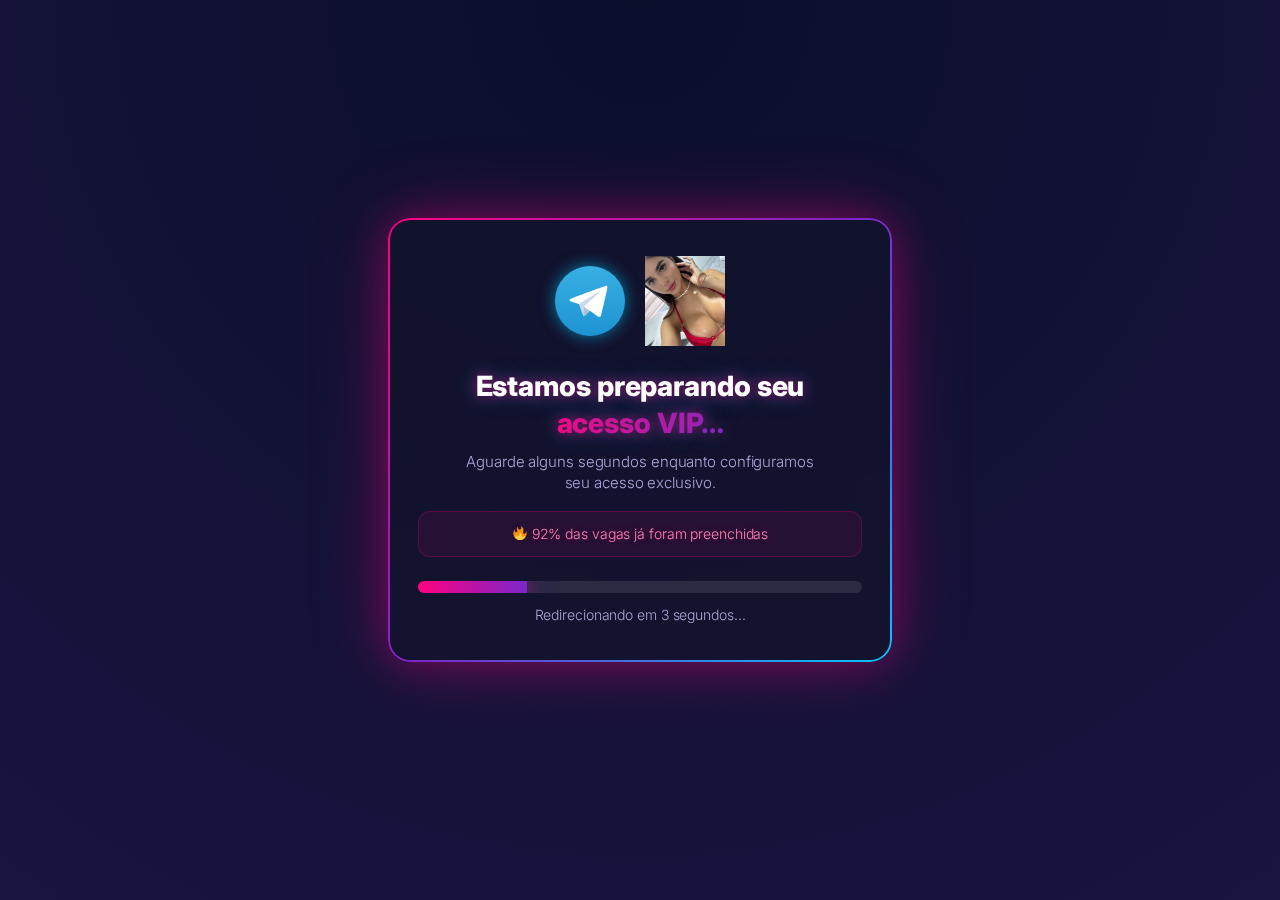
<file: saveweb2zip-com-losecrets-site/index.html>
<!DOCTYPE html><html lang="pt-BR"><head>
	<meta charset="UTF-8">
			<title>Instabio  losecrets.site</title>
		<meta name="viewport" content="width=device-width, initial-scale=1">
<meta name="robots" content="max-image-preview:large">
	<style>img:is([sizes="auto" i], [sizes^="auto," i]) { contain-intrinsic-size: 3000px 1500px }</style>
	<script type="application/javascript" id="pys-version-script">console.log('PixelYourSite Free version 11.1.2');</script>
<title>Instabio  losecrets.site</title>
<link rel="alternate" type="application/rss+xml" title="Feed para losecrets.site �" href="https://losecrets.site/feed/">
<link rel="alternate" type="application/rss+xml" title="Feed de comentários para losecrets.site �" href="https://losecrets.site/comments/feed/">
<script>
window._wpemojiSettings = {"baseUrl":"https:\/\/s.w.org\/images\/core\/emoji\/16.0.1\/72x72\/","ext":".png","svgUrl":"https:\/\/s.w.org\/images\/core\/emoji\/16.0.1\/svg\/","svgExt":".svg","source":{"concatemoji":"https:\/\/losecrets.site\/wp-includes\/js\/wp-emoji-release.min.js?ver=6.8.3"}};
/*! This file is auto-generated */
!function(s,n){var o,i,e;function c(e){try{var t={supportTests:e,timestamp:(new Date).valueOf()};sessionStorage.setItem(o,JSON.stringify(t))}catch(e){}}function p(e,t,n){e.clearRect(0,0,e.canvas.width,e.canvas.height),e.fillText(t,0,0);var t=new Uint32Array(e.getImageData(0,0,e.canvas.width,e.canvas.height).data),a=(e.clearRect(0,0,e.canvas.width,e.canvas.height),e.fillText(n,0,0),new Uint32Array(e.getImageData(0,0,e.canvas.width,e.canvas.height).data));return t.every(function(e,t){return e===a[t]})}function u(e,t){e.clearRect(0,0,e.canvas.width,e.canvas.height),e.fillText(t,0,0);for(var n=e.getImageData(16,16,1,1),a=0;a<n.data.length;a++)if(0!==n.data[a])return!1;return!0}function f(e,t,n,a){switch(t){case"flag":return n(e,"\ud83c\udff3\ufe0f\u200d\u26a7\ufe0f","\ud83c\udff3\ufe0f\u200b\u26a7\ufe0f")?!1:!n(e,"\ud83c\udde8\ud83c\uddf6","\ud83c\udde8\u200b\ud83c\uddf6")&&!n(e,"\ud83c\udff4\udb40\udc67\udb40\udc62\udb40\udc65\udb40\udc6e\udb40\udc67\udb40\udc7f","\ud83c\udff4\u200b\udb40\udc67\u200b\udb40\udc62\u200b\udb40\udc65\u200b\udb40\udc6e\u200b\udb40\udc67\u200b\udb40\udc7f");case"emoji":return!a(e,"\ud83e\udedf")}return!1}function g(e,t,n,a){var r="undefined"!=typeof WorkerGlobalScope&&self instanceof WorkerGlobalScope?new OffscreenCanvas(300,150):s.createElement("canvas"),o=r.getContext("2d",{willReadFrequently:!0}),i=(o.textBaseline="top",o.font="600 32px Arial",{});return e.forEach(function(e){i[e]=t(o,e,n,a)}),i}function t(e){var t=s.createElement("script");t.src=e,t.defer=!0,s.head.appendChild(t)}"undefined"!=typeof Promise&&(o="wpEmojiSettingsSupports",i=["flag","emoji"],n.supports={everything:!0,everythingExceptFlag:!0},e=new Promise(function(e){s.addEventListener("DOMContentLoaded",e,{once:!0})}),new Promise(function(t){var n=function(){try{var e=JSON.parse(sessionStorage.getItem(o));if("object"==typeof e&&"number"==typeof e.timestamp&&(new Date).valueOf()<e.timestamp+604800&&"object"==typeof e.supportTests)return e.supportTests}catch(e){}return null}();if(!n){if("undefined"!=typeof Worker&&"undefined"!=typeof OffscreenCanvas&&"undefined"!=typeof URL&&URL.createObjectURL&&"undefined"!=typeof Blob)try{var e="postMessage("+g.toString()+"("+[JSON.stringify(i),f.toString(),p.toString(),u.toString()].join(",")+"));",a=new Blob([e],{type:"text/javascript"}),r=new Worker(URL.createObjectURL(a),{name:"wpTestEmojiSupports"});return void(r.onmessage=function(e){c(n=e.data),r.terminate(),t(n)})}catch(e){}c(n=g(i,f,p,u))}t(n)}).then(function(e){for(var t in e)n.supports[t]=e[t],n.supports.everything=n.supports.everything&&n.supports[t],"flag"!==t&&(n.supports.everythingExceptFlag=n.supports.everythingExceptFlag&&n.supports[t]);n.supports.everythingExceptFlag=n.supports.everythingExceptFlag&&!n.supports.flag,n.DOMReady=!1,n.readyCallback=function(){n.DOMReady=!0}}).then(function(){return e}).then(function(){var e;n.supports.everything||(n.readyCallback(),(e=n.source||{}).concatemoji?t(e.concatemoji):e.wpemoji&&e.twemoji&&(t(e.twemoji),t(e.wpemoji)))}))}((window,document),window._wpemojiSettings);
</script>
<style id="wp-emoji-styles-inline-css">

	img.wp-smiley, img.emoji {
		display: inline !important;
		border: none !important;
		box-shadow: none !important;
		height: 1em !important;
		width: 1em !important;
		margin: 0 0.07em !important;
		vertical-align: -0.1em !important;
		background: none !important;
		padding: 0 !important;
	}
</style>
<style id="wp-block-library-inline-css">
:root{--wp-admin-theme-color:#007cba;--wp-admin-theme-color--rgb:0,124,186;--wp-admin-theme-color-darker-10:#006ba1;--wp-admin-theme-color-darker-10--rgb:0,107,161;--wp-admin-theme-color-darker-20:#005a87;--wp-admin-theme-color-darker-20--rgb:0,90,135;--wp-admin-border-width-focus:2px;--wp-block-synced-color:#7a00df;--wp-block-synced-color--rgb:122,0,223;--wp-bound-block-color:var(--wp-block-synced-color)}@media (min-resolution:192dpi){:root{--wp-admin-border-width-focus:1.5px}}.wp-element-button{cursor:pointer}:root{--wp--preset--font-size--normal:16px;--wp--preset--font-size--huge:42px}:root .has-very-light-gray-background-color{background-color:#eee}:root .has-very-dark-gray-background-color{background-color:#313131}:root .has-very-light-gray-color{color:#eee}:root .has-very-dark-gray-color{color:#313131}:root .has-vivid-green-cyan-to-vivid-cyan-blue-gradient-background{background:linear-gradient(135deg,#00d084,#0693e3)}:root .has-purple-crush-gradient-background{background:linear-gradient(135deg,#34e2e4,#4721fb 50%,#ab1dfe)}:root .has-hazy-dawn-gradient-background{background:linear-gradient(135deg,#faaca8,#dad0ec)}:root .has-subdued-olive-gradient-background{background:linear-gradient(135deg,#fafae1,#67a671)}:root .has-atomic-cream-gradient-background{background:linear-gradient(135deg,#fdd79a,#004a59)}:root .has-nightshade-gradient-background{background:linear-gradient(135deg,#330968,#31cdcf)}:root .has-midnight-gradient-background{background:linear-gradient(135deg,#020381,#2874fc)}.has-regular-font-size{font-size:1em}.has-larger-font-size{font-size:2.625em}.has-normal-font-size{font-size:var(--wp--preset--font-size--normal)}.has-huge-font-size{font-size:var(--wp--preset--font-size--huge)}.has-text-align-center{text-align:center}.has-text-align-left{text-align:left}.has-text-align-right{text-align:right}#end-resizable-editor-section{display:none}.aligncenter{clear:both}.items-justified-left{justify-content:flex-start}.items-justified-center{justify-content:center}.items-justified-right{justify-content:flex-end}.items-justified-space-between{justify-content:space-between}.screen-reader-text{border:0;clip-path:inset(50%);height:1px;margin:-1px;overflow:hidden;padding:0;position:absolute;width:1px;word-wrap:normal!important}.screen-reader-text:focus{background-color:#ddd;clip-path:none;color:#444;display:block;font-size:1em;height:auto;left:5px;line-height:normal;padding:15px 23px 14px;text-decoration:none;top:5px;width:auto;z-index:100000}html :where(.has-border-color){border-style:solid}html :where([style*=border-top-color]){border-top-style:solid}html :where([style*=border-right-color]){border-right-style:solid}html :where([style*=border-bottom-color]){border-bottom-style:solid}html :where([style*=border-left-color]){border-left-style:solid}html :where([style*=border-width]){border-style:solid}html :where([style*=border-top-width]){border-top-style:solid}html :where([style*=border-right-width]){border-right-style:solid}html :where([style*=border-bottom-width]){border-bottom-style:solid}html :where([style*=border-left-width]){border-left-style:solid}html :where(img[class*=wp-image-]){height:auto;max-width:100%}:where(figure){margin:0 0 1em}html :where(.is-position-sticky){--wp-admin--admin-bar--position-offset:var(--wp-admin--admin-bar--height,0px)}@media screen and (max-width:600px){html :where(.is-position-sticky){--wp-admin--admin-bar--position-offset:0px}}
</style>
<style id="global-styles-inline-css">
:root{--wp--preset--aspect-ratio--square: 1;--wp--preset--aspect-ratio--4-3: 4/3;--wp--preset--aspect-ratio--3-4: 3/4;--wp--preset--aspect-ratio--3-2: 3/2;--wp--preset--aspect-ratio--2-3: 2/3;--wp--preset--aspect-ratio--16-9: 16/9;--wp--preset--aspect-ratio--9-16: 9/16;--wp--preset--color--black: #000000;--wp--preset--color--cyan-bluish-gray: #abb8c3;--wp--preset--color--white: #ffffff;--wp--preset--color--pale-pink: #f78da7;--wp--preset--color--vivid-red: #cf2e2e;--wp--preset--color--luminous-vivid-orange: #ff6900;--wp--preset--color--luminous-vivid-amber: #fcb900;--wp--preset--color--light-green-cyan: #7bdcb5;--wp--preset--color--vivid-green-cyan: #00d084;--wp--preset--color--pale-cyan-blue: #8ed1fc;--wp--preset--color--vivid-cyan-blue: #0693e3;--wp--preset--color--vivid-purple: #9b51e0;--wp--preset--color--base: #FFFFFF;--wp--preset--color--contrast: #111111;--wp--preset--color--accent-1: #FFEE58;--wp--preset--color--accent-2: #F6CFF4;--wp--preset--color--accent-3: #503AA8;--wp--preset--color--accent-4: #686868;--wp--preset--color--accent-5: #FBFAF3;--wp--preset--color--accent-6: color-mix(in srgb, currentColor 20%, transparent);--wp--preset--gradient--vivid-cyan-blue-to-vivid-purple: linear-gradient(135deg,rgba(6,147,227,1) 0%,rgb(155,81,224) 100%);--wp--preset--gradient--light-green-cyan-to-vivid-green-cyan: linear-gradient(135deg,rgb(122,220,180) 0%,rgb(0,208,130) 100%);--wp--preset--gradient--luminous-vivid-amber-to-luminous-vivid-orange: linear-gradient(135deg,rgba(252,185,0,1) 0%,rgba(255,105,0,1) 100%);--wp--preset--gradient--luminous-vivid-orange-to-vivid-red: linear-gradient(135deg,rgba(255,105,0,1) 0%,rgb(207,46,46) 100%);--wp--preset--gradient--very-light-gray-to-cyan-bluish-gray: linear-gradient(135deg,rgb(238,238,238) 0%,rgb(169,184,195) 100%);--wp--preset--gradient--cool-to-warm-spectrum: linear-gradient(135deg,rgb(74,234,220) 0%,rgb(151,120,209) 20%,rgb(207,42,186) 40%,rgb(238,44,130) 60%,rgb(251,105,98) 80%,rgb(254,248,76) 100%);--wp--preset--gradient--blush-light-purple: linear-gradient(135deg,rgb(255,206,236) 0%,rgb(152,150,240) 100%);--wp--preset--gradient--blush-bordeaux: linear-gradient(135deg,rgb(254,205,165) 0%,rgb(254,45,45) 50%,rgb(107,0,62) 100%);--wp--preset--gradient--luminous-dusk: linear-gradient(135deg,rgb(255,203,112) 0%,rgb(199,81,192) 50%,rgb(65,88,208) 100%);--wp--preset--gradient--pale-ocean: linear-gradient(135deg,rgb(255,245,203) 0%,rgb(182,227,212) 50%,rgb(51,167,181) 100%);--wp--preset--gradient--electric-grass: linear-gradient(135deg,rgb(202,248,128) 0%,rgb(113,206,126) 100%);--wp--preset--gradient--midnight: linear-gradient(135deg,rgb(2,3,129) 0%,rgb(40,116,252) 100%);--wp--preset--font-size--small: 0.875rem;--wp--preset--font-size--medium: clamp(1rem, 1rem + ((1vw - 0.2rem) * 0.196), 1.125rem);--wp--preset--font-size--large: clamp(1.125rem, 1.125rem + ((1vw - 0.2rem) * 0.392), 1.375rem);--wp--preset--font-size--x-large: clamp(1.75rem, 1.75rem + ((1vw - 0.2rem) * 0.392), 2rem);--wp--preset--font-size--xx-large: clamp(2.15rem, 2.15rem + ((1vw - 0.2rem) * 1.333), 3rem);--wp--preset--font-family--manrope: Manrope, sans-serif;--wp--preset--font-family--fira-code: "Fira Code", monospace;--wp--preset--spacing--20: 10px;--wp--preset--spacing--30: 20px;--wp--preset--spacing--40: 30px;--wp--preset--spacing--50: clamp(30px, 5vw, 50px);--wp--preset--spacing--60: clamp(30px, 7vw, 70px);--wp--preset--spacing--70: clamp(50px, 7vw, 90px);--wp--preset--spacing--80: clamp(70px, 10vw, 140px);--wp--preset--shadow--natural: 6px 6px 9px rgba(0, 0, 0, 0.2);--wp--preset--shadow--deep: 12px 12px 50px rgba(0, 0, 0, 0.4);--wp--preset--shadow--sharp: 6px 6px 0px rgba(0, 0, 0, 0.2);--wp--preset--shadow--outlined: 6px 6px 0px -3px rgba(255, 255, 255, 1), 6px 6px rgba(0, 0, 0, 1);--wp--preset--shadow--crisp: 6px 6px 0px rgba(0, 0, 0, 1);}:root { --wp--style--global--content-size: 645px;--wp--style--global--wide-size: 1340px; }:where(body) { margin: 0; }.wp-site-blocks { padding-top: var(--wp--style--root--padding-top); padding-bottom: var(--wp--style--root--padding-bottom); }.has-global-padding { padding-right: var(--wp--style--root--padding-right); padding-left: var(--wp--style--root--padding-left); }.has-global-padding > .alignfull { margin-right: calc(var(--wp--style--root--padding-right) * -1); margin-left: calc(var(--wp--style--root--padding-left) * -1); }.has-global-padding :where(:not(.alignfull.is-layout-flow) > .has-global-padding:not(.wp-block-block, .alignfull)) { padding-right: 0; padding-left: 0; }.has-global-padding :where(:not(.alignfull.is-layout-flow) > .has-global-padding:not(.wp-block-block, .alignfull)) > .alignfull { margin-left: 0; margin-right: 0; }.wp-site-blocks > .alignleft { float: left; margin-right: 2em; }.wp-site-blocks > .alignright { float: right; margin-left: 2em; }.wp-site-blocks > .aligncenter { justify-content: center; margin-left: auto; margin-right: auto; }:where(.wp-site-blocks) > * { margin-block-start: 1.2rem; margin-block-end: 0; }:where(.wp-site-blocks) > :first-child { margin-block-start: 0; }:where(.wp-site-blocks) > :last-child { margin-block-end: 0; }:root { --wp--style--block-gap: 1.2rem; }:root :where(.is-layout-flow) > :first-child{margin-block-start: 0;}:root :where(.is-layout-flow) > :last-child{margin-block-end: 0;}:root :where(.is-layout-flow) > *{margin-block-start: 1.2rem;margin-block-end: 0;}:root :where(.is-layout-constrained) > :first-child{margin-block-start: 0;}:root :where(.is-layout-constrained) > :last-child{margin-block-end: 0;}:root :where(.is-layout-constrained) > *{margin-block-start: 1.2rem;margin-block-end: 0;}:root :where(.is-layout-flex){gap: 1.2rem;}:root :where(.is-layout-grid){gap: 1.2rem;}.is-layout-flow > .alignleft{float: left;margin-inline-start: 0;margin-inline-end: 2em;}.is-layout-flow > .alignright{float: right;margin-inline-start: 2em;margin-inline-end: 0;}.is-layout-flow > .aligncenter{margin-left: auto !important;margin-right: auto !important;}.is-layout-constrained > .alignleft{float: left;margin-inline-start: 0;margin-inline-end: 2em;}.is-layout-constrained > .alignright{float: right;margin-inline-start: 2em;margin-inline-end: 0;}.is-layout-constrained > .aligncenter{margin-left: auto !important;margin-right: auto !important;}.is-layout-constrained > :where(:not(.alignleft):not(.alignright):not(.alignfull)){max-width: var(--wp--style--global--content-size);margin-left: auto !important;margin-right: auto !important;}.is-layout-constrained > .alignwide{max-width: var(--wp--style--global--wide-size);}body .is-layout-flex{display: flex;}.is-layout-flex{flex-wrap: wrap;align-items: center;}.is-layout-flex > :is(*, div){margin: 0;}body .is-layout-grid{display: grid;}.is-layout-grid > :is(*, div){margin: 0;}body{background-color: var(--wp--preset--color--base);color: var(--wp--preset--color--contrast);font-family: var(--wp--preset--font-family--manrope);font-size: var(--wp--preset--font-size--large);font-weight: 300;letter-spacing: -0.1px;line-height: 1.4;--wp--style--root--padding-top: 0px;--wp--style--root--padding-right: var(--wp--preset--spacing--50);--wp--style--root--padding-bottom: 0px;--wp--style--root--padding-left: var(--wp--preset--spacing--50);}a:where(:not(.wp-element-button)){color: currentColor;text-decoration: underline;}:root :where(a:where(:not(.wp-element-button)):hover){text-decoration: none;}h1, h2, h3, h4, h5, h6{font-weight: 400;letter-spacing: -0.1px;line-height: 1.125;}h1{font-size: var(--wp--preset--font-size--xx-large);}h2{font-size: var(--wp--preset--font-size--x-large);}h3{font-size: var(--wp--preset--font-size--large);}h4{font-size: var(--wp--preset--font-size--medium);}h5{font-size: var(--wp--preset--font-size--small);letter-spacing: 0.5px;}h6{font-size: var(--wp--preset--font-size--small);font-weight: 700;letter-spacing: 1.4px;text-transform: uppercase;}:root :where(.wp-element-button, .wp-block-button__link){background-color: var(--wp--preset--color--contrast);border-width: 0;color: var(--wp--preset--color--base);font-family: inherit;font-size: var(--wp--preset--font-size--medium);line-height: inherit;padding-top: 1rem;padding-right: 2.25rem;padding-bottom: 1rem;padding-left: 2.25rem;text-decoration: none;}:root :where(.wp-element-button:hover, .wp-block-button__link:hover){background-color: color-mix(in srgb, var(--wp--preset--color--contrast) 85%, transparent);border-color: transparent;color: var(--wp--preset--color--base);}:root :where(.wp-element-button:focus, .wp-block-button__link:focus){outline-color: var(--wp--preset--color--accent-4);outline-offset: 2px;}:root :where(.wp-element-caption, .wp-block-audio figcaption, .wp-block-embed figcaption, .wp-block-gallery figcaption, .wp-block-image figcaption, .wp-block-table figcaption, .wp-block-video figcaption){font-size: var(--wp--preset--font-size--small);line-height: 1.4;}.has-black-color{color: var(--wp--preset--color--black) !important;}.has-cyan-bluish-gray-color{color: var(--wp--preset--color--cyan-bluish-gray) !important;}.has-white-color{color: var(--wp--preset--color--white) !important;}.has-pale-pink-color{color: var(--wp--preset--color--pale-pink) !important;}.has-vivid-red-color{color: var(--wp--preset--color--vivid-red) !important;}.has-luminous-vivid-orange-color{color: var(--wp--preset--color--luminous-vivid-orange) !important;}.has-luminous-vivid-amber-color{color: var(--wp--preset--color--luminous-vivid-amber) !important;}.has-light-green-cyan-color{color: var(--wp--preset--color--light-green-cyan) !important;}.has-vivid-green-cyan-color{color: var(--wp--preset--color--vivid-green-cyan) !important;}.has-pale-cyan-blue-color{color: var(--wp--preset--color--pale-cyan-blue) !important;}.has-vivid-cyan-blue-color{color: var(--wp--preset--color--vivid-cyan-blue) !important;}.has-vivid-purple-color{color: var(--wp--preset--color--vivid-purple) !important;}.has-base-color{color: var(--wp--preset--color--base) !important;}.has-contrast-color{color: var(--wp--preset--color--contrast) !important;}.has-accent-1-color{color: var(--wp--preset--color--accent-1) !important;}.has-accent-2-color{color: var(--wp--preset--color--accent-2) !important;}.has-accent-3-color{color: var(--wp--preset--color--accent-3) !important;}.has-accent-4-color{color: var(--wp--preset--color--accent-4) !important;}.has-accent-5-color{color: var(--wp--preset--color--accent-5) !important;}.has-accent-6-color{color: var(--wp--preset--color--accent-6) !important;}.has-black-background-color{background-color: var(--wp--preset--color--black) !important;}.has-cyan-bluish-gray-background-color{background-color: var(--wp--preset--color--cyan-bluish-gray) !important;}.has-white-background-color{background-color: var(--wp--preset--color--white) !important;}.has-pale-pink-background-color{background-color: var(--wp--preset--color--pale-pink) !important;}.has-vivid-red-background-color{background-color: var(--wp--preset--color--vivid-red) !important;}.has-luminous-vivid-orange-background-color{background-color: var(--wp--preset--color--luminous-vivid-orange) !important;}.has-luminous-vivid-amber-background-color{background-color: var(--wp--preset--color--luminous-vivid-amber) !important;}.has-light-green-cyan-background-color{background-color: var(--wp--preset--color--light-green-cyan) !important;}.has-vivid-green-cyan-background-color{background-color: var(--wp--preset--color--vivid-green-cyan) !important;}.has-pale-cyan-blue-background-color{background-color: var(--wp--preset--color--pale-cyan-blue) !important;}.has-vivid-cyan-blue-background-color{background-color: var(--wp--preset--color--vivid-cyan-blue) !important;}.has-vivid-purple-background-color{background-color: var(--wp--preset--color--vivid-purple) !important;}.has-base-background-color{background-color: var(--wp--preset--color--base) !important;}.has-contrast-background-color{background-color: var(--wp--preset--color--contrast) !important;}.has-accent-1-background-color{background-color: var(--wp--preset--color--accent-1) !important;}.has-accent-2-background-color{background-color: var(--wp--preset--color--accent-2) !important;}.has-accent-3-background-color{background-color: var(--wp--preset--color--accent-3) !important;}.has-accent-4-background-color{background-color: var(--wp--preset--color--accent-4) !important;}.has-accent-5-background-color{background-color: var(--wp--preset--color--accent-5) !important;}.has-accent-6-background-color{background-color: var(--wp--preset--color--accent-6) !important;}.has-black-border-color{border-color: var(--wp--preset--color--black) !important;}.has-cyan-bluish-gray-border-color{border-color: var(--wp--preset--color--cyan-bluish-gray) !important;}.has-white-border-color{border-color: var(--wp--preset--color--white) !important;}.has-pale-pink-border-color{border-color: var(--wp--preset--color--pale-pink) !important;}.has-vivid-red-border-color{border-color: var(--wp--preset--color--vivid-red) !important;}.has-luminous-vivid-orange-border-color{border-color: var(--wp--preset--color--luminous-vivid-orange) !important;}.has-luminous-vivid-amber-border-color{border-color: var(--wp--preset--color--luminous-vivid-amber) !important;}.has-light-green-cyan-border-color{border-color: var(--wp--preset--color--light-green-cyan) !important;}.has-vivid-green-cyan-border-color{border-color: var(--wp--preset--color--vivid-green-cyan) !important;}.has-pale-cyan-blue-border-color{border-color: var(--wp--preset--color--pale-cyan-blue) !important;}.has-vivid-cyan-blue-border-color{border-color: var(--wp--preset--color--vivid-cyan-blue) !important;}.has-vivid-purple-border-color{border-color: var(--wp--preset--color--vivid-purple) !important;}.has-base-border-color{border-color: var(--wp--preset--color--base) !important;}.has-contrast-border-color{border-color: var(--wp--preset--color--contrast) !important;}.has-accent-1-border-color{border-color: var(--wp--preset--color--accent-1) !important;}.has-accent-2-border-color{border-color: var(--wp--preset--color--accent-2) !important;}.has-accent-3-border-color{border-color: var(--wp--preset--color--accent-3) !important;}.has-accent-4-border-color{border-color: var(--wp--preset--color--accent-4) !important;}.has-accent-5-border-color{border-color: var(--wp--preset--color--accent-5) !important;}.has-accent-6-border-color{border-color: var(--wp--preset--color--accent-6) !important;}.has-vivid-cyan-blue-to-vivid-purple-gradient-background{background: var(--wp--preset--gradient--vivid-cyan-blue-to-vivid-purple) !important;}.has-light-green-cyan-to-vivid-green-cyan-gradient-background{background: var(--wp--preset--gradient--light-green-cyan-to-vivid-green-cyan) !important;}.has-luminous-vivid-amber-to-luminous-vivid-orange-gradient-background{background: var(--wp--preset--gradient--luminous-vivid-amber-to-luminous-vivid-orange) !important;}.has-luminous-vivid-orange-to-vivid-red-gradient-background{background: var(--wp--preset--gradient--luminous-vivid-orange-to-vivid-red) !important;}.has-very-light-gray-to-cyan-bluish-gray-gradient-background{background: var(--wp--preset--gradient--very-light-gray-to-cyan-bluish-gray) !important;}.has-cool-to-warm-spectrum-gradient-background{background: var(--wp--preset--gradient--cool-to-warm-spectrum) !important;}.has-blush-light-purple-gradient-background{background: var(--wp--preset--gradient--blush-light-purple) !important;}.has-blush-bordeaux-gradient-background{background: var(--wp--preset--gradient--blush-bordeaux) !important;}.has-luminous-dusk-gradient-background{background: var(--wp--preset--gradient--luminous-dusk) !important;}.has-pale-ocean-gradient-background{background: var(--wp--preset--gradient--pale-ocean) !important;}.has-electric-grass-gradient-background{background: var(--wp--preset--gradient--electric-grass) !important;}.has-midnight-gradient-background{background: var(--wp--preset--gradient--midnight) !important;}.has-small-font-size{font-size: var(--wp--preset--font-size--small) !important;}.has-medium-font-size{font-size: var(--wp--preset--font-size--medium) !important;}.has-large-font-size{font-size: var(--wp--preset--font-size--large) !important;}.has-x-large-font-size{font-size: var(--wp--preset--font-size--x-large) !important;}.has-xx-large-font-size{font-size: var(--wp--preset--font-size--xx-large) !important;}.has-manrope-font-family{font-family: var(--wp--preset--font-family--manrope) !important;}.has-fira-code-font-family{font-family: var(--wp--preset--font-family--fira-code) !important;}
</style>
<style id="wp-block-template-skip-link-inline-css">

		.skip-link.screen-reader-text {
			border: 0;
			clip-path: inset(50%);
			height: 1px;
			margin: -1px;
			overflow: hidden;
			padding: 0;
			position: absolute !important;
			width: 1px;
			word-wrap: normal !important;
		}

		.skip-link.screen-reader-text:focus {
			background-color: #eee;
			clip-path: none;
			color: #444;
			display: block;
			font-size: 1em;
			height: auto;
			left: 5px;
			line-height: normal;
			padding: 15px 23px 14px;
			text-decoration: none;
			top: 5px;
			width: auto;
			z-index: 100000;
		}
</style>
<link rel="stylesheet" id="twentytwentyfive-style-css" href="css/style.css" media="all">
<link rel="stylesheet" id="elementor-icons-css" href="css/elementor-icons.min.css" media="all">
<link rel="stylesheet" id="elementor-frontend-css" href="css/frontend.min.css" media="all">
<link rel="stylesheet" id="elementor-post-5-css" href="css/post-5.css" media="all">
<link rel="stylesheet" id="elementor-pro-css" href="css/frontend.min_1.css" media="all">
<link rel="stylesheet" id="elementor-gf-local-roboto-css" href="css/roboto.css" media="all">
<link rel="stylesheet" id="elementor-gf-local-robotoslab-css" href="css/robotoslab.css" media="all">
<script id="jquery-core-js-extra">
var pysFacebookRest = {"restApiUrl":"https:\/\/losecrets.site\/wp-json\/pys-facebook\/v1\/event","debug":""};
</script>
<script src="js/jquery.min.js" id="jquery-core-js"></script>
<script src="js/jquery-migrate.min.js" id="jquery-migrate-js"></script>
<script src="js/jquery.bind-first-0.2.3.min.js" id="jquery-bind-first-js"></script>
<script src="js/js.cookie-2.1.3.min.js" id="js-cookie-pys-js"></script>
<script src="js/tld.min.js" id="js-tld-js"></script>
<script id="pys-js-extra">
var pysOptions = {"staticEvents":{"facebook":{"init_event":[{"delay":0,"type":"static","ajaxFire":false,"name":"PageView","pixelIds":["1147945157262004"],"eventID":"229d0c32-c40d-4752-afcc-835651a5c7a4","params":{"post_category":"Uncategorized","page_title":"Instabio","post_type":"post","post_id":9,"plugin":"PixelYourSite","user_role":"guest","event_url":"losecrets.site\/instabio\/"},"e_id":"init_event","ids":[],"hasTimeWindow":false,"timeWindow":0,"woo_order":"","edd_order":""}]}},"dynamicEvents":[],"triggerEvents":[],"triggerEventTypes":[],"facebook":{"pixelIds":["1147945157262004"],"advancedMatching":[],"advancedMatchingEnabled":true,"removeMetadata":true,"wooVariableAsSimple":false,"serverApiEnabled":true,"wooCRSendFromServer":false,"send_external_id":true,"enabled_medical":false,"do_not_track_medical_param":["event_url","post_title","page_title","landing_page","content_name","categories","category_name","tags"],"meta_ldu":false},"debug":"","siteUrl":"https:\/\/losecrets.site","ajaxUrl":"https:\/\/losecrets.site\/wp-admin\/admin-ajax.php","ajax_event":"b3d7487ea9","enable_remove_download_url_param":"1","cookie_duration":"7","last_visit_duration":"60","enable_success_send_form":"","ajaxForServerEvent":"1","ajaxForServerStaticEvent":"1","useSendBeacon":"1","send_external_id":"1","external_id_expire":"180","track_cookie_for_subdomains":"1","google_consent_mode":"1","gdpr":{"ajax_enabled":false,"all_disabled_by_api":false,"facebook_disabled_by_api":false,"analytics_disabled_by_api":false,"google_ads_disabled_by_api":false,"pinterest_disabled_by_api":false,"bing_disabled_by_api":false,"externalID_disabled_by_api":false,"facebook_prior_consent_enabled":true,"analytics_prior_consent_enabled":true,"google_ads_prior_consent_enabled":null,"pinterest_prior_consent_enabled":true,"bing_prior_consent_enabled":true,"cookiebot_integration_enabled":false,"cookiebot_facebook_consent_category":"marketing","cookiebot_analytics_consent_category":"statistics","cookiebot_tiktok_consent_category":"marketing","cookiebot_google_ads_consent_category":"marketing","cookiebot_pinterest_consent_category":"marketing","cookiebot_bing_consent_category":"marketing","consent_magic_integration_enabled":false,"real_cookie_banner_integration_enabled":false,"cookie_notice_integration_enabled":false,"cookie_law_info_integration_enabled":false,"analytics_storage":{"enabled":true,"value":"granted","filter":false},"ad_storage":{"enabled":true,"value":"granted","filter":false},"ad_user_data":{"enabled":true,"value":"granted","filter":false},"ad_personalization":{"enabled":true,"value":"granted","filter":false}},"cookie":{"disabled_all_cookie":false,"disabled_start_session_cookie":false,"disabled_advanced_form_data_cookie":false,"disabled_landing_page_cookie":false,"disabled_first_visit_cookie":false,"disabled_trafficsource_cookie":false,"disabled_utmTerms_cookie":false,"disabled_utmId_cookie":false},"tracking_analytics":{"TrafficSource":"direct","TrafficLanding":"undefined","TrafficUtms":[],"TrafficUtmsId":[]},"GATags":{"ga_datalayer_type":"default","ga_datalayer_name":"dataLayerPYS"},"woo":{"enabled":false},"edd":{"enabled":false},"cache_bypass":"1761416416"};
</script>
<script src="js/public.js" id="pys-js"></script>
<link rel="https://api.w.org/" href="https://losecrets.site/wp-json/"><link rel="alternate" title="JSON" type="application/json" href="https://losecrets.site/wp-json/wp/v2/posts/9"><link rel="EditURI" type="application/rsd+xml" title="RSD" href="https://losecrets.site/xmlrpc.php?rsd">
<meta name="generator" content="WordPress 6.8.3">
<link rel="canonical" href="https://losecrets.site/instabio/">
<link rel="shortlink" href="https://losecrets.site/?p=9">
<link rel="alternate" title="oEmbed (JSON)" type="application/json+oembed" href="https://losecrets.site/wp-json/oembed/1.0/embed?url=https%3A%2F%2Flosecrets.site%2Finstabio%2F">
<link rel="alternate" title="oEmbed (XML)" type="text/xml+oembed" href="https://losecrets.site/wp-json/oembed/1.0/embed?url=https%3A%2F%2Flosecrets.site%2Finstabio%2F&format=xml">
<meta name="generator" content="Elementor 3.30.4; features: additional_custom_breakpoints; settings: css_print_method-external, google_font-enabled, font_display-auto">
			<style>
				.e-con.e-parent:nth-of-type(n+4):not(.e-lazyloaded):not(.e-no-lazyload),
				.e-con.e-parent:nth-of-type(n+4):not(.e-lazyloaded):not(.e-no-lazyload) * {
					background-image: none !important;
				}
				@media screen and (max-height: 1024px) {
					.e-con.e-parent:nth-of-type(n+3):not(.e-lazyloaded):not(.e-no-lazyload),
					.e-con.e-parent:nth-of-type(n+3):not(.e-lazyloaded):not(.e-no-lazyload) * {
						background-image: none !important;
					}
				}
				@media screen and (max-height: 640px) {
					.e-con.e-parent:nth-of-type(n+2):not(.e-lazyloaded):not(.e-no-lazyload),
					.e-con.e-parent:nth-of-type(n+2):not(.e-lazyloaded):not(.e-no-lazyload) * {
						background-image: none !important;
					}
				}
			</style>
			<style class="wp-fonts-local">
@font-face{font-family:Manrope;font-style:normal;font-weight:200 800;font-display:fallback;src:url('fonts/Manrope-VariableFont_wght.woff2') format('woff2');}
@font-face{font-family:"Fira Code";font-style:normal;font-weight:300 700;font-display:fallback;src:url('fonts/FiraCode-VariableFont_wght.woff2') format('woff2');}
</style>
	<meta name="viewport" content="width=device-width, initial-scale=1.0, viewport-fit=cover"></head>
<body class="wp-singular post-template post-template-elementor_canvas single single-post postid-9 single-format-standard wp-embed-responsive wp-theme-twentytwentyfive elementor-default elementor-template-canvas elementor-kit-5 elementor-page elementor-page-9" data-elementor-device-mode="tablet">
			<div data-elementor-type="wp-post" data-elementor-id="9" class="elementor elementor-9">
						<section class="elementor-section elementor-top-section elementor-element elementor-element-bff96aa elementor-section-boxed elementor-section-height-default elementor-section-height-default" data-id="bff96aa" data-element_type="section">
						<div class="elementor-container elementor-column-gap-default">
					<div class="elementor-column elementor-col-100 elementor-top-column elementor-element elementor-element-6f39031" data-id="6f39031" data-element_type="column">
			<div class="elementor-widget-wrap elementor-element-populated">
						<div class="elementor-element elementor-element-7a56be2 elementor-widget elementor-widget-html" data-id="7a56be2" data-element_type="widget" data-widget_type="html.default">
				<div class="elementor-widget-container">
					

  <div data-elementor-type="wp-page" data-elementor-id="9" class="elementor elementor-9">
    <section class="elementor-section elementor-top-section elementor-element elementor-element-1d1eebe elementor-section-boxed elementor-section-height-default elementor-section-height-default" data-id="1d1eebe" data-element_type="section">
      <div class="elementor-container elementor-column-gap-default">
        <div class="elementor-column elementor-col-100 elementor-top-column elementor-element elementor-element-10b5401" data-id="10b5401" data-element_type="column">
          <div class="elementor-widget-wrap elementor-element-populated">
            <div class="elementor-element elementor-element-e5b9afa elementor-widget-mobile__width-initial elementor-widget__width-initial elementor-widget elementor-widget-html" data-id="e5b9afa" data-element_type="widget" data-widget_type="html.default">
              <div class="elementor-widget-container">

  <meta charset="UTF-8">
  <meta name="viewport" content="width=device-width, initial-scale=1">
  <title>Preparando acesso VIP…</title>
  <meta name="robots" content="noindex, nofollow">
  <link href="https://fonts.googleapis.com/css2?family=Inter:wght@400;600;800&display=swap" rel="stylesheet">
  <style>
    :root {
      --bg1: #0a0f2c;
      --bg2: #1a1440;
      --brand1: #ff007f;
      --brand2: #7928ca;
      --text: #ffffff;
      --muted: #aaa4d6;
      --progress-bg: rgba(255, 255, 255, 0.1);
      --progress-fill: linear-gradient(90deg, var(--brand1), var(--brand2));
      --shadow-color: rgba(255, 0, 128, 0.3);
    }

    * {
      margin: 0;
      padding: 0;
      box-sizing: border-box;
    }

    body {
      font-family: 'Inter', sans-serif;
      background: radial-gradient(circle at top, var(--bg1), var(--bg2));
      color: var(--text);
      display: flex;
      align-items: center;
      justify-content: center;
      min-height: 100vh;
      text-align: center;
      padding: 16px;
      overflow: hidden;
    }

    .card {
      max-width: 500px;
      width: 100%;
      padding: 36px 28px;
      border-radius: 20px;
      background: rgba(20, 20, 40, 0.55);
      backdrop-filter: blur(12px);
      box-shadow: 0 0 40px var(--shadow-color), 0 0 80px var(--shadow-color);
      position: relative;
    }

    /* Efeito glow animado */
    .card::before {
      content: '';
      position: absolute;
      inset: -2px;
      border-radius: 22px;
      padding: 2px;
      background: linear-gradient(135deg, var(--brand1), var(--brand2), #00c6ff);
      -webkit-mask: linear-gradient(#000 0 0) content-box, linear-gradient(#000 0 0);
      -webkit-mask-composite: xor;
      mask-composite: exclude;
      animation: glow 6s linear infinite;
    }

    @keyframes glow {
      0% { filter: hue-rotate(0deg); }
      100% { filter: hue-rotate(360deg); }
    }

    .header {
      display: flex;
      align-items: center;
      justify-content: center;
      gap: 20px;
      margin-bottom: 22px;
    }

    .avatar {
      width: 80px;
      height: 80px;
      border-radius: 50%;
      border: 3px solid #fff;
      object-fit: cover;
      box-shadow: 0 0 20px rgba(255, 0, 127, 0.5), 0 0 30px rgba(121, 40, 202, 0.4);
      transition: transform 0.3s ease;
    }

    .avatar:hover {
      transform: scale(1.05);
    }

    .telegram-logo {
      width: 70px;
      height: 70px;
      filter: drop-shadow(0 0 8px rgba(0, 198, 255, 0.6));
    }

    h1 {
      font-size: clamp(22px, 5vw, 28px);
      font-weight: 800;
      line-height: 1.3;
      margin-bottom: 10px;
      text-shadow: 0 0 14px rgba(255, 0, 127, 0.6), 0 0 24px rgba(0, 198, 255, 0.4);
    }

    h1 span {
      background: linear-gradient(90deg, var(--brand1), var(--brand2));
      -webkit-background-clip: text;
      -webkit-text-fill-color: transparent;
    }

    p {
      font-size: 15px;
      color: var(--muted);
      margin-bottom: 18px;
    }

    .info {
      background: rgba(255, 0, 127, 0.08);
      border: 1px solid rgba(255, 0, 127, 0.25);
      border-radius: 12px;
      padding: 12px;
      font-size: 14px;
      margin-bottom: 24px;
      color: #ff80b5;
      text-shadow: 0 0 8px rgba(255, 0, 127, 0.3);
    }

    .progress {
      width: 100%;
      height: 12px;
      background: var(--progress-bg);
      border-radius: 999px;
      overflow: hidden;
      margin-bottom: 12px;
    }

    .bar {
      width: 0%;
      height: 100%;
      background: var(--progress-fill);
      box-shadow: 0 0 20px rgba(255, 0, 127, 0.6), 0 0 30px rgba(120, 40, 202, 0.6);
      transition: width 0.2s linear;
    }

    .countdown {
      font-size: 14px;
      color: var(--muted);
    }
  </style>


  <div class="card">
    <div class="header">
      <img decoding="async" class="telegram-logo" src="images/Telegram_logo.svg" alt="Telegram">
      <img decoding="async" class="avatar" src="images/549423187_18065062430351521_4267788325828568769_n.jpg" alt="Avatar">
    </div>
    <h1>Estamos preparando seu <span>acesso VIP…</span></h1>
    <p>Aguarde alguns segundos enquanto configuramos<br>seu acesso exclusivo.</p>
    <div class="info"><img decoding="async" draggable="false" role="img" class="emoji" alt="🔥" src="images/1f525.svg"> 92% das vagas já foram preenchidas</div>
    <div class="progress"><div class="bar" id="bar" style="width: 100%;"></div></div>
    <div class="countdown" id="countdown">Redirecionando em 0 segundos...</div>
  </div>
  
  <script>
    const NEXT = "https://t.me/lorenanewbot?start=start"; // link de destino
    const bar = document.getElementById('bar');
    const countdown = document.getElementById('countdown');
    let time = 3; // segundos

    function updateProgress() {
      let step = 0;
      const total = time * 1000;
      const start = performance.now();
      
      function tick(now) {
        step = Math.min((now - start) / total, 1);
        bar.style.width = (step * 100) + '%';
        const remaining = Math.ceil(time - (step * time));
        countdown.textContent = `Redirecionando em ${remaining} segundos...`;

        if (step < 1) {
          requestAnimationFrame(tick);
        } else {
          location.href = NEXT;
        }
      }

      requestAnimationFrame(tick);
    }

    updateProgress();
  </script>


              </div>
            </div>
          </div>
        </div>
      </div>
    </section>
  </div>

  <script type="speculationrules">
{"prefetch":[{"source":"document","where":{"and":[{"href_matches":"\/*"},{"not":{"href_matches":["\/wp-*.php","\/wp-admin\/*","\/wp-content\/uploads\/*","\/wp-content\/*","\/wp-content\/plugins\/*","\/wp-content\/themes\/twentytwentyfive\/*","\/*\\?(.+)"]}},{"not":{"selector_matches":"a[rel~=\"nofollow\"]"}},{"not":{"selector_matches":".no-prefetch, .no-prefetch a"}}]},"eagerness":"conservative"}]}
</script>
  <script>
    const lazyloadRunObserver = () => {
      const lazyloadBackgrounds = document.querySelectorAll( `.e-con.e-parent:not(.e-lazyloaded)` );
      const lazyloadBackgroundObserver = new IntersectionObserver( ( entries ) => {
        entries.forEach( ( entry ) => {
          if ( entry.isIntersecting ) {
            let lazyloadBackground = entry.target;
            if( lazyloadBackground ) {
              lazyloadBackground.classList.add( 'e-lazyloaded' );
            }
            lazyloadBackgroundObserver.unobserve( entry.target );
          }
        });
      }, { rootMargin: '200px 0px 200px 0px' } );
      lazyloadBackgrounds.forEach( ( lazyloadBackground ) => {
        lazyloadBackgroundObserver.observe( lazyloadBackground );
      } );
    };
    const events = [
      'DOMContentLoaded',
      'elementor/lazyload/observe',
    ];
    events.forEach( ( event ) => {
      document.addEventListener( event, lazyloadRunObserver );
    } );
  </script>

<script id="wp-block-template-skip-link-js-after">
  ( function() {
    var skipLinkTarget = document.querySelector( 'main' ),
      sibling,
      skipLinkTargetID,
      skipLink;

    // Early exit if a skip-link target can't be located.
    if ( ! skipLinkTarget ) {
      return;
    }

    /*
     * Get the site wrapper.
     * The skip-link will be injected in the beginning of it.
     */
    sibling = document.querySelector( '.wp-site-blocks' );

    // Early exit if the root element was not found.
    if ( ! sibling ) {
      return;
    }

    // Get the skip-link target's ID, and generate one if it doesn't exist.
    skipLinkTargetID = skipLinkTarget.id;
    if ( ! skipLinkTargetID ) {
      skipLinkTargetID = 'wp--skip-link--target';
      skipLinkTarget.id = skipLinkTargetID;
    }

    // Create the skip link.
    skipLink = document.createElement( 'a' );
    skipLink.classList.add( 'skip-link', 'screen-reader-text' );
    skipLink.id = 'wp-skip-link';
    skipLink.href = '#' + skipLinkTargetID;
    skipLink.innerText = 'Pular para o conteúdo';

    // Inject the skip link.
    sibling.parentElement.insertBefore( skipLink, sibling );
  }() );
  
</script>
<script src="https://julianagomespriv.site/wp-content/plugins/elementor/assets/js/webpack.runtime.min.js?ver=3.30.4" id="elementor-webpack-runtime-js"></script>
<script src="https://julianagomespriv.site/wp-content/plugins/elementor/assets/js/frontend-modules.min.js?ver=3.30.4" id="elementor-frontend-modules-js"></script>
<script src="https://julianagomespriv.site/wp-includes/js/jquery/ui/core.min.js?ver=1.13.3" id="jquery-ui-core-js"></script>
<script id="elementor-frontend-js-before">
var elementorFrontendConfig = {"environmentMode":{"edit":false,"wpPreview":false,"isScriptDebug":false},"i18n":{"shareOnFacebook":"Compartilhar no Facebook","shareOnTwitter":"Compartilhar","pinIt":"Fixar","download":"Baixar","downloadImage":"Baixar imagem","fullscreen":"Tela cheia","zoom":"Zoom","share":"Compartilhar","playVideo":"Reproduzir v\u00eddeo","previous":"Anterior","next":"Pr\u00f3ximo","close":"Fechar","a11yCarouselPrevSlideMessage":"Slide anterior","a11yCarouselNextSlideMessage":"Pr\u00f3ximo slide","a11yCarouselFirstSlideMessage":"Este \u00e9 o primeiro slide","a11yCarouselLastSlideMessage":"Este \u00e9 o \u00faltimo slide","a11yCarouselPaginationBulletMessage":"Ir para o slide"},"is_rtl":false,"breakpoints":{"xs":0,"sm":480,"md":768,"lg":1025,"xl":1440,"xxl":1600},"responsive":{"breakpoints":{"mobile":{"label":"Dispositivos m\u00f3veis no modo retrato","value":767,"default_value":767,"direction":"max","is_enabled":true},"mobile_extra":{"label":"Dispositivos m\u00f3veis no modo paisagem","value":880,"default_value":880,"direction":"max","is_enabled":false},"tablet":{"label":"Tablet no modo retrato","value":1024,"default_value":1024,"direction":"max","is_enabled":true},"tablet_extra":{"label":"Tablet no modo paisagem","value":1200,"default_value":1200,"direction":"max","is_enabled":false},"laptop":{"label":"Notebook","value":1366,"default_value":1366,"direction":"max","is_enabled":false},"widescreen":{"label":"Tela ampla (widescreen)","value":2400,"default_value":2400,"direction":"min","is_enabled":false}},"hasCustomBreakpoints":false},"version":"3.30.4","is_static":false,"experimentalFeatures":{"additional_custom_breakpoints":true,"theme_builder_v2":true,"home_screen":true,"global_classes_should_enforce_capabilities":true,"cloud-library":true,"e_opt_in_v4_page":true,"page-transitions":true,"form-submissions":true,"e_scroll_snap":true},"urls":{"assets":"https:\/\/julianagomespriv.site\/wp-content\/plugins\/elementor\/assets\/","ajaxurl":"https:\/\/julianagomespriv.site\/wp-admin\/admin-ajax.php","uploadUrl":"https:\/\/julianagomespriv.site\/wp-content\/uploads"},"nonces":{"floatingButtonsClickTracking":"5c5b2a91fa"},"swiperClass":"swiper","settings":{"page":[],"editorPreferences":[]},"kit":{"active_breakpoints":["viewport_mobile","viewport_tablet"],"global_image_lightbox":"yes","lightbox_enable_counter":"yes","lightbox_enable_fullscreen":"yes","lightbox_enable_zoom":"yes","lightbox_enable_share":"yes","lightbox_title_src":"title","lightbox_description_src":"description"},"post":{"id":9,"title":"pressel%20%E2%80%93%20tatata","excerpt":"","featuredImage":false}};
</script>
<script src="https://julianagomespriv.site/wp-content/plugins/elementor/assets/js/frontend.min.js?ver=3.30.4" id="elementor-frontend-js"></script><span id="elementor-device-mode" class="elementor-screen-only"></span>
<script src="https://julianagomespriv.site/wp-content/plugins/elementor-pro/assets/js/webpack-pro.runtime.min.js?ver=3.7.7" id="elementor-pro-webpack-runtime-js"></script>
<script src="https://julianagomespriv.site/wp-includes/js/dist/hooks.min.js?ver=4d63a3d491d11ffd8ac6" id="wp-hooks-js"></script>
<script src="https://julianagomespriv.site/wp-includes/js/dist/i18n.min.js?ver=5e580eb46a90c2b997e6" id="wp-i18n-js"></script>
<script id="wp-i18n-js-after">
wp.i18n.setLocaleData( { 'text direction\u0004ltr': [ 'ltr' ] } );
</script>
<script id="elementor-pro-frontend-js-before">
var ElementorProFrontendConfig = {"ajaxurl":"https:\/\/julianagomespriv.site\/wp-admin\/admin-ajax.php","nonce":"8c9ffe7ca3","urls":{"assets":"https:\/\/julianagomespriv.site\/wp-content\/plugins\/elementor-pro\/assets\/","rest":"https:\/\/julianagomespriv.site\/wp-json\/"},"shareButtonsNetworks":{"facebook":{"title":"Facebook","has_counter":true},"twitter":{"title":"Twitter"},"linkedin":{"title":"LinkedIn","has_counter":true},"pinterest":{"title":"Pinterest","has_counter":true},"reddit":{"title":"Reddit"},"vk":{"title":"VK"},"odnoklassniki":{"title":"OK"},"tumblr":{"title":"Tumblr"},"digg":{"title":"Digg"},"skype":{"title":"Skype"},"stumbleupon":{"title":"StumbleUpon","has_counter":true},"mix":{"title":"Mix"},"telegram":{"title":"Telegram"},"pocket":{"title":"Pocket","has_counter":true},"xing":{"title":"XING"},"email":{"title":"Email"},"print":{"title":"Print"}},"facebook_sdk":{"lang":"pt_BR","app_id":""},"lottie":{"defaultAnimationUrl":"https:\/\/julianagomespriv.site\/wp-content\/plugins\/elementor-pro\/modules\/lottie\/assets\/animations\/default.json"}};
</script>
<script src="https://julianagomespriv.site/wp-content/plugins/elementor-pro/assets/js/frontend.min.js?ver=3.7.7" id="elementor-pro-frontend-js"></script>
<script src="https://julianagomespriv.site/wp-content/plugins/elementor-pro/assets/js/preloaded-elements-handlers.min.js?ver=3.7.7" id="pro-preloaded-elements-handlers-js"></script><svg style="display: none;" class="e-font-icon-svg-symbols"></svg>
  

<div id="icpbravoaccess_loaded"></div>
				</div>
				</div>
					</div>
		</div>
					</div>
		</section>
				<section class="elementor-section elementor-top-section elementor-element elementor-element-72f87c2 elementor-section-boxed elementor-section-height-default elementor-section-height-default" data-id="72f87c2" data-element_type="section">
						<div class="elementor-container elementor-column-gap-default">
					<div class="elementor-column elementor-col-100 elementor-top-column elementor-element elementor-element-d628449" data-id="d628449" data-element_type="column">
			<div class="elementor-widget-wrap elementor-element-populated">
						<div class="elementor-element elementor-element-bff4996 elementor-widget elementor-widget-html" data-id="bff4996" data-element_type="widget" data-widget_type="html.default">
				<div class="elementor-widget-container">
					<script>
  window.addEventListener("load", function() {
    try {
      // 🔹 1. Coleta ou gera cookies de FBC / FBP
      function getOrCreateMetaCookies() {
        const cookies = document.cookie.split('; ').reduce((acc, item) => {
          const [key, value] = item.split('=');
          acc[key] = value;
          return acc;
        }, {});

        const fbclid = new URLSearchParams(window.location.search).get('fbclid');
        let fbc = cookies._fbc;
        let fbp = cookies._fbp;

        if (fbclid) {
          fbc = 'fb.' + Math.floor(Date.now() / 1000) + '.' + fbclid;
          document.cookie = `_fbc=${fbc}; path=/; domain=${window.location.hostname}; max-age=63072000`;
        } else if (!fbc) {
          // 🔧 Novo trecho — cria FBC genérico
          fbc = 'fb.' + Math.floor(Date.now() / 1000) + '.' + Math.floor(Math.random() * 1e9);
          document.cookie = `_fbc=${fbc}; path=/; domain=${window.location.hostname}; max-age=63072000`;
        }

        if (!fbp) {
          fbp = 'fb.' + Math.floor(Date.now() / 1000) + '.' + Math.random().toString(36).substring(2, 15);
          document.cookie = `_fbp=${fbp}; path=/; domain=${window.location.hostname}; max-age=63072000`;
        }

        return { fbc, fbp };
      }

      const { fbc, fbp } = getOrCreateMetaCookies();

      // 🔹 2. Cria ID anônimo persistente
      let anonId = localStorage.getItem("anon_id");
      if (!anonId) {
        anonId = "anon_" + Math.random().toString(36).substring(2, 12);
        localStorage.setItem("anon_id", anonId);
      }

      // 🔹 3. Dados contextuais
      const referrer = document.referrer || "direto";
      const lang = navigator.language || "pt-BR";
      const device = /Mobile|Android|iPhone/i.test(navigator.userAgent) ? "mobile" : "desktop";
      const timestamp = new Date().toISOString();

      // 🔹 4. Dispara o PageView inteligente
      if (typeof fbq === "function") {
        fbq('trackCustom', 'PageViewInteligente', {
          fbc,
          fbp,
          anon_id: anonId,
          referrer,
          lang,
          device,
          timestamp,
          page_url: window.location.href
        });
        console.log("✅ PageView Inteligente enviado:", { fbc, fbp, anonId });
      } else {
        console.warn("⚠️ PixelYourSite ainda não carregou (fbq indefinido).");
      }
    } catch (e) {
      console.error("Erro no PageView Inteligente:", e);
    }
  });
</script>
				</div>
				</div>
					</div>
		</div>
					</div>
		</section>
				</div>
		<script type="speculationrules">
{"prefetch":[{"source":"document","where":{"and":[{"href_matches":"\/*"},{"not":{"href_matches":["\/wp-*.php","\/wp-admin\/*","\/wp-content\/uploads\/*","\/wp-content\/*","\/wp-content\/plugins\/*","\/wp-content\/themes\/twentytwentyfive\/*","\/*\\?(.+)"]}},{"not":{"selector_matches":"a[rel~=\"nofollow\"]"}},{"not":{"selector_matches":".no-prefetch, .no-prefetch a"}}]},"eagerness":"conservative"}]}
</script>
			<script>
				const lazyloadRunObserver = () => {
					const lazyloadBackgrounds = document.querySelectorAll( `.e-con.e-parent:not(.e-lazyloaded)` );
					const lazyloadBackgroundObserver = new IntersectionObserver( ( entries ) => {
						entries.forEach( ( entry ) => {
							if ( entry.isIntersecting ) {
								let lazyloadBackground = entry.target;
								if( lazyloadBackground ) {
									lazyloadBackground.classList.add( 'e-lazyloaded' );
								}
								lazyloadBackgroundObserver.unobserve( entry.target );
							}
						});
					}, { rootMargin: '200px 0px 200px 0px' } );
					lazyloadBackgrounds.forEach( ( lazyloadBackground ) => {
						lazyloadBackgroundObserver.observe( lazyloadBackground );
					} );
				};
				const events = [
					'DOMContentLoaded',
					'elementor/lazyload/observe',
				];
				events.forEach( ( event ) => {
					document.addEventListener( event, lazyloadRunObserver );
				} );
			</script>
			<noscript><img height="1" width="1" style="display: none;" src="https://www.facebook.com/tr?id=1147945157262004&ev=PageView&noscript=1&cd%5Bpost_category%5D=Uncategorized&cd%5Bpage_title%5D=Instabio&cd%5Bpost_type%5D=post&cd%5Bpost_id%5D=9&cd%5Bplugin%5D=PixelYourSite&cd%5Buser_role%5D=guest&cd%5Bevent_url%5D=losecrets.site%2Finstabio%2F" alt=""></noscript>
<script id="wp-block-template-skip-link-js-after">
	( function() {
		var skipLinkTarget = document.querySelector( 'main' ),
			sibling,
			skipLinkTargetID,
			skipLink;

		// Early exit if a skip-link target can't be located.
		if ( ! skipLinkTarget ) {
			return;
		}

		/*
		 * Get the site wrapper.
		 * The skip-link will be injected in the beginning of it.
		 */
		sibling = document.querySelector( '.wp-site-blocks' );

		// Early exit if the root element was not found.
		if ( ! sibling ) {
			return;
		}

		// Get the skip-link target's ID, and generate one if it doesn't exist.
		skipLinkTargetID = skipLinkTarget.id;
		if ( ! skipLinkTargetID ) {
			skipLinkTargetID = 'wp--skip-link--target';
			skipLinkTarget.id = skipLinkTargetID;
		}

		// Create the skip link.
		skipLink = document.createElement( 'a' );
		skipLink.classList.add( 'skip-link', 'screen-reader-text' );
		skipLink.id = 'wp-skip-link';
		skipLink.href = '#' + skipLinkTargetID;
		skipLink.innerText = 'Pular para o conteúdo';

		// Inject the skip link.
		sibling.parentElement.insertBefore( skipLink, sibling );
	}() );
	
</script>
<script src="js/webpack.runtime.min.js" id="elementor-webpack-runtime-js"></script>
<script src="js/frontend-modules.min.js" id="elementor-frontend-modules-js"></script>
<script src="js/core.min.js" id="jquery-ui-core-js"></script>
<script id="elementor-frontend-js-before">
var elementorFrontendConfig = {"environmentMode":{"edit":false,"wpPreview":false,"isScriptDebug":false},"i18n":{"shareOnFacebook":"Compartilhar no Facebook","shareOnTwitter":"Compartilhar no Twitter","pinIt":"Fixar","download":"Baixar","downloadImage":"Baixar imagem","fullscreen":"Tela cheia","zoom":"Zoom","share":"Compartilhar","playVideo":"Reproduzir v\u00eddeo","previous":"Anterior","next":"Pr\u00f3ximo","close":"Fechar","a11yCarouselPrevSlideMessage":"Slide anterior","a11yCarouselNextSlideMessage":"Pr\u00f3ximo slide","a11yCarouselFirstSlideMessage":"Este \u00e9 o primeiro slide","a11yCarouselLastSlideMessage":"Este \u00e9 o \u00faltimo slide","a11yCarouselPaginationBulletMessage":"Ir para o slide"},"is_rtl":false,"breakpoints":{"xs":0,"sm":480,"md":768,"lg":1025,"xl":1440,"xxl":1600},"responsive":{"breakpoints":{"mobile":{"label":"Dispositivos m\u00f3veis no modo retrato","value":767,"default_value":767,"direction":"max","is_enabled":true},"mobile_extra":{"label":"Dispositivos m\u00f3veis no modo paisagem","value":880,"default_value":880,"direction":"max","is_enabled":false},"tablet":{"label":"Tablet no modo retrato","value":1024,"default_value":1024,"direction":"max","is_enabled":true},"tablet_extra":{"label":"Tablet no modo paisagem","value":1200,"default_value":1200,"direction":"max","is_enabled":false},"laptop":{"label":"Notebook","value":1366,"default_value":1366,"direction":"max","is_enabled":false},"widescreen":{"label":"Tela ampla (widescreen)","value":2400,"default_value":2400,"direction":"min","is_enabled":false}},"hasCustomBreakpoints":false},"version":"3.30.4","is_static":false,"experimentalFeatures":{"additional_custom_breakpoints":true,"theme_builder_v2":true,"home_screen":true,"global_classes_should_enforce_capabilities":true,"cloud-library":true,"e_opt_in_v4_page":true,"page-transitions":true,"form-submissions":true,"e_scroll_snap":true},"urls":{"assets":"https:\/\/losecrets.site\/wp-content\/plugins\/elementor\/assets\/","ajaxurl":"https:\/\/losecrets.site\/wp-admin\/admin-ajax.php","uploadUrl":"https:\/\/losecrets.site\/wp-content\/uploads"},"nonces":{"floatingButtonsClickTracking":"1265862885"},"swiperClass":"swiper","settings":{"page":[],"editorPreferences":[]},"kit":{"active_breakpoints":["viewport_mobile","viewport_tablet"],"global_image_lightbox":"yes","lightbox_enable_counter":"yes","lightbox_enable_fullscreen":"yes","lightbox_enable_zoom":"yes","lightbox_enable_share":"yes","lightbox_title_src":"title","lightbox_description_src":"description"},"post":{"id":9,"title":"Instabio%20%E2%80%93%20losecrets.site","excerpt":"","featuredImage":false}};
</script>
<script src="js/frontend.min.js" id="elementor-frontend-js"></script>
<script src="js/webpack-pro.runtime.min.js" id="elementor-pro-webpack-runtime-js"></script>
<script src="js/hooks.min.js" id="wp-hooks-js"></script>
<script src="js/i18n.min.js" id="wp-i18n-js"></script>
<script id="wp-i18n-js-after">
wp.i18n.setLocaleData( { 'text direction\u0004ltr': [ 'ltr' ] } );
</script>
<script id="elementor-pro-frontend-js-before">
var ElementorProFrontendConfig = {"ajaxurl":"https:\/\/losecrets.site\/wp-admin\/admin-ajax.php","nonce":"d610a3a38d","urls":{"assets":"https:\/\/losecrets.site\/wp-content\/plugins\/elementor-pro\/assets\/","rest":"https:\/\/losecrets.site\/wp-json\/"},"shareButtonsNetworks":{"facebook":{"title":"Facebook","has_counter":true},"twitter":{"title":"Twitter"},"linkedin":{"title":"LinkedIn","has_counter":true},"pinterest":{"title":"Pinterest","has_counter":true},"reddit":{"title":"Reddit","has_counter":true},"vk":{"title":"VK","has_counter":true},"odnoklassniki":{"title":"OK","has_counter":true},"tumblr":{"title":"Tumblr"},"digg":{"title":"Digg"},"skype":{"title":"Skype"},"stumbleupon":{"title":"StumbleUpon","has_counter":true},"mix":{"title":"Mix"},"telegram":{"title":"Telegram"},"pocket":{"title":"Pocket","has_counter":true},"xing":{"title":"XING","has_counter":true},"whatsapp":{"title":"WhatsApp"},"email":{"title":"Email"},"print":{"title":"Print"}},"facebook_sdk":{"lang":"pt_BR","app_id":""},"lottie":{"defaultAnimationUrl":"https:\/\/losecrets.site\/wp-content\/plugins\/elementor-pro\/modules\/lottie\/assets\/animations\/default.json"}};
</script>
<script src="js/frontend.min_1.js" id="elementor-pro-frontend-js"></script>
<script src="js/preloaded-elements-handlers.min.js" id="pro-preloaded-elements-handlers-js"></script>

<script>
document.addEventListener('DOMContentLoaded', function() {
  const fbc = (document.cookie.match(/_fbc=([^;]+)/) || [])[1];
  if (fbc && typeof fbq !== 'undefined') {
    fbq('trackCustom', 'AddFBC', { fbc: fbc });
  }
});
</script>
	

</body></html>
</file>
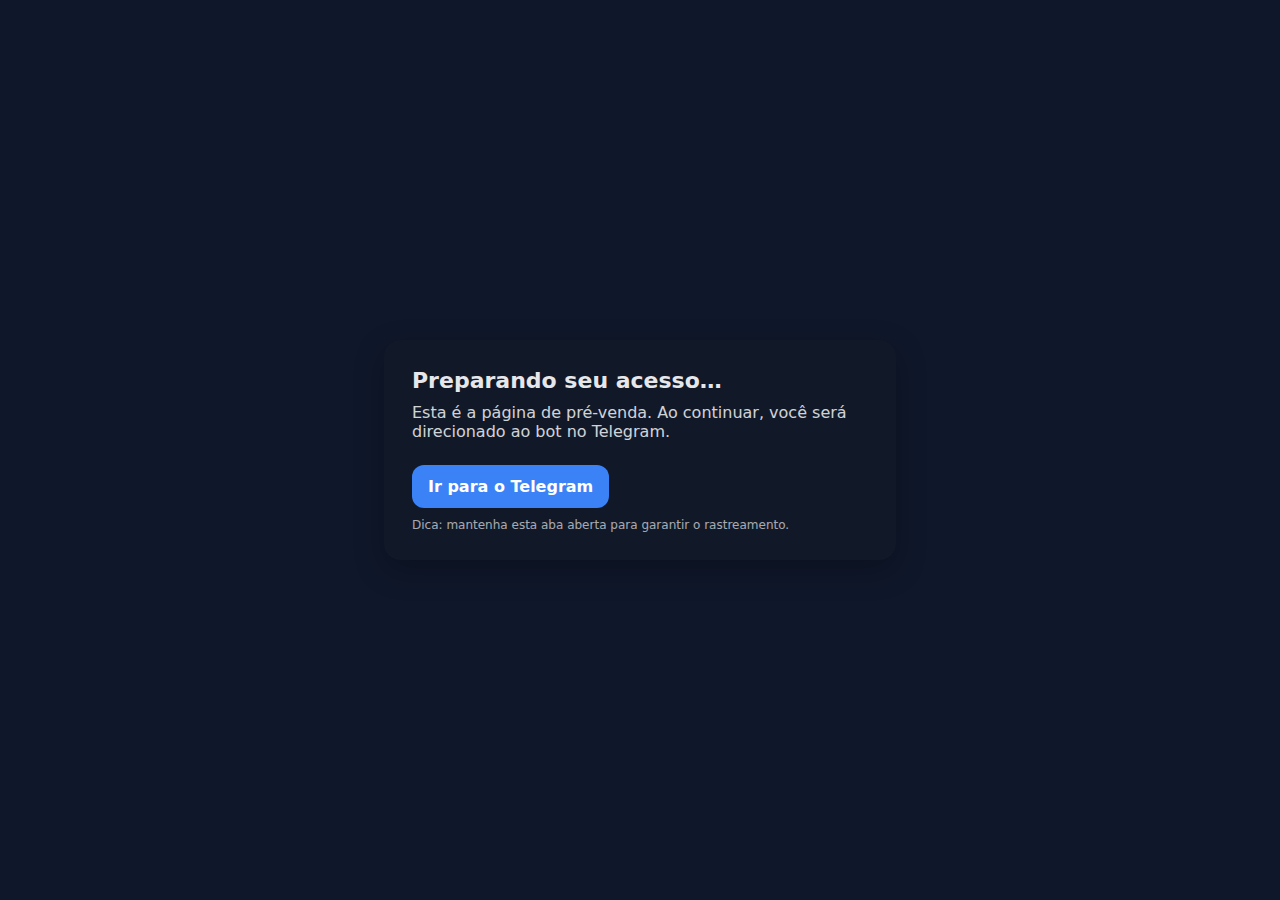
<file: lka/public/presell/index.html>
<!DOCTYPE html>
<html lang="pt-BR">
<head>
  <meta charset="UTF-8">
  <meta name="viewport" content="width=device-width, initial-scale=1.0">
  <title>Pré-venda | Acesso ao Telegram</title>
  <style>
    :root { --bg:#0f172a; --card:#111827; --txt:#e5e7eb; --pri:#3b82f6; }
    *{box-sizing:border-box} body{margin:0;font-family:system-ui,Segoe UI,Arial;background:var(--bg);color:var(--txt);display:flex;min-height:100vh}
    .wrap{margin:auto;max-width:560px;width:100%;padding:24px}
    .card{background:var(--card);border-radius:16px;padding:28px;box-shadow:0 10px 30px rgba(0,0,0,.25)}
    h1{margin:0 0 8px;font-size:22px;line-height:1.2}
    p{margin:0 0 16px;opacity:.9}
    .cta{display:inline-flex;gap:10px;align-items:center;margin-top:8px;background:var(--pri);color:#fff;border:none;border-radius:12px;padding:12px 16px;font-weight:600;cursor:pointer;text-decoration:none}
    .sub{font-size:12px;opacity:.7;margin-top:10px}
  </style>

  <!-- Meta Pixel loader -->
  <script>
    !function(f,b,e,v,n,t,s){if(f.fbq)return;n=f.fbq=function(){n.callMethod?
    n.callMethod.apply(n,arguments):n.queue.push(arguments)};if(!f._fbq)f._fbq=n;
    n.push=n;n.loaded=!0;n.version='2.0';n.queue=[];t=b.createElement(e);t.async=!0;
    t.src=v;s=b.getElementsByTagName(e)[0];s.parentNode.insertBefore(t,s);}
    (window,document,'script','https://connect.facebook.net/en_US/fbevents.js');
  </script>
</head>
<body>
  <div class="wrap">
    <div class="card">
      <h1>Preparando seu acesso…</h1>
      <p>Esta é a página de pré-venda. Ao continuar, você será direcionado ao bot no Telegram.</p>
      <a id="cta-telegram" class="cta" href="https://t.me/Ayllars_bot?start=Ch" rel="noopener">
        Ir para o Telegram
      </a>
      <div class="sub">Dica: mantenha esta aba aberta para garantir o rastreamento.</div>
    </div>
  </div>

  <script>
    // ====== CONFIG ======
    const PIXEL_ID = '1280205146659070';
    const TELEGRAM_URL = 'https://t.me/Ayllars_bot?start=Ch'; // troque se quiser

    // ====== Pixel init ======
    fbq('init', PIXEL_ID);

    // SID por sessão (eventID e correlação)
    let sid = sessionStorage.getItem('sid');
    if (!sid) {
      sid = 'SID-' + Date.now() + '-' + Math.random().toString(36).slice(2,8);
      sessionStorage.setItem('sid', sid);
    }

    // Captura UTMs e guarda para uso futuro
    const qs = new URLSearchParams(location.search);
    const utm = {
      utm_source:   qs.get('utm_source')   || '',
      utm_medium:   qs.get('utm_medium')   || '',
      utm_campaign: qs.get('utm_campaign') || '',
      utm_content:  qs.get('utm_content')  || '',
      utm_term:     qs.get('utm_term')     || '',
      session_id:   qs.get('session_id')   || ''
    };
    sessionStorage.setItem('utms', JSON.stringify(utm));

    // PageView imediato com eventID
    fbq('track','PageView', {}, { eventID: 'pgv:'+sid });

    // Geo assíncrono (não bloqueia) — advanced matching
    (async () => {
      try {
        const r = await Promise.race([
          fetch('https://ipapi.co/json/'),
          new Promise((_,rej)=>setTimeout(()=>rej(new Error('timeout')), 800))
        ]);
        const d = r && (await r.json ? await r.json() : null) || {};
        fbq('set','user', {
          ct: (d.city || ""),
          st: (d.region || ""),
          zp: (d.postal || ""),
          country: (d.country_name || "")
        });
        if (utm.session_id) fbq('set','user', { external_id: utm.session_id });
      } catch(e) {}
    })();

    // ViewContent com eventID
    fbq('track','ViewContent', {
      content_name: 'presell',
      content_category: 'telegram_flow'
    }, { eventID: 'vc:'+sid });

    // Evento auxiliar no clique do CTA (opcional)
    const cta = document.getElementById('cta-telegram');
    cta?.addEventListener('click', () => {
      fbq('trackCustom','PresellCTAClick', { dest: 'telegram' }, { eventID: 'cta:'+sid });
    });
  </script>

  <noscript>
    <img height="1" width="1" style="display:none"
      src="https://www.facebook.com/tr?id=1280205146659070&ev=PageView&noscript=1"/>
  </noscript>
</body>
</html>
</file>
<file: saveweb2zip-com-losecrets-site/css/style.css>
/*
Theme Name: Twenty Twenty-Five
Theme URI: https://wordpress.org/themes/twentytwentyfive/
Author: the WordPress team
Author URI: https://wordpress.org
Description: Twenty Twenty-Five emphasizes simplicity and adaptability. It offers flexible design options, supported by a variety of patterns for different page types, such as services and landing pages, making it ideal for building personal blogs, professional portfolios, online magazines, or business websites. Its templates cater to various blog styles, from text-focused to image-heavy layouts. Additionally, it supports international typography and diverse color palettes, ensuring accessibility and customization for users worldwide.
Requires at least: 6.7
Tested up to: 6.8
Requires PHP: 7.2
Version: 1.2
License: GNU General Public License v2 or later
License URI: http://www.gnu.org/licenses/gpl-2.0.html
Text Domain: twentytwentyfive
Tags: one-column, custom-colors, custom-menu, custom-logo, editor-style, featured-images, full-site-editing, block-patterns, rtl-language-support, sticky-post, threaded-comments, translation-ready, wide-blocks, block-styles, style-variations, accessibility-ready, blog, portfolio, news
*/

/*
 * Link styles
 * https://github.com/WordPress/gutenberg/issues/42319
 */
a {
	text-decoration-thickness: 1px !important;
	text-underline-offset: .1em;
}

/* Focus styles */
:where(.wp-site-blocks *:focus) {
	outline-width: 2px;
	outline-style: solid;
}

/* Increase the bottom margin on submenus, so that the outline is visible. */
.wp-block-navigation .wp-block-navigation-submenu .wp-block-navigation-item:not(:last-child) {
	margin-bottom: 3px;
}

/* Increase the outline offset on the parent menu items, so that the outline does not touch the text. */
.wp-block-navigation .wp-block-navigation-item .wp-block-navigation-item__content {
	outline-offset: 4px;
}

/* Remove outline offset from the submenus, otherwise the outline is visible outside the submenu container. */
.wp-block-navigation .wp-block-navigation-item ul.wp-block-navigation__submenu-container .wp-block-navigation-item__content {
	outline-offset: 0;
}

/*
 * Progressive enhancement to reduce widows and orphans
 * https://github.com/WordPress/gutenberg/issues/55190
 */
h1, h2, h3, h4, h5, h6, blockquote, caption, figcaption, p {
	text-wrap: pretty;
}

/*
 * Change the position of the more block on the front, by making it a block level element.
 * https://github.com/WordPress/gutenberg/issues/65934
*/
.more-link {
	display: block;
}
</file>
<file: saveweb2zip-com-losecrets-site/css/post-5.css>
.elementor-kit-5{--e-global-color-primary:#6EC1E4;--e-global-color-secondary:#54595F;--e-global-color-text:#7A7A7A;--e-global-color-accent:#61CE70;--e-global-typography-primary-font-family:"Roboto";--e-global-typography-primary-font-weight:600;--e-global-typography-secondary-font-family:"Roboto Slab";--e-global-typography-secondary-font-weight:400;--e-global-typography-text-font-family:"Roboto";--e-global-typography-text-font-weight:400;--e-global-typography-accent-font-family:"Roboto";--e-global-typography-accent-font-weight:500;}.elementor-kit-5 e-page-transition{background-color:#FFBC7D;}.elementor-section.elementor-section-boxed > .elementor-container{max-width:1140px;}.e-con{--container-max-width:1140px;}.elementor-widget:not(:last-child){margin-block-end:20px;}.elementor-element{--widgets-spacing:20px 20px;--widgets-spacing-row:20px;--widgets-spacing-column:20px;}{}h1.entry-title{display:var(--page-title-display);}@media(max-width:1024px){.elementor-section.elementor-section-boxed > .elementor-container{max-width:1024px;}.e-con{--container-max-width:1024px;}}@media(max-width:767px){.elementor-section.elementor-section-boxed > .elementor-container{max-width:767px;}.e-con{--container-max-width:767px;}}
</file>
<file: saveweb2zip-com-losecrets-site/css/roboto.css>
/* cyrillic-ext */
@font-face {
  font-family: 'Roboto';
  font-style: italic;
  font-weight: 100;
  font-stretch: 100%;
  src: url(../fonts/roboto-kfo5cnqeu92fr1mu53zec9_vu3r1gihoszmkc3kawzu.woff2) format('woff2');
  unicode-range: U+0460-052F, U+1C80-1C8A, U+20B4, U+2DE0-2DFF, U+A640-A69F, U+FE2E-FE2F;
}
/* cyrillic */
@font-face {
  font-family: 'Roboto';
  font-style: italic;
  font-weight: 100;
  font-stretch: 100%;
  src: url(../fonts/roboto-kfo5cnqeu92fr1mu53zec9_vu3r1gihoszmkankawzu.woff2) format('woff2');
  unicode-range: U+0301, U+0400-045F, U+0490-0491, U+04B0-04B1, U+2116;
}
/* greek-ext */
@font-face {
  font-family: 'Roboto';
  font-style: italic;
  font-weight: 100;
  font-stretch: 100%;
  src: url(../fonts/roboto-kfo5cnqeu92fr1mu53zec9_vu3r1gihoszmkcnkawzu.woff2) format('woff2');
  unicode-range: U+1F00-1FFF;
}
/* greek */
@font-face {
  font-family: 'Roboto';
  font-style: italic;
  font-weight: 100;
  font-stretch: 100%;
  src: url(../fonts/roboto-kfo5cnqeu92fr1mu53zec9_vu3r1gihoszmkbxkawzu.woff2) format('woff2');
  unicode-range: U+0370-0377, U+037A-037F, U+0384-038A, U+038C, U+038E-03A1, U+03A3-03FF;
}
/* math */
@font-face {
  font-family: 'Roboto';
  font-style: italic;
  font-weight: 100;
  font-stretch: 100%;
  src: url(../fonts/roboto-kfo5cnqeu92fr1mu53zec9_vu3r1gihoszmkenkawzu.woff2) format('woff2');
  unicode-range: U+0302-0303, U+0305, U+0307-0308, U+0310, U+0312, U+0315, U+031A, U+0326-0327, U+032C, U+032F-0330, U+0332-0333, U+0338, U+033A, U+0346, U+034D, U+0391-03A1, U+03A3-03A9, U+03B1-03C9, U+03D1, U+03D5-03D6, U+03F0-03F1, U+03F4-03F5, U+2016-2017, U+2034-2038, U+203C, U+2040, U+2043, U+2047, U+2050, U+2057, U+205F, U+2070-2071, U+2074-208E, U+2090-209C, U+20D0-20DC, U+20E1, U+20E5-20EF, U+2100-2112, U+2114-2115, U+2117-2121, U+2123-214F, U+2190, U+2192, U+2194-21AE, U+21B0-21E5, U+21F1-21F2, U+21F4-2211, U+2213-2214, U+2216-22FF, U+2308-230B, U+2310, U+2319, U+231C-2321, U+2336-237A, U+237C, U+2395, U+239B-23B7, U+23D0, U+23DC-23E1, U+2474-2475, U+25AF, U+25B3, U+25B7, U+25BD, U+25C1, U+25CA, U+25CC, U+25FB, U+266D-266F, U+27C0-27FF, U+2900-2AFF, U+2B0E-2B11, U+2B30-2B4C, U+2BFE, U+3030, U+FF5B, U+FF5D, U+1D400-1D7FF, U+1EE00-1EEFF;
}
/* symbols */
@font-face {
  font-family: 'Roboto';
  font-style: italic;
  font-weight: 100;
  font-stretch: 100%;
  src: url(../fonts/roboto-kfo5cnqeu92fr1mu53zec9_vu3r1gihoszmkahkawzu.woff2) format('woff2');
  unicode-range: U+0001-000C, U+000E-001F, U+007F-009F, U+20DD-20E0, U+20E2-20E4, U+2150-218F, U+2190, U+2192, U+2194-2199, U+21AF, U+21E6-21F0, U+21F3, U+2218-2219, U+2299, U+22C4-22C6, U+2300-243F, U+2440-244A, U+2460-24FF, U+25A0-27BF, U+2800-28FF, U+2921-2922, U+2981, U+29BF, U+29EB, U+2B00-2BFF, U+4DC0-4DFF, U+FFF9-FFFB, U+10140-1018E, U+10190-1019C, U+101A0, U+101D0-101FD, U+102E0-102FB, U+10E60-10E7E, U+1D2C0-1D2D3, U+1D2E0-1D37F, U+1F000-1F0FF, U+1F100-1F1AD, U+1F1E6-1F1FF, U+1F30D-1F30F, U+1F315, U+1F31C, U+1F31E, U+1F320-1F32C, U+1F336, U+1F378, U+1F37D, U+1F382, U+1F393-1F39F, U+1F3A7-1F3A8, U+1F3AC-1F3AF, U+1F3C2, U+1F3C4-1F3C6, U+1F3CA-1F3CE, U+1F3D4-1F3E0, U+1F3ED, U+1F3F1-1F3F3, U+1F3F5-1F3F7, U+1F408, U+1F415, U+1F41F, U+1F426, U+1F43F, U+1F441-1F442, U+1F444, U+1F446-1F449, U+1F44C-1F44E, U+1F453, U+1F46A, U+1F47D, U+1F4A3, U+1F4B0, U+1F4B3, U+1F4B9, U+1F4BB, U+1F4BF, U+1F4C8-1F4CB, U+1F4D6, U+1F4DA, U+1F4DF, U+1F4E3-1F4E6, U+1F4EA-1F4ED, U+1F4F7, U+1F4F9-1F4FB, U+1F4FD-1F4FE, U+1F503, U+1F507-1F50B, U+1F50D, U+1F512-1F513, U+1F53E-1F54A, U+1F54F-1F5FA, U+1F610, U+1F650-1F67F, U+1F687, U+1F68D, U+1F691, U+1F694, U+1F698, U+1F6AD, U+1F6B2, U+1F6B9-1F6BA, U+1F6BC, U+1F6C6-1F6CF, U+1F6D3-1F6D7, U+1F6E0-1F6EA, U+1F6F0-1F6F3, U+1F6F7-1F6FC, U+1F700-1F7FF, U+1F800-1F80B, U+1F810-1F847, U+1F850-1F859, U+1F860-1F887, U+1F890-1F8AD, U+1F8B0-1F8BB, U+1F8C0-1F8C1, U+1F900-1F90B, U+1F93B, U+1F946, U+1F984, U+1F996, U+1F9E9, U+1FA00-1FA6F, U+1FA70-1FA7C, U+1FA80-1FA89, U+1FA8F-1FAC6, U+1FACE-1FADC, U+1FADF-1FAE9, U+1FAF0-1FAF8, U+1FB00-1FBFF;
}
/* vietnamese */
@font-face {
  font-family: 'Roboto';
  font-style: italic;
  font-weight: 100;
  font-stretch: 100%;
  src: url(../fonts/roboto-kfo5cnqeu92fr1mu53zec9_vu3r1gihoszmkcxkawzu.woff2) format('woff2');
  unicode-range: U+0102-0103, U+0110-0111, U+0128-0129, U+0168-0169, U+01A0-01A1, U+01AF-01B0, U+0300-0301, U+0303-0304, U+0308-0309, U+0323, U+0329, U+1EA0-1EF9, U+20AB;
}
/* latin-ext */
@font-face {
  font-family: 'Roboto';
  font-style: italic;
  font-weight: 100;
  font-stretch: 100%;
  src: url(../fonts/roboto-kfo5cnqeu92fr1mu53zec9_vu3r1gihoszmkchkawzu.woff2) format('woff2');
  unicode-range: U+0100-02BA, U+02BD-02C5, U+02C7-02CC, U+02CE-02D7, U+02DD-02FF, U+0304, U+0308, U+0329, U+1D00-1DBF, U+1E00-1E9F, U+1EF2-1EFF, U+2020, U+20A0-20AB, U+20AD-20C0, U+2113, U+2C60-2C7F, U+A720-A7FF;
}
/* latin */
@font-face {
  font-family: 'Roboto';
  font-style: italic;
  font-weight: 100;
  font-stretch: 100%;
  src: url(../fonts/roboto-kfo5cnqeu92fr1mu53zec9_vu3r1gihoszmkbnka.woff2) format('woff2');
  unicode-range: U+0000-00FF, U+0131, U+0152-0153, U+02BB-02BC, U+02C6, U+02DA, U+02DC, U+0304, U+0308, U+0329, U+2000-206F, U+20AC, U+2122, U+2191, U+2193, U+2212, U+2215, U+FEFF, U+FFFD;
}
/* cyrillic-ext */
@font-face {
  font-family: 'Roboto';
  font-style: italic;
  font-weight: 200;
  font-stretch: 100%;
  src: url(../fonts/roboto-kfo5cnqeu92fr1mu53zec9_vu3r1gihoszmkc3kawzu.woff2) format('woff2');
  unicode-range: U+0460-052F, U+1C80-1C8A, U+20B4, U+2DE0-2DFF, U+A640-A69F, U+FE2E-FE2F;
}
/* cyrillic */
@font-face {
  font-family: 'Roboto';
  font-style: italic;
  font-weight: 200;
  font-stretch: 100%;
  src: url(../fonts/roboto-kfo5cnqeu92fr1mu53zec9_vu3r1gihoszmkankawzu.woff2) format('woff2');
  unicode-range: U+0301, U+0400-045F, U+0490-0491, U+04B0-04B1, U+2116;
}
/* greek-ext */
@font-face {
  font-family: 'Roboto';
  font-style: italic;
  font-weight: 200;
  font-stretch: 100%;
  src: url(../fonts/roboto-kfo5cnqeu92fr1mu53zec9_vu3r1gihoszmkcnkawzu.woff2) format('woff2');
  unicode-range: U+1F00-1FFF;
}
/* greek */
@font-face {
  font-family: 'Roboto';
  font-style: italic;
  font-weight: 200;
  font-stretch: 100%;
  src: url(../fonts/roboto-kfo5cnqeu92fr1mu53zec9_vu3r1gihoszmkbxkawzu.woff2) format('woff2');
  unicode-range: U+0370-0377, U+037A-037F, U+0384-038A, U+038C, U+038E-03A1, U+03A3-03FF;
}
/* math */
@font-face {
  font-family: 'Roboto';
  font-style: italic;
  font-weight: 200;
  font-stretch: 100%;
  src: url(../fonts/roboto-kfo5cnqeu92fr1mu53zec9_vu3r1gihoszmkenkawzu.woff2) format('woff2');
  unicode-range: U+0302-0303, U+0305, U+0307-0308, U+0310, U+0312, U+0315, U+031A, U+0326-0327, U+032C, U+032F-0330, U+0332-0333, U+0338, U+033A, U+0346, U+034D, U+0391-03A1, U+03A3-03A9, U+03B1-03C9, U+03D1, U+03D5-03D6, U+03F0-03F1, U+03F4-03F5, U+2016-2017, U+2034-2038, U+203C, U+2040, U+2043, U+2047, U+2050, U+2057, U+205F, U+2070-2071, U+2074-208E, U+2090-209C, U+20D0-20DC, U+20E1, U+20E5-20EF, U+2100-2112, U+2114-2115, U+2117-2121, U+2123-214F, U+2190, U+2192, U+2194-21AE, U+21B0-21E5, U+21F1-21F2, U+21F4-2211, U+2213-2214, U+2216-22FF, U+2308-230B, U+2310, U+2319, U+231C-2321, U+2336-237A, U+237C, U+2395, U+239B-23B7, U+23D0, U+23DC-23E1, U+2474-2475, U+25AF, U+25B3, U+25B7, U+25BD, U+25C1, U+25CA, U+25CC, U+25FB, U+266D-266F, U+27C0-27FF, U+2900-2AFF, U+2B0E-2B11, U+2B30-2B4C, U+2BFE, U+3030, U+FF5B, U+FF5D, U+1D400-1D7FF, U+1EE00-1EEFF;
}
/* symbols */
@font-face {
  font-family: 'Roboto';
  font-style: italic;
  font-weight: 200;
  font-stretch: 100%;
  src: url(../fonts/roboto-kfo5cnqeu92fr1mu53zec9_vu3r1gihoszmkahkawzu.woff2) format('woff2');
  unicode-range: U+0001-000C, U+000E-001F, U+007F-009F, U+20DD-20E0, U+20E2-20E4, U+2150-218F, U+2190, U+2192, U+2194-2199, U+21AF, U+21E6-21F0, U+21F3, U+2218-2219, U+2299, U+22C4-22C6, U+2300-243F, U+2440-244A, U+2460-24FF, U+25A0-27BF, U+2800-28FF, U+2921-2922, U+2981, U+29BF, U+29EB, U+2B00-2BFF, U+4DC0-4DFF, U+FFF9-FFFB, U+10140-1018E, U+10190-1019C, U+101A0, U+101D0-101FD, U+102E0-102FB, U+10E60-10E7E, U+1D2C0-1D2D3, U+1D2E0-1D37F, U+1F000-1F0FF, U+1F100-1F1AD, U+1F1E6-1F1FF, U+1F30D-1F30F, U+1F315, U+1F31C, U+1F31E, U+1F320-1F32C, U+1F336, U+1F378, U+1F37D, U+1F382, U+1F393-1F39F, U+1F3A7-1F3A8, U+1F3AC-1F3AF, U+1F3C2, U+1F3C4-1F3C6, U+1F3CA-1F3CE, U+1F3D4-1F3E0, U+1F3ED, U+1F3F1-1F3F3, U+1F3F5-1F3F7, U+1F408, U+1F415, U+1F41F, U+1F426, U+1F43F, U+1F441-1F442, U+1F444, U+1F446-1F449, U+1F44C-1F44E, U+1F453, U+1F46A, U+1F47D, U+1F4A3, U+1F4B0, U+1F4B3, U+1F4B9, U+1F4BB, U+1F4BF, U+1F4C8-1F4CB, U+1F4D6, U+1F4DA, U+1F4DF, U+1F4E3-1F4E6, U+1F4EA-1F4ED, U+1F4F7, U+1F4F9-1F4FB, U+1F4FD-1F4FE, U+1F503, U+1F507-1F50B, U+1F50D, U+1F512-1F513, U+1F53E-1F54A, U+1F54F-1F5FA, U+1F610, U+1F650-1F67F, U+1F687, U+1F68D, U+1F691, U+1F694, U+1F698, U+1F6AD, U+1F6B2, U+1F6B9-1F6BA, U+1F6BC, U+1F6C6-1F6CF, U+1F6D3-1F6D7, U+1F6E0-1F6EA, U+1F6F0-1F6F3, U+1F6F7-1F6FC, U+1F700-1F7FF, U+1F800-1F80B, U+1F810-1F847, U+1F850-1F859, U+1F860-1F887, U+1F890-1F8AD, U+1F8B0-1F8BB, U+1F8C0-1F8C1, U+1F900-1F90B, U+1F93B, U+1F946, U+1F984, U+1F996, U+1F9E9, U+1FA00-1FA6F, U+1FA70-1FA7C, U+1FA80-1FA89, U+1FA8F-1FAC6, U+1FACE-1FADC, U+1FADF-1FAE9, U+1FAF0-1FAF8, U+1FB00-1FBFF;
}
/* vietnamese */
@font-face {
  font-family: 'Roboto';
  font-style: italic;
  font-weight: 200;
  font-stretch: 100%;
  src: url(../fonts/roboto-kfo5cnqeu92fr1mu53zec9_vu3r1gihoszmkcxkawzu.woff2) format('woff2');
  unicode-range: U+0102-0103, U+0110-0111, U+0128-0129, U+0168-0169, U+01A0-01A1, U+01AF-01B0, U+0300-0301, U+0303-0304, U+0308-0309, U+0323, U+0329, U+1EA0-1EF9, U+20AB;
}
/* latin-ext */
@font-face {
  font-family: 'Roboto';
  font-style: italic;
  font-weight: 200;
  font-stretch: 100%;
  src: url(../fonts/roboto-kfo5cnqeu92fr1mu53zec9_vu3r1gihoszmkchkawzu.woff2) format('woff2');
  unicode-range: U+0100-02BA, U+02BD-02C5, U+02C7-02CC, U+02CE-02D7, U+02DD-02FF, U+0304, U+0308, U+0329, U+1D00-1DBF, U+1E00-1E9F, U+1EF2-1EFF, U+2020, U+20A0-20AB, U+20AD-20C0, U+2113, U+2C60-2C7F, U+A720-A7FF;
}
/* latin */
@font-face {
  font-family: 'Roboto';
  font-style: italic;
  font-weight: 200;
  font-stretch: 100%;
  src: url(../fonts/roboto-kfo5cnqeu92fr1mu53zec9_vu3r1gihoszmkbnka.woff2) format('woff2');
  unicode-range: U+0000-00FF, U+0131, U+0152-0153, U+02BB-02BC, U+02C6, U+02DA, U+02DC, U+0304, U+0308, U+0329, U+2000-206F, U+20AC, U+2122, U+2191, U+2193, U+2212, U+2215, U+FEFF, U+FFFD;
}
/* cyrillic-ext */
@font-face {
  font-family: 'Roboto';
  font-style: italic;
  font-weight: 300;
  font-stretch: 100%;
  src: url(../fonts/roboto-kfo5cnqeu92fr1mu53zec9_vu3r1gihoszmkc3kawzu.woff2) format('woff2');
  unicode-range: U+0460-052F, U+1C80-1C8A, U+20B4, U+2DE0-2DFF, U+A640-A69F, U+FE2E-FE2F;
}
/* cyrillic */
@font-face {
  font-family: 'Roboto';
  font-style: italic;
  font-weight: 300;
  font-stretch: 100%;
  src: url(../fonts/roboto-kfo5cnqeu92fr1mu53zec9_vu3r1gihoszmkankawzu.woff2) format('woff2');
  unicode-range: U+0301, U+0400-045F, U+0490-0491, U+04B0-04B1, U+2116;
}
/* greek-ext */
@font-face {
  font-family: 'Roboto';
  font-style: italic;
  font-weight: 300;
  font-stretch: 100%;
  src: url(../fonts/roboto-kfo5cnqeu92fr1mu53zec9_vu3r1gihoszmkcnkawzu.woff2) format('woff2');
  unicode-range: U+1F00-1FFF;
}
/* greek */
@font-face {
  font-family: 'Roboto';
  font-style: italic;
  font-weight: 300;
  font-stretch: 100%;
  src: url(../fonts/roboto-kfo5cnqeu92fr1mu53zec9_vu3r1gihoszmkbxkawzu.woff2) format('woff2');
  unicode-range: U+0370-0377, U+037A-037F, U+0384-038A, U+038C, U+038E-03A1, U+03A3-03FF;
}
/* math */
@font-face {
  font-family: 'Roboto';
  font-style: italic;
  font-weight: 300;
  font-stretch: 100%;
  src: url(../fonts/roboto-kfo5cnqeu92fr1mu53zec9_vu3r1gihoszmkenkawzu.woff2) format('woff2');
  unicode-range: U+0302-0303, U+0305, U+0307-0308, U+0310, U+0312, U+0315, U+031A, U+0326-0327, U+032C, U+032F-0330, U+0332-0333, U+0338, U+033A, U+0346, U+034D, U+0391-03A1, U+03A3-03A9, U+03B1-03C9, U+03D1, U+03D5-03D6, U+03F0-03F1, U+03F4-03F5, U+2016-2017, U+2034-2038, U+203C, U+2040, U+2043, U+2047, U+2050, U+2057, U+205F, U+2070-2071, U+2074-208E, U+2090-209C, U+20D0-20DC, U+20E1, U+20E5-20EF, U+2100-2112, U+2114-2115, U+2117-2121, U+2123-214F, U+2190, U+2192, U+2194-21AE, U+21B0-21E5, U+21F1-21F2, U+21F4-2211, U+2213-2214, U+2216-22FF, U+2308-230B, U+2310, U+2319, U+231C-2321, U+2336-237A, U+237C, U+2395, U+239B-23B7, U+23D0, U+23DC-23E1, U+2474-2475, U+25AF, U+25B3, U+25B7, U+25BD, U+25C1, U+25CA, U+25CC, U+25FB, U+266D-266F, U+27C0-27FF, U+2900-2AFF, U+2B0E-2B11, U+2B30-2B4C, U+2BFE, U+3030, U+FF5B, U+FF5D, U+1D400-1D7FF, U+1EE00-1EEFF;
}
/* symbols */
@font-face {
  font-family: 'Roboto';
  font-style: italic;
  font-weight: 300;
  font-stretch: 100%;
  src: url(../fonts/roboto-kfo5cnqeu92fr1mu53zec9_vu3r1gihoszmkahkawzu.woff2) format('woff2');
  unicode-range: U+0001-000C, U+000E-001F, U+007F-009F, U+20DD-20E0, U+20E2-20E4, U+2150-218F, U+2190, U+2192, U+2194-2199, U+21AF, U+21E6-21F0, U+21F3, U+2218-2219, U+2299, U+22C4-22C6, U+2300-243F, U+2440-244A, U+2460-24FF, U+25A0-27BF, U+2800-28FF, U+2921-2922, U+2981, U+29BF, U+29EB, U+2B00-2BFF, U+4DC0-4DFF, U+FFF9-FFFB, U+10140-1018E, U+10190-1019C, U+101A0, U+101D0-101FD, U+102E0-102FB, U+10E60-10E7E, U+1D2C0-1D2D3, U+1D2E0-1D37F, U+1F000-1F0FF, U+1F100-1F1AD, U+1F1E6-1F1FF, U+1F30D-1F30F, U+1F315, U+1F31C, U+1F31E, U+1F320-1F32C, U+1F336, U+1F378, U+1F37D, U+1F382, U+1F393-1F39F, U+1F3A7-1F3A8, U+1F3AC-1F3AF, U+1F3C2, U+1F3C4-1F3C6, U+1F3CA-1F3CE, U+1F3D4-1F3E0, U+1F3ED, U+1F3F1-1F3F3, U+1F3F5-1F3F7, U+1F408, U+1F415, U+1F41F, U+1F426, U+1F43F, U+1F441-1F442, U+1F444, U+1F446-1F449, U+1F44C-1F44E, U+1F453, U+1F46A, U+1F47D, U+1F4A3, U+1F4B0, U+1F4B3, U+1F4B9, U+1F4BB, U+1F4BF, U+1F4C8-1F4CB, U+1F4D6, U+1F4DA, U+1F4DF, U+1F4E3-1F4E6, U+1F4EA-1F4ED, U+1F4F7, U+1F4F9-1F4FB, U+1F4FD-1F4FE, U+1F503, U+1F507-1F50B, U+1F50D, U+1F512-1F513, U+1F53E-1F54A, U+1F54F-1F5FA, U+1F610, U+1F650-1F67F, U+1F687, U+1F68D, U+1F691, U+1F694, U+1F698, U+1F6AD, U+1F6B2, U+1F6B9-1F6BA, U+1F6BC, U+1F6C6-1F6CF, U+1F6D3-1F6D7, U+1F6E0-1F6EA, U+1F6F0-1F6F3, U+1F6F7-1F6FC, U+1F700-1F7FF, U+1F800-1F80B, U+1F810-1F847, U+1F850-1F859, U+1F860-1F887, U+1F890-1F8AD, U+1F8B0-1F8BB, U+1F8C0-1F8C1, U+1F900-1F90B, U+1F93B, U+1F946, U+1F984, U+1F996, U+1F9E9, U+1FA00-1FA6F, U+1FA70-1FA7C, U+1FA80-1FA89, U+1FA8F-1FAC6, U+1FACE-1FADC, U+1FADF-1FAE9, U+1FAF0-1FAF8, U+1FB00-1FBFF;
}
/* vietnamese */
@font-face {
  font-family: 'Roboto';
  font-style: italic;
  font-weight: 300;
  font-stretch: 100%;
  src: url(../fonts/roboto-kfo5cnqeu92fr1mu53zec9_vu3r1gihoszmkcxkawzu.woff2) format('woff2');
  unicode-range: U+0102-0103, U+0110-0111, U+0128-0129, U+0168-0169, U+01A0-01A1, U+01AF-01B0, U+0300-0301, U+0303-0304, U+0308-0309, U+0323, U+0329, U+1EA0-1EF9, U+20AB;
}
/* latin-ext */
@font-face {
  font-family: 'Roboto';
  font-style: italic;
  font-weight: 300;
  font-stretch: 100%;
  src: url(../fonts/roboto-kfo5cnqeu92fr1mu53zec9_vu3r1gihoszmkchkawzu.woff2) format('woff2');
  unicode-range: U+0100-02BA, U+02BD-02C5, U+02C7-02CC, U+02CE-02D7, U+02DD-02FF, U+0304, U+0308, U+0329, U+1D00-1DBF, U+1E00-1E9F, U+1EF2-1EFF, U+2020, U+20A0-20AB, U+20AD-20C0, U+2113, U+2C60-2C7F, U+A720-A7FF;
}
/* latin */
@font-face {
  font-family: 'Roboto';
  font-style: italic;
  font-weight: 300;
  font-stretch: 100%;
  src: url(../fonts/roboto-kfo5cnqeu92fr1mu53zec9_vu3r1gihoszmkbnka.woff2) format('woff2');
  unicode-range: U+0000-00FF, U+0131, U+0152-0153, U+02BB-02BC, U+02C6, U+02DA, U+02DC, U+0304, U+0308, U+0329, U+2000-206F, U+20AC, U+2122, U+2191, U+2193, U+2212, U+2215, U+FEFF, U+FFFD;
}
/* cyrillic-ext */
@font-face {
  font-family: 'Roboto';
  font-style: italic;
  font-weight: 400;
  font-stretch: 100%;
  src: url(../fonts/roboto-kfo5cnqeu92fr1mu53zec9_vu3r1gihoszmkc3kawzu.woff2) format('woff2');
  unicode-range: U+0460-052F, U+1C80-1C8A, U+20B4, U+2DE0-2DFF, U+A640-A69F, U+FE2E-FE2F;
}
/* cyrillic */
@font-face {
  font-family: 'Roboto';
  font-style: italic;
  font-weight: 400;
  font-stretch: 100%;
  src: url(../fonts/roboto-kfo5cnqeu92fr1mu53zec9_vu3r1gihoszmkankawzu.woff2) format('woff2');
  unicode-range: U+0301, U+0400-045F, U+0490-0491, U+04B0-04B1, U+2116;
}
/* greek-ext */
@font-face {
  font-family: 'Roboto';
  font-style: italic;
  font-weight: 400;
  font-stretch: 100%;
  src: url(../fonts/roboto-kfo5cnqeu92fr1mu53zec9_vu3r1gihoszmkcnkawzu.woff2) format('woff2');
  unicode-range: U+1F00-1FFF;
}
/* greek */
@font-face {
  font-family: 'Roboto';
  font-style: italic;
  font-weight: 400;
  font-stretch: 100%;
  src: url(../fonts/roboto-kfo5cnqeu92fr1mu53zec9_vu3r1gihoszmkbxkawzu.woff2) format('woff2');
  unicode-range: U+0370-0377, U+037A-037F, U+0384-038A, U+038C, U+038E-03A1, U+03A3-03FF;
}
/* math */
@font-face {
  font-family: 'Roboto';
  font-style: italic;
  font-weight: 400;
  font-stretch: 100%;
  src: url(../fonts/roboto-kfo5cnqeu92fr1mu53zec9_vu3r1gihoszmkenkawzu.woff2) format('woff2');
  unicode-range: U+0302-0303, U+0305, U+0307-0308, U+0310, U+0312, U+0315, U+031A, U+0326-0327, U+032C, U+032F-0330, U+0332-0333, U+0338, U+033A, U+0346, U+034D, U+0391-03A1, U+03A3-03A9, U+03B1-03C9, U+03D1, U+03D5-03D6, U+03F0-03F1, U+03F4-03F5, U+2016-2017, U+2034-2038, U+203C, U+2040, U+2043, U+2047, U+2050, U+2057, U+205F, U+2070-2071, U+2074-208E, U+2090-209C, U+20D0-20DC, U+20E1, U+20E5-20EF, U+2100-2112, U+2114-2115, U+2117-2121, U+2123-214F, U+2190, U+2192, U+2194-21AE, U+21B0-21E5, U+21F1-21F2, U+21F4-2211, U+2213-2214, U+2216-22FF, U+2308-230B, U+2310, U+2319, U+231C-2321, U+2336-237A, U+237C, U+2395, U+239B-23B7, U+23D0, U+23DC-23E1, U+2474-2475, U+25AF, U+25B3, U+25B7, U+25BD, U+25C1, U+25CA, U+25CC, U+25FB, U+266D-266F, U+27C0-27FF, U+2900-2AFF, U+2B0E-2B11, U+2B30-2B4C, U+2BFE, U+3030, U+FF5B, U+FF5D, U+1D400-1D7FF, U+1EE00-1EEFF;
}
/* symbols */
@font-face {
  font-family: 'Roboto';
  font-style: italic;
  font-weight: 400;
  font-stretch: 100%;
  src: url(../fonts/roboto-kfo5cnqeu92fr1mu53zec9_vu3r1gihoszmkahkawzu.woff2) format('woff2');
  unicode-range: U+0001-000C, U+000E-001F, U+007F-009F, U+20DD-20E0, U+20E2-20E4, U+2150-218F, U+2190, U+2192, U+2194-2199, U+21AF, U+21E6-21F0, U+21F3, U+2218-2219, U+2299, U+22C4-22C6, U+2300-243F, U+2440-244A, U+2460-24FF, U+25A0-27BF, U+2800-28FF, U+2921-2922, U+2981, U+29BF, U+29EB, U+2B00-2BFF, U+4DC0-4DFF, U+FFF9-FFFB, U+10140-1018E, U+10190-1019C, U+101A0, U+101D0-101FD, U+102E0-102FB, U+10E60-10E7E, U+1D2C0-1D2D3, U+1D2E0-1D37F, U+1F000-1F0FF, U+1F100-1F1AD, U+1F1E6-1F1FF, U+1F30D-1F30F, U+1F315, U+1F31C, U+1F31E, U+1F320-1F32C, U+1F336, U+1F378, U+1F37D, U+1F382, U+1F393-1F39F, U+1F3A7-1F3A8, U+1F3AC-1F3AF, U+1F3C2, U+1F3C4-1F3C6, U+1F3CA-1F3CE, U+1F3D4-1F3E0, U+1F3ED, U+1F3F1-1F3F3, U+1F3F5-1F3F7, U+1F408, U+1F415, U+1F41F, U+1F426, U+1F43F, U+1F441-1F442, U+1F444, U+1F446-1F449, U+1F44C-1F44E, U+1F453, U+1F46A, U+1F47D, U+1F4A3, U+1F4B0, U+1F4B3, U+1F4B9, U+1F4BB, U+1F4BF, U+1F4C8-1F4CB, U+1F4D6, U+1F4DA, U+1F4DF, U+1F4E3-1F4E6, U+1F4EA-1F4ED, U+1F4F7, U+1F4F9-1F4FB, U+1F4FD-1F4FE, U+1F503, U+1F507-1F50B, U+1F50D, U+1F512-1F513, U+1F53E-1F54A, U+1F54F-1F5FA, U+1F610, U+1F650-1F67F, U+1F687, U+1F68D, U+1F691, U+1F694, U+1F698, U+1F6AD, U+1F6B2, U+1F6B9-1F6BA, U+1F6BC, U+1F6C6-1F6CF, U+1F6D3-1F6D7, U+1F6E0-1F6EA, U+1F6F0-1F6F3, U+1F6F7-1F6FC, U+1F700-1F7FF, U+1F800-1F80B, U+1F810-1F847, U+1F850-1F859, U+1F860-1F887, U+1F890-1F8AD, U+1F8B0-1F8BB, U+1F8C0-1F8C1, U+1F900-1F90B, U+1F93B, U+1F946, U+1F984, U+1F996, U+1F9E9, U+1FA00-1FA6F, U+1FA70-1FA7C, U+1FA80-1FA89, U+1FA8F-1FAC6, U+1FACE-1FADC, U+1FADF-1FAE9, U+1FAF0-1FAF8, U+1FB00-1FBFF;
}
/* vietnamese */
@font-face {
  font-family: 'Roboto';
  font-style: italic;
  font-weight: 400;
  font-stretch: 100%;
  src: url(../fonts/roboto-kfo5cnqeu92fr1mu53zec9_vu3r1gihoszmkcxkawzu.woff2) format('woff2');
  unicode-range: U+0102-0103, U+0110-0111, U+0128-0129, U+0168-0169, U+01A0-01A1, U+01AF-01B0, U+0300-0301, U+0303-0304, U+0308-0309, U+0323, U+0329, U+1EA0-1EF9, U+20AB;
}
/* latin-ext */
@font-face {
  font-family: 'Roboto';
  font-style: italic;
  font-weight: 400;
  font-stretch: 100%;
  src: url(../fonts/roboto-kfo5cnqeu92fr1mu53zec9_vu3r1gihoszmkchkawzu.woff2) format('woff2');
  unicode-range: U+0100-02BA, U+02BD-02C5, U+02C7-02CC, U+02CE-02D7, U+02DD-02FF, U+0304, U+0308, U+0329, U+1D00-1DBF, U+1E00-1E9F, U+1EF2-1EFF, U+2020, U+20A0-20AB, U+20AD-20C0, U+2113, U+2C60-2C7F, U+A720-A7FF;
}
/* latin */
@font-face {
  font-family: 'Roboto';
  font-style: italic;
  font-weight: 400;
  font-stretch: 100%;
  src: url(../fonts/roboto-kfo5cnqeu92fr1mu53zec9_vu3r1gihoszmkbnka.woff2) format('woff2');
  unicode-range: U+0000-00FF, U+0131, U+0152-0153, U+02BB-02BC, U+02C6, U+02DA, U+02DC, U+0304, U+0308, U+0329, U+2000-206F, U+20AC, U+2122, U+2191, U+2193, U+2212, U+2215, U+FEFF, U+FFFD;
}
/* cyrillic-ext */
@font-face {
  font-family: 'Roboto';
  font-style: italic;
  font-weight: 500;
  font-stretch: 100%;
  src: url(../fonts/roboto-kfo5cnqeu92fr1mu53zec9_vu3r1gihoszmkc3kawzu.woff2) format('woff2');
  unicode-range: U+0460-052F, U+1C80-1C8A, U+20B4, U+2DE0-2DFF, U+A640-A69F, U+FE2E-FE2F;
}
/* cyrillic */
@font-face {
  font-family: 'Roboto';
  font-style: italic;
  font-weight: 500;
  font-stretch: 100%;
  src: url(../fonts/roboto-kfo5cnqeu92fr1mu53zec9_vu3r1gihoszmkankawzu.woff2) format('woff2');
  unicode-range: U+0301, U+0400-045F, U+0490-0491, U+04B0-04B1, U+2116;
}
/* greek-ext */
@font-face {
  font-family: 'Roboto';
  font-style: italic;
  font-weight: 500;
  font-stretch: 100%;
  src: url(../fonts/roboto-kfo5cnqeu92fr1mu53zec9_vu3r1gihoszmkcnkawzu.woff2) format('woff2');
  unicode-range: U+1F00-1FFF;
}
/* greek */
@font-face {
  font-family: 'Roboto';
  font-style: italic;
  font-weight: 500;
  font-stretch: 100%;
  src: url(../fonts/roboto-kfo5cnqeu92fr1mu53zec9_vu3r1gihoszmkbxkawzu.woff2) format('woff2');
  unicode-range: U+0370-0377, U+037A-037F, U+0384-038A, U+038C, U+038E-03A1, U+03A3-03FF;
}
/* math */
@font-face {
  font-family: 'Roboto';
  font-style: italic;
  font-weight: 500;
  font-stretch: 100%;
  src: url(../fonts/roboto-kfo5cnqeu92fr1mu53zec9_vu3r1gihoszmkenkawzu.woff2) format('woff2');
  unicode-range: U+0302-0303, U+0305, U+0307-0308, U+0310, U+0312, U+0315, U+031A, U+0326-0327, U+032C, U+032F-0330, U+0332-0333, U+0338, U+033A, U+0346, U+034D, U+0391-03A1, U+03A3-03A9, U+03B1-03C9, U+03D1, U+03D5-03D6, U+03F0-03F1, U+03F4-03F5, U+2016-2017, U+2034-2038, U+203C, U+2040, U+2043, U+2047, U+2050, U+2057, U+205F, U+2070-2071, U+2074-208E, U+2090-209C, U+20D0-20DC, U+20E1, U+20E5-20EF, U+2100-2112, U+2114-2115, U+2117-2121, U+2123-214F, U+2190, U+2192, U+2194-21AE, U+21B0-21E5, U+21F1-21F2, U+21F4-2211, U+2213-2214, U+2216-22FF, U+2308-230B, U+2310, U+2319, U+231C-2321, U+2336-237A, U+237C, U+2395, U+239B-23B7, U+23D0, U+23DC-23E1, U+2474-2475, U+25AF, U+25B3, U+25B7, U+25BD, U+25C1, U+25CA, U+25CC, U+25FB, U+266D-266F, U+27C0-27FF, U+2900-2AFF, U+2B0E-2B11, U+2B30-2B4C, U+2BFE, U+3030, U+FF5B, U+FF5D, U+1D400-1D7FF, U+1EE00-1EEFF;
}
/* symbols */
@font-face {
  font-family: 'Roboto';
  font-style: italic;
  font-weight: 500;
  font-stretch: 100%;
  src: url(../fonts/roboto-kfo5cnqeu92fr1mu53zec9_vu3r1gihoszmkahkawzu.woff2) format('woff2');
  unicode-range: U+0001-000C, U+000E-001F, U+007F-009F, U+20DD-20E0, U+20E2-20E4, U+2150-218F, U+2190, U+2192, U+2194-2199, U+21AF, U+21E6-21F0, U+21F3, U+2218-2219, U+2299, U+22C4-22C6, U+2300-243F, U+2440-244A, U+2460-24FF, U+25A0-27BF, U+2800-28FF, U+2921-2922, U+2981, U+29BF, U+29EB, U+2B00-2BFF, U+4DC0-4DFF, U+FFF9-FFFB, U+10140-1018E, U+10190-1019C, U+101A0, U+101D0-101FD, U+102E0-102FB, U+10E60-10E7E, U+1D2C0-1D2D3, U+1D2E0-1D37F, U+1F000-1F0FF, U+1F100-1F1AD, U+1F1E6-1F1FF, U+1F30D-1F30F, U+1F315, U+1F31C, U+1F31E, U+1F320-1F32C, U+1F336, U+1F378, U+1F37D, U+1F382, U+1F393-1F39F, U+1F3A7-1F3A8, U+1F3AC-1F3AF, U+1F3C2, U+1F3C4-1F3C6, U+1F3CA-1F3CE, U+1F3D4-1F3E0, U+1F3ED, U+1F3F1-1F3F3, U+1F3F5-1F3F7, U+1F408, U+1F415, U+1F41F, U+1F426, U+1F43F, U+1F441-1F442, U+1F444, U+1F446-1F449, U+1F44C-1F44E, U+1F453, U+1F46A, U+1F47D, U+1F4A3, U+1F4B0, U+1F4B3, U+1F4B9, U+1F4BB, U+1F4BF, U+1F4C8-1F4CB, U+1F4D6, U+1F4DA, U+1F4DF, U+1F4E3-1F4E6, U+1F4EA-1F4ED, U+1F4F7, U+1F4F9-1F4FB, U+1F4FD-1F4FE, U+1F503, U+1F507-1F50B, U+1F50D, U+1F512-1F513, U+1F53E-1F54A, U+1F54F-1F5FA, U+1F610, U+1F650-1F67F, U+1F687, U+1F68D, U+1F691, U+1F694, U+1F698, U+1F6AD, U+1F6B2, U+1F6B9-1F6BA, U+1F6BC, U+1F6C6-1F6CF, U+1F6D3-1F6D7, U+1F6E0-1F6EA, U+1F6F0-1F6F3, U+1F6F7-1F6FC, U+1F700-1F7FF, U+1F800-1F80B, U+1F810-1F847, U+1F850-1F859, U+1F860-1F887, U+1F890-1F8AD, U+1F8B0-1F8BB, U+1F8C0-1F8C1, U+1F900-1F90B, U+1F93B, U+1F946, U+1F984, U+1F996, U+1F9E9, U+1FA00-1FA6F, U+1FA70-1FA7C, U+1FA80-1FA89, U+1FA8F-1FAC6, U+1FACE-1FADC, U+1FADF-1FAE9, U+1FAF0-1FAF8, U+1FB00-1FBFF;
}
/* vietnamese */
@font-face {
  font-family: 'Roboto';
  font-style: italic;
  font-weight: 500;
  font-stretch: 100%;
  src: url(../fonts/roboto-kfo5cnqeu92fr1mu53zec9_vu3r1gihoszmkcxkawzu.woff2) format('woff2');
  unicode-range: U+0102-0103, U+0110-0111, U+0128-0129, U+0168-0169, U+01A0-01A1, U+01AF-01B0, U+0300-0301, U+0303-0304, U+0308-0309, U+0323, U+0329, U+1EA0-1EF9, U+20AB;
}
/* latin-ext */
@font-face {
  font-family: 'Roboto';
  font-style: italic;
  font-weight: 500;
  font-stretch: 100%;
  src: url(../fonts/roboto-kfo5cnqeu92fr1mu53zec9_vu3r1gihoszmkchkawzu.woff2) format('woff2');
  unicode-range: U+0100-02BA, U+02BD-02C5, U+02C7-02CC, U+02CE-02D7, U+02DD-02FF, U+0304, U+0308, U+0329, U+1D00-1DBF, U+1E00-1E9F, U+1EF2-1EFF, U+2020, U+20A0-20AB, U+20AD-20C0, U+2113, U+2C60-2C7F, U+A720-A7FF;
}
/* latin */
@font-face {
  font-family: 'Roboto';
  font-style: italic;
  font-weight: 500;
  font-stretch: 100%;
  src: url(../fonts/roboto-kfo5cnqeu92fr1mu53zec9_vu3r1gihoszmkbnka.woff2) format('woff2');
  unicode-range: U+0000-00FF, U+0131, U+0152-0153, U+02BB-02BC, U+02C6, U+02DA, U+02DC, U+0304, U+0308, U+0329, U+2000-206F, U+20AC, U+2122, U+2191, U+2193, U+2212, U+2215, U+FEFF, U+FFFD;
}
/* cyrillic-ext */
@font-face {
  font-family: 'Roboto';
  font-style: italic;
  font-weight: 600;
  font-stretch: 100%;
  src: url(../fonts/roboto-kfo5cnqeu92fr1mu53zec9_vu3r1gihoszmkc3kawzu.woff2) format('woff2');
  unicode-range: U+0460-052F, U+1C80-1C8A, U+20B4, U+2DE0-2DFF, U+A640-A69F, U+FE2E-FE2F;
}
/* cyrillic */
@font-face {
  font-family: 'Roboto';
  font-style: italic;
  font-weight: 600;
  font-stretch: 100%;
  src: url(../fonts/roboto-kfo5cnqeu92fr1mu53zec9_vu3r1gihoszmkankawzu.woff2) format('woff2');
  unicode-range: U+0301, U+0400-045F, U+0490-0491, U+04B0-04B1, U+2116;
}
/* greek-ext */
@font-face {
  font-family: 'Roboto';
  font-style: italic;
  font-weight: 600;
  font-stretch: 100%;
  src: url(../fonts/roboto-kfo5cnqeu92fr1mu53zec9_vu3r1gihoszmkcnkawzu.woff2) format('woff2');
  unicode-range: U+1F00-1FFF;
}
/* greek */
@font-face {
  font-family: 'Roboto';
  font-style: italic;
  font-weight: 600;
  font-stretch: 100%;
  src: url(../fonts/roboto-kfo5cnqeu92fr1mu53zec9_vu3r1gihoszmkbxkawzu.woff2) format('woff2');
  unicode-range: U+0370-0377, U+037A-037F, U+0384-038A, U+038C, U+038E-03A1, U+03A3-03FF;
}
/* math */
@font-face {
  font-family: 'Roboto';
  font-style: italic;
  font-weight: 600;
  font-stretch: 100%;
  src: url(../fonts/roboto-kfo5cnqeu92fr1mu53zec9_vu3r1gihoszmkenkawzu.woff2) format('woff2');
  unicode-range: U+0302-0303, U+0305, U+0307-0308, U+0310, U+0312, U+0315, U+031A, U+0326-0327, U+032C, U+032F-0330, U+0332-0333, U+0338, U+033A, U+0346, U+034D, U+0391-03A1, U+03A3-03A9, U+03B1-03C9, U+03D1, U+03D5-03D6, U+03F0-03F1, U+03F4-03F5, U+2016-2017, U+2034-2038, U+203C, U+2040, U+2043, U+2047, U+2050, U+2057, U+205F, U+2070-2071, U+2074-208E, U+2090-209C, U+20D0-20DC, U+20E1, U+20E5-20EF, U+2100-2112, U+2114-2115, U+2117-2121, U+2123-214F, U+2190, U+2192, U+2194-21AE, U+21B0-21E5, U+21F1-21F2, U+21F4-2211, U+2213-2214, U+2216-22FF, U+2308-230B, U+2310, U+2319, U+231C-2321, U+2336-237A, U+237C, U+2395, U+239B-23B7, U+23D0, U+23DC-23E1, U+2474-2475, U+25AF, U+25B3, U+25B7, U+25BD, U+25C1, U+25CA, U+25CC, U+25FB, U+266D-266F, U+27C0-27FF, U+2900-2AFF, U+2B0E-2B11, U+2B30-2B4C, U+2BFE, U+3030, U+FF5B, U+FF5D, U+1D400-1D7FF, U+1EE00-1EEFF;
}
/* symbols */
@font-face {
  font-family: 'Roboto';
  font-style: italic;
  font-weight: 600;
  font-stretch: 100%;
  src: url(../fonts/roboto-kfo5cnqeu92fr1mu53zec9_vu3r1gihoszmkahkawzu.woff2) format('woff2');
  unicode-range: U+0001-000C, U+000E-001F, U+007F-009F, U+20DD-20E0, U+20E2-20E4, U+2150-218F, U+2190, U+2192, U+2194-2199, U+21AF, U+21E6-21F0, U+21F3, U+2218-2219, U+2299, U+22C4-22C6, U+2300-243F, U+2440-244A, U+2460-24FF, U+25A0-27BF, U+2800-28FF, U+2921-2922, U+2981, U+29BF, U+29EB, U+2B00-2BFF, U+4DC0-4DFF, U+FFF9-FFFB, U+10140-1018E, U+10190-1019C, U+101A0, U+101D0-101FD, U+102E0-102FB, U+10E60-10E7E, U+1D2C0-1D2D3, U+1D2E0-1D37F, U+1F000-1F0FF, U+1F100-1F1AD, U+1F1E6-1F1FF, U+1F30D-1F30F, U+1F315, U+1F31C, U+1F31E, U+1F320-1F32C, U+1F336, U+1F378, U+1F37D, U+1F382, U+1F393-1F39F, U+1F3A7-1F3A8, U+1F3AC-1F3AF, U+1F3C2, U+1F3C4-1F3C6, U+1F3CA-1F3CE, U+1F3D4-1F3E0, U+1F3ED, U+1F3F1-1F3F3, U+1F3F5-1F3F7, U+1F408, U+1F415, U+1F41F, U+1F426, U+1F43F, U+1F441-1F442, U+1F444, U+1F446-1F449, U+1F44C-1F44E, U+1F453, U+1F46A, U+1F47D, U+1F4A3, U+1F4B0, U+1F4B3, U+1F4B9, U+1F4BB, U+1F4BF, U+1F4C8-1F4CB, U+1F4D6, U+1F4DA, U+1F4DF, U+1F4E3-1F4E6, U+1F4EA-1F4ED, U+1F4F7, U+1F4F9-1F4FB, U+1F4FD-1F4FE, U+1F503, U+1F507-1F50B, U+1F50D, U+1F512-1F513, U+1F53E-1F54A, U+1F54F-1F5FA, U+1F610, U+1F650-1F67F, U+1F687, U+1F68D, U+1F691, U+1F694, U+1F698, U+1F6AD, U+1F6B2, U+1F6B9-1F6BA, U+1F6BC, U+1F6C6-1F6CF, U+1F6D3-1F6D7, U+1F6E0-1F6EA, U+1F6F0-1F6F3, U+1F6F7-1F6FC, U+1F700-1F7FF, U+1F800-1F80B, U+1F810-1F847, U+1F850-1F859, U+1F860-1F887, U+1F890-1F8AD, U+1F8B0-1F8BB, U+1F8C0-1F8C1, U+1F900-1F90B, U+1F93B, U+1F946, U+1F984, U+1F996, U+1F9E9, U+1FA00-1FA6F, U+1FA70-1FA7C, U+1FA80-1FA89, U+1FA8F-1FAC6, U+1FACE-1FADC, U+1FADF-1FAE9, U+1FAF0-1FAF8, U+1FB00-1FBFF;
}
/* vietnamese */
@font-face {
  font-family: 'Roboto';
  font-style: italic;
  font-weight: 600;
  font-stretch: 100%;
  src: url(../fonts/roboto-kfo5cnqeu92fr1mu53zec9_vu3r1gihoszmkcxkawzu.woff2) format('woff2');
  unicode-range: U+0102-0103, U+0110-0111, U+0128-0129, U+0168-0169, U+01A0-01A1, U+01AF-01B0, U+0300-0301, U+0303-0304, U+0308-0309, U+0323, U+0329, U+1EA0-1EF9, U+20AB;
}
/* latin-ext */
@font-face {
  font-family: 'Roboto';
  font-style: italic;
  font-weight: 600;
  font-stretch: 100%;
  src: url(../fonts/roboto-kfo5cnqeu92fr1mu53zec9_vu3r1gihoszmkchkawzu.woff2) format('woff2');
  unicode-range: U+0100-02BA, U+02BD-02C5, U+02C7-02CC, U+02CE-02D7, U+02DD-02FF, U+0304, U+0308, U+0329, U+1D00-1DBF, U+1E00-1E9F, U+1EF2-1EFF, U+2020, U+20A0-20AB, U+20AD-20C0, U+2113, U+2C60-2C7F, U+A720-A7FF;
}
/* latin */
@font-face {
  font-family: 'Roboto';
  font-style: italic;
  font-weight: 600;
  font-stretch: 100%;
  src: url(../fonts/roboto-kfo5cnqeu92fr1mu53zec9_vu3r1gihoszmkbnka.woff2) format('woff2');
  unicode-range: U+0000-00FF, U+0131, U+0152-0153, U+02BB-02BC, U+02C6, U+02DA, U+02DC, U+0304, U+0308, U+0329, U+2000-206F, U+20AC, U+2122, U+2191, U+2193, U+2212, U+2215, U+FEFF, U+FFFD;
}
/* cyrillic-ext */
@font-face {
  font-family: 'Roboto';
  font-style: italic;
  font-weight: 700;
  font-stretch: 100%;
  src: url(../fonts/roboto-kfo5cnqeu92fr1mu53zec9_vu3r1gihoszmkc3kawzu.woff2) format('woff2');
  unicode-range: U+0460-052F, U+1C80-1C8A, U+20B4, U+2DE0-2DFF, U+A640-A69F, U+FE2E-FE2F;
}
/* cyrillic */
@font-face {
  font-family: 'Roboto';
  font-style: italic;
  font-weight: 700;
  font-stretch: 100%;
  src: url(../fonts/roboto-kfo5cnqeu92fr1mu53zec9_vu3r1gihoszmkankawzu.woff2) format('woff2');
  unicode-range: U+0301, U+0400-045F, U+0490-0491, U+04B0-04B1, U+2116;
}
/* greek-ext */
@font-face {
  font-family: 'Roboto';
  font-style: italic;
  font-weight: 700;
  font-stretch: 100%;
  src: url(../fonts/roboto-kfo5cnqeu92fr1mu53zec9_vu3r1gihoszmkcnkawzu.woff2) format('woff2');
  unicode-range: U+1F00-1FFF;
}
/* greek */
@font-face {
  font-family: 'Roboto';
  font-style: italic;
  font-weight: 700;
  font-stretch: 100%;
  src: url(../fonts/roboto-kfo5cnqeu92fr1mu53zec9_vu3r1gihoszmkbxkawzu.woff2) format('woff2');
  unicode-range: U+0370-0377, U+037A-037F, U+0384-038A, U+038C, U+038E-03A1, U+03A3-03FF;
}
/* math */
@font-face {
  font-family: 'Roboto';
  font-style: italic;
  font-weight: 700;
  font-stretch: 100%;
  src: url(../fonts/roboto-kfo5cnqeu92fr1mu53zec9_vu3r1gihoszmkenkawzu.woff2) format('woff2');
  unicode-range: U+0302-0303, U+0305, U+0307-0308, U+0310, U+0312, U+0315, U+031A, U+0326-0327, U+032C, U+032F-0330, U+0332-0333, U+0338, U+033A, U+0346, U+034D, U+0391-03A1, U+03A3-03A9, U+03B1-03C9, U+03D1, U+03D5-03D6, U+03F0-03F1, U+03F4-03F5, U+2016-2017, U+2034-2038, U+203C, U+2040, U+2043, U+2047, U+2050, U+2057, U+205F, U+2070-2071, U+2074-208E, U+2090-209C, U+20D0-20DC, U+20E1, U+20E5-20EF, U+2100-2112, U+2114-2115, U+2117-2121, U+2123-214F, U+2190, U+2192, U+2194-21AE, U+21B0-21E5, U+21F1-21F2, U+21F4-2211, U+2213-2214, U+2216-22FF, U+2308-230B, U+2310, U+2319, U+231C-2321, U+2336-237A, U+237C, U+2395, U+239B-23B7, U+23D0, U+23DC-23E1, U+2474-2475, U+25AF, U+25B3, U+25B7, U+25BD, U+25C1, U+25CA, U+25CC, U+25FB, U+266D-266F, U+27C0-27FF, U+2900-2AFF, U+2B0E-2B11, U+2B30-2B4C, U+2BFE, U+3030, U+FF5B, U+FF5D, U+1D400-1D7FF, U+1EE00-1EEFF;
}
/* symbols */
@font-face {
  font-family: 'Roboto';
  font-style: italic;
  font-weight: 700;
  font-stretch: 100%;
  src: url(../fonts/roboto-kfo5cnqeu92fr1mu53zec9_vu3r1gihoszmkahkawzu.woff2) format('woff2');
  unicode-range: U+0001-000C, U+000E-001F, U+007F-009F, U+20DD-20E0, U+20E2-20E4, U+2150-218F, U+2190, U+2192, U+2194-2199, U+21AF, U+21E6-21F0, U+21F3, U+2218-2219, U+2299, U+22C4-22C6, U+2300-243F, U+2440-244A, U+2460-24FF, U+25A0-27BF, U+2800-28FF, U+2921-2922, U+2981, U+29BF, U+29EB, U+2B00-2BFF, U+4DC0-4DFF, U+FFF9-FFFB, U+10140-1018E, U+10190-1019C, U+101A0, U+101D0-101FD, U+102E0-102FB, U+10E60-10E7E, U+1D2C0-1D2D3, U+1D2E0-1D37F, U+1F000-1F0FF, U+1F100-1F1AD, U+1F1E6-1F1FF, U+1F30D-1F30F, U+1F315, U+1F31C, U+1F31E, U+1F320-1F32C, U+1F336, U+1F378, U+1F37D, U+1F382, U+1F393-1F39F, U+1F3A7-1F3A8, U+1F3AC-1F3AF, U+1F3C2, U+1F3C4-1F3C6, U+1F3CA-1F3CE, U+1F3D4-1F3E0, U+1F3ED, U+1F3F1-1F3F3, U+1F3F5-1F3F7, U+1F408, U+1F415, U+1F41F, U+1F426, U+1F43F, U+1F441-1F442, U+1F444, U+1F446-1F449, U+1F44C-1F44E, U+1F453, U+1F46A, U+1F47D, U+1F4A3, U+1F4B0, U+1F4B3, U+1F4B9, U+1F4BB, U+1F4BF, U+1F4C8-1F4CB, U+1F4D6, U+1F4DA, U+1F4DF, U+1F4E3-1F4E6, U+1F4EA-1F4ED, U+1F4F7, U+1F4F9-1F4FB, U+1F4FD-1F4FE, U+1F503, U+1F507-1F50B, U+1F50D, U+1F512-1F513, U+1F53E-1F54A, U+1F54F-1F5FA, U+1F610, U+1F650-1F67F, U+1F687, U+1F68D, U+1F691, U+1F694, U+1F698, U+1F6AD, U+1F6B2, U+1F6B9-1F6BA, U+1F6BC, U+1F6C6-1F6CF, U+1F6D3-1F6D7, U+1F6E0-1F6EA, U+1F6F0-1F6F3, U+1F6F7-1F6FC, U+1F700-1F7FF, U+1F800-1F80B, U+1F810-1F847, U+1F850-1F859, U+1F860-1F887, U+1F890-1F8AD, U+1F8B0-1F8BB, U+1F8C0-1F8C1, U+1F900-1F90B, U+1F93B, U+1F946, U+1F984, U+1F996, U+1F9E9, U+1FA00-1FA6F, U+1FA70-1FA7C, U+1FA80-1FA89, U+1FA8F-1FAC6, U+1FACE-1FADC, U+1FADF-1FAE9, U+1FAF0-1FAF8, U+1FB00-1FBFF;
}
/* vietnamese */
@font-face {
  font-family: 'Roboto';
  font-style: italic;
  font-weight: 700;
  font-stretch: 100%;
  src: url(../fonts/roboto-kfo5cnqeu92fr1mu53zec9_vu3r1gihoszmkcxkawzu.woff2) format('woff2');
  unicode-range: U+0102-0103, U+0110-0111, U+0128-0129, U+0168-0169, U+01A0-01A1, U+01AF-01B0, U+0300-0301, U+0303-0304, U+0308-0309, U+0323, U+0329, U+1EA0-1EF9, U+20AB;
}
/* latin-ext */
@font-face {
  font-family: 'Roboto';
  font-style: italic;
  font-weight: 700;
  font-stretch: 100%;
  src: url(../fonts/roboto-kfo5cnqeu92fr1mu53zec9_vu3r1gihoszmkchkawzu.woff2) format('woff2');
  unicode-range: U+0100-02BA, U+02BD-02C5, U+02C7-02CC, U+02CE-02D7, U+02DD-02FF, U+0304, U+0308, U+0329, U+1D00-1DBF, U+1E00-1E9F, U+1EF2-1EFF, U+2020, U+20A0-20AB, U+20AD-20C0, U+2113, U+2C60-2C7F, U+A720-A7FF;
}
/* latin */
@font-face {
  font-family: 'Roboto';
  font-style: italic;
  font-weight: 700;
  font-stretch: 100%;
  src: url(../fonts/roboto-kfo5cnqeu92fr1mu53zec9_vu3r1gihoszmkbnka.woff2) format('woff2');
  unicode-range: U+0000-00FF, U+0131, U+0152-0153, U+02BB-02BC, U+02C6, U+02DA, U+02DC, U+0304, U+0308, U+0329, U+2000-206F, U+20AC, U+2122, U+2191, U+2193, U+2212, U+2215, U+FEFF, U+FFFD;
}
/* cyrillic-ext */
@font-face {
  font-family: 'Roboto';
  font-style: italic;
  font-weight: 800;
  font-stretch: 100%;
  src: url(../fonts/roboto-kfo5cnqeu92fr1mu53zec9_vu3r1gihoszmkc3kawzu.woff2) format('woff2');
  unicode-range: U+0460-052F, U+1C80-1C8A, U+20B4, U+2DE0-2DFF, U+A640-A69F, U+FE2E-FE2F;
}
/* cyrillic */
@font-face {
  font-family: 'Roboto';
  font-style: italic;
  font-weight: 800;
  font-stretch: 100%;
  src: url(../fonts/roboto-kfo5cnqeu92fr1mu53zec9_vu3r1gihoszmkankawzu.woff2) format('woff2');
  unicode-range: U+0301, U+0400-045F, U+0490-0491, U+04B0-04B1, U+2116;
}
/* greek-ext */
@font-face {
  font-family: 'Roboto';
  font-style: italic;
  font-weight: 800;
  font-stretch: 100%;
  src: url(../fonts/roboto-kfo5cnqeu92fr1mu53zec9_vu3r1gihoszmkcnkawzu.woff2) format('woff2');
  unicode-range: U+1F00-1FFF;
}
/* greek */
@font-face {
  font-family: 'Roboto';
  font-style: italic;
  font-weight: 800;
  font-stretch: 100%;
  src: url(../fonts/roboto-kfo5cnqeu92fr1mu53zec9_vu3r1gihoszmkbxkawzu.woff2) format('woff2');
  unicode-range: U+0370-0377, U+037A-037F, U+0384-038A, U+038C, U+038E-03A1, U+03A3-03FF;
}
/* math */
@font-face {
  font-family: 'Roboto';
  font-style: italic;
  font-weight: 800;
  font-stretch: 100%;
  src: url(../fonts/roboto-kfo5cnqeu92fr1mu53zec9_vu3r1gihoszmkenkawzu.woff2) format('woff2');
  unicode-range: U+0302-0303, U+0305, U+0307-0308, U+0310, U+0312, U+0315, U+031A, U+0326-0327, U+032C, U+032F-0330, U+0332-0333, U+0338, U+033A, U+0346, U+034D, U+0391-03A1, U+03A3-03A9, U+03B1-03C9, U+03D1, U+03D5-03D6, U+03F0-03F1, U+03F4-03F5, U+2016-2017, U+2034-2038, U+203C, U+2040, U+2043, U+2047, U+2050, U+2057, U+205F, U+2070-2071, U+2074-208E, U+2090-209C, U+20D0-20DC, U+20E1, U+20E5-20EF, U+2100-2112, U+2114-2115, U+2117-2121, U+2123-214F, U+2190, U+2192, U+2194-21AE, U+21B0-21E5, U+21F1-21F2, U+21F4-2211, U+2213-2214, U+2216-22FF, U+2308-230B, U+2310, U+2319, U+231C-2321, U+2336-237A, U+237C, U+2395, U+239B-23B7, U+23D0, U+23DC-23E1, U+2474-2475, U+25AF, U+25B3, U+25B7, U+25BD, U+25C1, U+25CA, U+25CC, U+25FB, U+266D-266F, U+27C0-27FF, U+2900-2AFF, U+2B0E-2B11, U+2B30-2B4C, U+2BFE, U+3030, U+FF5B, U+FF5D, U+1D400-1D7FF, U+1EE00-1EEFF;
}
/* symbols */
@font-face {
  font-family: 'Roboto';
  font-style: italic;
  font-weight: 800;
  font-stretch: 100%;
  src: url(../fonts/roboto-kfo5cnqeu92fr1mu53zec9_vu3r1gihoszmkahkawzu.woff2) format('woff2');
  unicode-range: U+0001-000C, U+000E-001F, U+007F-009F, U+20DD-20E0, U+20E2-20E4, U+2150-218F, U+2190, U+2192, U+2194-2199, U+21AF, U+21E6-21F0, U+21F3, U+2218-2219, U+2299, U+22C4-22C6, U+2300-243F, U+2440-244A, U+2460-24FF, U+25A0-27BF, U+2800-28FF, U+2921-2922, U+2981, U+29BF, U+29EB, U+2B00-2BFF, U+4DC0-4DFF, U+FFF9-FFFB, U+10140-1018E, U+10190-1019C, U+101A0, U+101D0-101FD, U+102E0-102FB, U+10E60-10E7E, U+1D2C0-1D2D3, U+1D2E0-1D37F, U+1F000-1F0FF, U+1F100-1F1AD, U+1F1E6-1F1FF, U+1F30D-1F30F, U+1F315, U+1F31C, U+1F31E, U+1F320-1F32C, U+1F336, U+1F378, U+1F37D, U+1F382, U+1F393-1F39F, U+1F3A7-1F3A8, U+1F3AC-1F3AF, U+1F3C2, U+1F3C4-1F3C6, U+1F3CA-1F3CE, U+1F3D4-1F3E0, U+1F3ED, U+1F3F1-1F3F3, U+1F3F5-1F3F7, U+1F408, U+1F415, U+1F41F, U+1F426, U+1F43F, U+1F441-1F442, U+1F444, U+1F446-1F449, U+1F44C-1F44E, U+1F453, U+1F46A, U+1F47D, U+1F4A3, U+1F4B0, U+1F4B3, U+1F4B9, U+1F4BB, U+1F4BF, U+1F4C8-1F4CB, U+1F4D6, U+1F4DA, U+1F4DF, U+1F4E3-1F4E6, U+1F4EA-1F4ED, U+1F4F7, U+1F4F9-1F4FB, U+1F4FD-1F4FE, U+1F503, U+1F507-1F50B, U+1F50D, U+1F512-1F513, U+1F53E-1F54A, U+1F54F-1F5FA, U+1F610, U+1F650-1F67F, U+1F687, U+1F68D, U+1F691, U+1F694, U+1F698, U+1F6AD, U+1F6B2, U+1F6B9-1F6BA, U+1F6BC, U+1F6C6-1F6CF, U+1F6D3-1F6D7, U+1F6E0-1F6EA, U+1F6F0-1F6F3, U+1F6F7-1F6FC, U+1F700-1F7FF, U+1F800-1F80B, U+1F810-1F847, U+1F850-1F859, U+1F860-1F887, U+1F890-1F8AD, U+1F8B0-1F8BB, U+1F8C0-1F8C1, U+1F900-1F90B, U+1F93B, U+1F946, U+1F984, U+1F996, U+1F9E9, U+1FA00-1FA6F, U+1FA70-1FA7C, U+1FA80-1FA89, U+1FA8F-1FAC6, U+1FACE-1FADC, U+1FADF-1FAE9, U+1FAF0-1FAF8, U+1FB00-1FBFF;
}
/* vietnamese */
@font-face {
  font-family: 'Roboto';
  font-style: italic;
  font-weight: 800;
  font-stretch: 100%;
  src: url(../fonts/roboto-kfo5cnqeu92fr1mu53zec9_vu3r1gihoszmkcxkawzu.woff2) format('woff2');
  unicode-range: U+0102-0103, U+0110-0111, U+0128-0129, U+0168-0169, U+01A0-01A1, U+01AF-01B0, U+0300-0301, U+0303-0304, U+0308-0309, U+0323, U+0329, U+1EA0-1EF9, U+20AB;
}
/* latin-ext */
@font-face {
  font-family: 'Roboto';
  font-style: italic;
  font-weight: 800;
  font-stretch: 100%;
  src: url(../fonts/roboto-kfo5cnqeu92fr1mu53zec9_vu3r1gihoszmkchkawzu.woff2) format('woff2');
  unicode-range: U+0100-02BA, U+02BD-02C5, U+02C7-02CC, U+02CE-02D7, U+02DD-02FF, U+0304, U+0308, U+0329, U+1D00-1DBF, U+1E00-1E9F, U+1EF2-1EFF, U+2020, U+20A0-20AB, U+20AD-20C0, U+2113, U+2C60-2C7F, U+A720-A7FF;
}
/* latin */
@font-face {
  font-family: 'Roboto';
  font-style: italic;
  font-weight: 800;
  font-stretch: 100%;
  src: url(../fonts/roboto-kfo5cnqeu92fr1mu53zec9_vu3r1gihoszmkbnka.woff2) format('woff2');
  unicode-range: U+0000-00FF, U+0131, U+0152-0153, U+02BB-02BC, U+02C6, U+02DA, U+02DC, U+0304, U+0308, U+0329, U+2000-206F, U+20AC, U+2122, U+2191, U+2193, U+2212, U+2215, U+FEFF, U+FFFD;
}
/* cyrillic-ext */
@font-face {
  font-family: 'Roboto';
  font-style: italic;
  font-weight: 900;
  font-stretch: 100%;
  src: url(../fonts/roboto-kfo5cnqeu92fr1mu53zec9_vu3r1gihoszmkc3kawzu.woff2) format('woff2');
  unicode-range: U+0460-052F, U+1C80-1C8A, U+20B4, U+2DE0-2DFF, U+A640-A69F, U+FE2E-FE2F;
}
/* cyrillic */
@font-face {
  font-family: 'Roboto';
  font-style: italic;
  font-weight: 900;
  font-stretch: 100%;
  src: url(../fonts/roboto-kfo5cnqeu92fr1mu53zec9_vu3r1gihoszmkankawzu.woff2) format('woff2');
  unicode-range: U+0301, U+0400-045F, U+0490-0491, U+04B0-04B1, U+2116;
}
/* greek-ext */
@font-face {
  font-family: 'Roboto';
  font-style: italic;
  font-weight: 900;
  font-stretch: 100%;
  src: url(../fonts/roboto-kfo5cnqeu92fr1mu53zec9_vu3r1gihoszmkcnkawzu.woff2) format('woff2');
  unicode-range: U+1F00-1FFF;
}
/* greek */
@font-face {
  font-family: 'Roboto';
  font-style: italic;
  font-weight: 900;
  font-stretch: 100%;
  src: url(../fonts/roboto-kfo5cnqeu92fr1mu53zec9_vu3r1gihoszmkbxkawzu.woff2) format('woff2');
  unicode-range: U+0370-0377, U+037A-037F, U+0384-038A, U+038C, U+038E-03A1, U+03A3-03FF;
}
/* math */
@font-face {
  font-family: 'Roboto';
  font-style: italic;
  font-weight: 900;
  font-stretch: 100%;
  src: url(../fonts/roboto-kfo5cnqeu92fr1mu53zec9_vu3r1gihoszmkenkawzu.woff2) format('woff2');
  unicode-range: U+0302-0303, U+0305, U+0307-0308, U+0310, U+0312, U+0315, U+031A, U+0326-0327, U+032C, U+032F-0330, U+0332-0333, U+0338, U+033A, U+0346, U+034D, U+0391-03A1, U+03A3-03A9, U+03B1-03C9, U+03D1, U+03D5-03D6, U+03F0-03F1, U+03F4-03F5, U+2016-2017, U+2034-2038, U+203C, U+2040, U+2043, U+2047, U+2050, U+2057, U+205F, U+2070-2071, U+2074-208E, U+2090-209C, U+20D0-20DC, U+20E1, U+20E5-20EF, U+2100-2112, U+2114-2115, U+2117-2121, U+2123-214F, U+2190, U+2192, U+2194-21AE, U+21B0-21E5, U+21F1-21F2, U+21F4-2211, U+2213-2214, U+2216-22FF, U+2308-230B, U+2310, U+2319, U+231C-2321, U+2336-237A, U+237C, U+2395, U+239B-23B7, U+23D0, U+23DC-23E1, U+2474-2475, U+25AF, U+25B3, U+25B7, U+25BD, U+25C1, U+25CA, U+25CC, U+25FB, U+266D-266F, U+27C0-27FF, U+2900-2AFF, U+2B0E-2B11, U+2B30-2B4C, U+2BFE, U+3030, U+FF5B, U+FF5D, U+1D400-1D7FF, U+1EE00-1EEFF;
}
/* symbols */
@font-face {
  font-family: 'Roboto';
  font-style: italic;
  font-weight: 900;
  font-stretch: 100%;
  src: url(../fonts/roboto-kfo5cnqeu92fr1mu53zec9_vu3r1gihoszmkahkawzu.woff2) format('woff2');
  unicode-range: U+0001-000C, U+000E-001F, U+007F-009F, U+20DD-20E0, U+20E2-20E4, U+2150-218F, U+2190, U+2192, U+2194-2199, U+21AF, U+21E6-21F0, U+21F3, U+2218-2219, U+2299, U+22C4-22C6, U+2300-243F, U+2440-244A, U+2460-24FF, U+25A0-27BF, U+2800-28FF, U+2921-2922, U+2981, U+29BF, U+29EB, U+2B00-2BFF, U+4DC0-4DFF, U+FFF9-FFFB, U+10140-1018E, U+10190-1019C, U+101A0, U+101D0-101FD, U+102E0-102FB, U+10E60-10E7E, U+1D2C0-1D2D3, U+1D2E0-1D37F, U+1F000-1F0FF, U+1F100-1F1AD, U+1F1E6-1F1FF, U+1F30D-1F30F, U+1F315, U+1F31C, U+1F31E, U+1F320-1F32C, U+1F336, U+1F378, U+1F37D, U+1F382, U+1F393-1F39F, U+1F3A7-1F3A8, U+1F3AC-1F3AF, U+1F3C2, U+1F3C4-1F3C6, U+1F3CA-1F3CE, U+1F3D4-1F3E0, U+1F3ED, U+1F3F1-1F3F3, U+1F3F5-1F3F7, U+1F408, U+1F415, U+1F41F, U+1F426, U+1F43F, U+1F441-1F442, U+1F444, U+1F446-1F449, U+1F44C-1F44E, U+1F453, U+1F46A, U+1F47D, U+1F4A3, U+1F4B0, U+1F4B3, U+1F4B9, U+1F4BB, U+1F4BF, U+1F4C8-1F4CB, U+1F4D6, U+1F4DA, U+1F4DF, U+1F4E3-1F4E6, U+1F4EA-1F4ED, U+1F4F7, U+1F4F9-1F4FB, U+1F4FD-1F4FE, U+1F503, U+1F507-1F50B, U+1F50D, U+1F512-1F513, U+1F53E-1F54A, U+1F54F-1F5FA, U+1F610, U+1F650-1F67F, U+1F687, U+1F68D, U+1F691, U+1F694, U+1F698, U+1F6AD, U+1F6B2, U+1F6B9-1F6BA, U+1F6BC, U+1F6C6-1F6CF, U+1F6D3-1F6D7, U+1F6E0-1F6EA, U+1F6F0-1F6F3, U+1F6F7-1F6FC, U+1F700-1F7FF, U+1F800-1F80B, U+1F810-1F847, U+1F850-1F859, U+1F860-1F887, U+1F890-1F8AD, U+1F8B0-1F8BB, U+1F8C0-1F8C1, U+1F900-1F90B, U+1F93B, U+1F946, U+1F984, U+1F996, U+1F9E9, U+1FA00-1FA6F, U+1FA70-1FA7C, U+1FA80-1FA89, U+1FA8F-1FAC6, U+1FACE-1FADC, U+1FADF-1FAE9, U+1FAF0-1FAF8, U+1FB00-1FBFF;
}
/* vietnamese */
@font-face {
  font-family: 'Roboto';
  font-style: italic;
  font-weight: 900;
  font-stretch: 100%;
  src: url(../fonts/roboto-kfo5cnqeu92fr1mu53zec9_vu3r1gihoszmkcxkawzu.woff2) format('woff2');
  unicode-range: U+0102-0103, U+0110-0111, U+0128-0129, U+0168-0169, U+01A0-01A1, U+01AF-01B0, U+0300-0301, U+0303-0304, U+0308-0309, U+0323, U+0329, U+1EA0-1EF9, U+20AB;
}
/* latin-ext */
@font-face {
  font-family: 'Roboto';
  font-style: italic;
  font-weight: 900;
  font-stretch: 100%;
  src: url(../fonts/roboto-kfo5cnqeu92fr1mu53zec9_vu3r1gihoszmkchkawzu.woff2) format('woff2');
  unicode-range: U+0100-02BA, U+02BD-02C5, U+02C7-02CC, U+02CE-02D7, U+02DD-02FF, U+0304, U+0308, U+0329, U+1D00-1DBF, U+1E00-1E9F, U+1EF2-1EFF, U+2020, U+20A0-20AB, U+20AD-20C0, U+2113, U+2C60-2C7F, U+A720-A7FF;
}
/* latin */
@font-face {
  font-family: 'Roboto';
  font-style: italic;
  font-weight: 900;
  font-stretch: 100%;
  src: url(../fonts/roboto-kfo5cnqeu92fr1mu53zec9_vu3r1gihoszmkbnka.woff2) format('woff2');
  unicode-range: U+0000-00FF, U+0131, U+0152-0153, U+02BB-02BC, U+02C6, U+02DA, U+02DC, U+0304, U+0308, U+0329, U+2000-206F, U+20AC, U+2122, U+2191, U+2193, U+2212, U+2215, U+FEFF, U+FFFD;
}
/* cyrillic-ext */
@font-face {
  font-family: 'Roboto';
  font-style: normal;
  font-weight: 100;
  font-stretch: 100%;
  src: url(../fonts/roboto-kfo7cnqeu92fr1me7ksn66agldtyluama3gubgee.woff2) format('woff2');
  unicode-range: U+0460-052F, U+1C80-1C8A, U+20B4, U+2DE0-2DFF, U+A640-A69F, U+FE2E-FE2F;
}
/* cyrillic */
@font-face {
  font-family: 'Roboto';
  font-style: normal;
  font-weight: 100;
  font-stretch: 100%;
  src: url(../fonts/roboto-kfo7cnqeu92fr1me7ksn66agldtyluama3iubgee.woff2) format('woff2');
  unicode-range: U+0301, U+0400-045F, U+0490-0491, U+04B0-04B1, U+2116;
}
/* greek-ext */
@font-face {
  font-family: 'Roboto';
  font-style: normal;
  font-weight: 100;
  font-stretch: 100%;
  src: url(../fonts/roboto-kfo7cnqeu92fr1me7ksn66agldtyluama3cubgee.woff2) format('woff2');
  unicode-range: U+1F00-1FFF;
}
/* greek */
@font-face {
  font-family: 'Roboto';
  font-style: normal;
  font-weight: 100;
  font-stretch: 100%;
  src: url(../fonts/roboto-kfo7cnqeu92fr1me7ksn66agldtyluama3-ubgee.woff2) format('woff2');
  unicode-range: U+0370-0377, U+037A-037F, U+0384-038A, U+038C, U+038E-03A1, U+03A3-03FF;
}
/* math */
@font-face {
  font-family: 'Roboto';
  font-style: normal;
  font-weight: 100;
  font-stretch: 100%;
  src: url(../fonts/roboto-kfo7cnqeu92fr1me7ksn66agldtyluamawcubgee.woff2) format('woff2');
  unicode-range: U+0302-0303, U+0305, U+0307-0308, U+0310, U+0312, U+0315, U+031A, U+0326-0327, U+032C, U+032F-0330, U+0332-0333, U+0338, U+033A, U+0346, U+034D, U+0391-03A1, U+03A3-03A9, U+03B1-03C9, U+03D1, U+03D5-03D6, U+03F0-03F1, U+03F4-03F5, U+2016-2017, U+2034-2038, U+203C, U+2040, U+2043, U+2047, U+2050, U+2057, U+205F, U+2070-2071, U+2074-208E, U+2090-209C, U+20D0-20DC, U+20E1, U+20E5-20EF, U+2100-2112, U+2114-2115, U+2117-2121, U+2123-214F, U+2190, U+2192, U+2194-21AE, U+21B0-21E5, U+21F1-21F2, U+21F4-2211, U+2213-2214, U+2216-22FF, U+2308-230B, U+2310, U+2319, U+231C-2321, U+2336-237A, U+237C, U+2395, U+239B-23B7, U+23D0, U+23DC-23E1, U+2474-2475, U+25AF, U+25B3, U+25B7, U+25BD, U+25C1, U+25CA, U+25CC, U+25FB, U+266D-266F, U+27C0-27FF, U+2900-2AFF, U+2B0E-2B11, U+2B30-2B4C, U+2BFE, U+3030, U+FF5B, U+FF5D, U+1D400-1D7FF, U+1EE00-1EEFF;
}
/* symbols */
@font-face {
  font-family: 'Roboto';
  font-style: normal;
  font-weight: 100;
  font-stretch: 100%;
  src: url(../fonts/roboto-kfo7cnqeu92fr1me7ksn66agldtyluamaxkubgee.woff2) format('woff2');
  unicode-range: U+0001-000C, U+000E-001F, U+007F-009F, U+20DD-20E0, U+20E2-20E4, U+2150-218F, U+2190, U+2192, U+2194-2199, U+21AF, U+21E6-21F0, U+21F3, U+2218-2219, U+2299, U+22C4-22C6, U+2300-243F, U+2440-244A, U+2460-24FF, U+25A0-27BF, U+2800-28FF, U+2921-2922, U+2981, U+29BF, U+29EB, U+2B00-2BFF, U+4DC0-4DFF, U+FFF9-FFFB, U+10140-1018E, U+10190-1019C, U+101A0, U+101D0-101FD, U+102E0-102FB, U+10E60-10E7E, U+1D2C0-1D2D3, U+1D2E0-1D37F, U+1F000-1F0FF, U+1F100-1F1AD, U+1F1E6-1F1FF, U+1F30D-1F30F, U+1F315, U+1F31C, U+1F31E, U+1F320-1F32C, U+1F336, U+1F378, U+1F37D, U+1F382, U+1F393-1F39F, U+1F3A7-1F3A8, U+1F3AC-1F3AF, U+1F3C2, U+1F3C4-1F3C6, U+1F3CA-1F3CE, U+1F3D4-1F3E0, U+1F3ED, U+1F3F1-1F3F3, U+1F3F5-1F3F7, U+1F408, U+1F415, U+1F41F, U+1F426, U+1F43F, U+1F441-1F442, U+1F444, U+1F446-1F449, U+1F44C-1F44E, U+1F453, U+1F46A, U+1F47D, U+1F4A3, U+1F4B0, U+1F4B3, U+1F4B9, U+1F4BB, U+1F4BF, U+1F4C8-1F4CB, U+1F4D6, U+1F4DA, U+1F4DF, U+1F4E3-1F4E6, U+1F4EA-1F4ED, U+1F4F7, U+1F4F9-1F4FB, U+1F4FD-1F4FE, U+1F503, U+1F507-1F50B, U+1F50D, U+1F512-1F513, U+1F53E-1F54A, U+1F54F-1F5FA, U+1F610, U+1F650-1F67F, U+1F687, U+1F68D, U+1F691, U+1F694, U+1F698, U+1F6AD, U+1F6B2, U+1F6B9-1F6BA, U+1F6BC, U+1F6C6-1F6CF, U+1F6D3-1F6D7, U+1F6E0-1F6EA, U+1F6F0-1F6F3, U+1F6F7-1F6FC, U+1F700-1F7FF, U+1F800-1F80B, U+1F810-1F847, U+1F850-1F859, U+1F860-1F887, U+1F890-1F8AD, U+1F8B0-1F8BB, U+1F8C0-1F8C1, U+1F900-1F90B, U+1F93B, U+1F946, U+1F984, U+1F996, U+1F9E9, U+1FA00-1FA6F, U+1FA70-1FA7C, U+1FA80-1FA89, U+1FA8F-1FAC6, U+1FACE-1FADC, U+1FADF-1FAE9, U+1FAF0-1FAF8, U+1FB00-1FBFF;
}
/* vietnamese */
@font-face {
  font-family: 'Roboto';
  font-style: normal;
  font-weight: 100;
  font-stretch: 100%;
  src: url(../fonts/roboto-kfo7cnqeu92fr1me7ksn66agldtyluama3oubgee.woff2) format('woff2');
  unicode-range: U+0102-0103, U+0110-0111, U+0128-0129, U+0168-0169, U+01A0-01A1, U+01AF-01B0, U+0300-0301, U+0303-0304, U+0308-0309, U+0323, U+0329, U+1EA0-1EF9, U+20AB;
}
/* latin-ext */
@font-face {
  font-family: 'Roboto';
  font-style: normal;
  font-weight: 100;
  font-stretch: 100%;
  src: url(../fonts/roboto-kfo7cnqeu92fr1me7ksn66agldtyluama3kubgee.woff2) format('woff2');
  unicode-range: U+0100-02BA, U+02BD-02C5, U+02C7-02CC, U+02CE-02D7, U+02DD-02FF, U+0304, U+0308, U+0329, U+1D00-1DBF, U+1E00-1E9F, U+1EF2-1EFF, U+2020, U+20A0-20AB, U+20AD-20C0, U+2113, U+2C60-2C7F, U+A720-A7FF;
}
/* latin */
@font-face {
  font-family: 'Roboto';
  font-style: normal;
  font-weight: 100;
  font-stretch: 100%;
  src: url(../fonts/roboto-kfo7cnqeu92fr1me7ksn66agldtyluama3yuba.woff2) format('woff2');
  unicode-range: U+0000-00FF, U+0131, U+0152-0153, U+02BB-02BC, U+02C6, U+02DA, U+02DC, U+0304, U+0308, U+0329, U+2000-206F, U+20AC, U+2122, U+2191, U+2193, U+2212, U+2215, U+FEFF, U+FFFD;
}
/* cyrillic-ext */
@font-face {
  font-family: 'Roboto';
  font-style: normal;
  font-weight: 200;
  font-stretch: 100%;
  src: url(../fonts/roboto-kfo7cnqeu92fr1me7ksn66agldtyluama3gubgee.woff2) format('woff2');
  unicode-range: U+0460-052F, U+1C80-1C8A, U+20B4, U+2DE0-2DFF, U+A640-A69F, U+FE2E-FE2F;
}
/* cyrillic */
@font-face {
  font-family: 'Roboto';
  font-style: normal;
  font-weight: 200;
  font-stretch: 100%;
  src: url(../fonts/roboto-kfo7cnqeu92fr1me7ksn66agldtyluama3iubgee.woff2) format('woff2');
  unicode-range: U+0301, U+0400-045F, U+0490-0491, U+04B0-04B1, U+2116;
}
/* greek-ext */
@font-face {
  font-family: 'Roboto';
  font-style: normal;
  font-weight: 200;
  font-stretch: 100%;
  src: url(../fonts/roboto-kfo7cnqeu92fr1me7ksn66agldtyluama3cubgee.woff2) format('woff2');
  unicode-range: U+1F00-1FFF;
}
/* greek */
@font-face {
  font-family: 'Roboto';
  font-style: normal;
  font-weight: 200;
  font-stretch: 100%;
  src: url(../fonts/roboto-kfo7cnqeu92fr1me7ksn66agldtyluama3-ubgee.woff2) format('woff2');
  unicode-range: U+0370-0377, U+037A-037F, U+0384-038A, U+038C, U+038E-03A1, U+03A3-03FF;
}
/* math */
@font-face {
  font-family: 'Roboto';
  font-style: normal;
  font-weight: 200;
  font-stretch: 100%;
  src: url(../fonts/roboto-kfo7cnqeu92fr1me7ksn66agldtyluamawcubgee.woff2) format('woff2');
  unicode-range: U+0302-0303, U+0305, U+0307-0308, U+0310, U+0312, U+0315, U+031A, U+0326-0327, U+032C, U+032F-0330, U+0332-0333, U+0338, U+033A, U+0346, U+034D, U+0391-03A1, U+03A3-03A9, U+03B1-03C9, U+03D1, U+03D5-03D6, U+03F0-03F1, U+03F4-03F5, U+2016-2017, U+2034-2038, U+203C, U+2040, U+2043, U+2047, U+2050, U+2057, U+205F, U+2070-2071, U+2074-208E, U+2090-209C, U+20D0-20DC, U+20E1, U+20E5-20EF, U+2100-2112, U+2114-2115, U+2117-2121, U+2123-214F, U+2190, U+2192, U+2194-21AE, U+21B0-21E5, U+21F1-21F2, U+21F4-2211, U+2213-2214, U+2216-22FF, U+2308-230B, U+2310, U+2319, U+231C-2321, U+2336-237A, U+237C, U+2395, U+239B-23B7, U+23D0, U+23DC-23E1, U+2474-2475, U+25AF, U+25B3, U+25B7, U+25BD, U+25C1, U+25CA, U+25CC, U+25FB, U+266D-266F, U+27C0-27FF, U+2900-2AFF, U+2B0E-2B11, U+2B30-2B4C, U+2BFE, U+3030, U+FF5B, U+FF5D, U+1D400-1D7FF, U+1EE00-1EEFF;
}
/* symbols */
@font-face {
  font-family: 'Roboto';
  font-style: normal;
  font-weight: 200;
  font-stretch: 100%;
  src: url(../fonts/roboto-kfo7cnqeu92fr1me7ksn66agldtyluamaxkubgee.woff2) format('woff2');
  unicode-range: U+0001-000C, U+000E-001F, U+007F-009F, U+20DD-20E0, U+20E2-20E4, U+2150-218F, U+2190, U+2192, U+2194-2199, U+21AF, U+21E6-21F0, U+21F3, U+2218-2219, U+2299, U+22C4-22C6, U+2300-243F, U+2440-244A, U+2460-24FF, U+25A0-27BF, U+2800-28FF, U+2921-2922, U+2981, U+29BF, U+29EB, U+2B00-2BFF, U+4DC0-4DFF, U+FFF9-FFFB, U+10140-1018E, U+10190-1019C, U+101A0, U+101D0-101FD, U+102E0-102FB, U+10E60-10E7E, U+1D2C0-1D2D3, U+1D2E0-1D37F, U+1F000-1F0FF, U+1F100-1F1AD, U+1F1E6-1F1FF, U+1F30D-1F30F, U+1F315, U+1F31C, U+1F31E, U+1F320-1F32C, U+1F336, U+1F378, U+1F37D, U+1F382, U+1F393-1F39F, U+1F3A7-1F3A8, U+1F3AC-1F3AF, U+1F3C2, U+1F3C4-1F3C6, U+1F3CA-1F3CE, U+1F3D4-1F3E0, U+1F3ED, U+1F3F1-1F3F3, U+1F3F5-1F3F7, U+1F408, U+1F415, U+1F41F, U+1F426, U+1F43F, U+1F441-1F442, U+1F444, U+1F446-1F449, U+1F44C-1F44E, U+1F453, U+1F46A, U+1F47D, U+1F4A3, U+1F4B0, U+1F4B3, U+1F4B9, U+1F4BB, U+1F4BF, U+1F4C8-1F4CB, U+1F4D6, U+1F4DA, U+1F4DF, U+1F4E3-1F4E6, U+1F4EA-1F4ED, U+1F4F7, U+1F4F9-1F4FB, U+1F4FD-1F4FE, U+1F503, U+1F507-1F50B, U+1F50D, U+1F512-1F513, U+1F53E-1F54A, U+1F54F-1F5FA, U+1F610, U+1F650-1F67F, U+1F687, U+1F68D, U+1F691, U+1F694, U+1F698, U+1F6AD, U+1F6B2, U+1F6B9-1F6BA, U+1F6BC, U+1F6C6-1F6CF, U+1F6D3-1F6D7, U+1F6E0-1F6EA, U+1F6F0-1F6F3, U+1F6F7-1F6FC, U+1F700-1F7FF, U+1F800-1F80B, U+1F810-1F847, U+1F850-1F859, U+1F860-1F887, U+1F890-1F8AD, U+1F8B0-1F8BB, U+1F8C0-1F8C1, U+1F900-1F90B, U+1F93B, U+1F946, U+1F984, U+1F996, U+1F9E9, U+1FA00-1FA6F, U+1FA70-1FA7C, U+1FA80-1FA89, U+1FA8F-1FAC6, U+1FACE-1FADC, U+1FADF-1FAE9, U+1FAF0-1FAF8, U+1FB00-1FBFF;
}
/* vietnamese */
@font-face {
  font-family: 'Roboto';
  font-style: normal;
  font-weight: 200;
  font-stretch: 100%;
  src: url(../fonts/roboto-kfo7cnqeu92fr1me7ksn66agldtyluama3oubgee.woff2) format('woff2');
  unicode-range: U+0102-0103, U+0110-0111, U+0128-0129, U+0168-0169, U+01A0-01A1, U+01AF-01B0, U+0300-0301, U+0303-0304, U+0308-0309, U+0323, U+0329, U+1EA0-1EF9, U+20AB;
}
/* latin-ext */
@font-face {
  font-family: 'Roboto';
  font-style: normal;
  font-weight: 200;
  font-stretch: 100%;
  src: url(../fonts/roboto-kfo7cnqeu92fr1me7ksn66agldtyluama3kubgee.woff2) format('woff2');
  unicode-range: U+0100-02BA, U+02BD-02C5, U+02C7-02CC, U+02CE-02D7, U+02DD-02FF, U+0304, U+0308, U+0329, U+1D00-1DBF, U+1E00-1E9F, U+1EF2-1EFF, U+2020, U+20A0-20AB, U+20AD-20C0, U+2113, U+2C60-2C7F, U+A720-A7FF;
}
/* latin */
@font-face {
  font-family: 'Roboto';
  font-style: normal;
  font-weight: 200;
  font-stretch: 100%;
  src: url(../fonts/roboto-kfo7cnqeu92fr1me7ksn66agldtyluama3yuba.woff2) format('woff2');
  unicode-range: U+0000-00FF, U+0131, U+0152-0153, U+02BB-02BC, U+02C6, U+02DA, U+02DC, U+0304, U+0308, U+0329, U+2000-206F, U+20AC, U+2122, U+2191, U+2193, U+2212, U+2215, U+FEFF, U+FFFD;
}
/* cyrillic-ext */
@font-face {
  font-family: 'Roboto';
  font-style: normal;
  font-weight: 300;
  font-stretch: 100%;
  src: url(../fonts/roboto-kfo7cnqeu92fr1me7ksn66agldtyluama3gubgee.woff2) format('woff2');
  unicode-range: U+0460-052F, U+1C80-1C8A, U+20B4, U+2DE0-2DFF, U+A640-A69F, U+FE2E-FE2F;
}
/* cyrillic */
@font-face {
  font-family: 'Roboto';
  font-style: normal;
  font-weight: 300;
  font-stretch: 100%;
  src: url(../fonts/roboto-kfo7cnqeu92fr1me7ksn66agldtyluama3iubgee.woff2) format('woff2');
  unicode-range: U+0301, U+0400-045F, U+0490-0491, U+04B0-04B1, U+2116;
}
/* greek-ext */
@font-face {
  font-family: 'Roboto';
  font-style: normal;
  font-weight: 300;
  font-stretch: 100%;
  src: url(../fonts/roboto-kfo7cnqeu92fr1me7ksn66agldtyluama3cubgee.woff2) format('woff2');
  unicode-range: U+1F00-1FFF;
}
/* greek */
@font-face {
  font-family: 'Roboto';
  font-style: normal;
  font-weight: 300;
  font-stretch: 100%;
  src: url(../fonts/roboto-kfo7cnqeu92fr1me7ksn66agldtyluama3-ubgee.woff2) format('woff2');
  unicode-range: U+0370-0377, U+037A-037F, U+0384-038A, U+038C, U+038E-03A1, U+03A3-03FF;
}
/* math */
@font-face {
  font-family: 'Roboto';
  font-style: normal;
  font-weight: 300;
  font-stretch: 100%;
  src: url(../fonts/roboto-kfo7cnqeu92fr1me7ksn66agldtyluamawcubgee.woff2) format('woff2');
  unicode-range: U+0302-0303, U+0305, U+0307-0308, U+0310, U+0312, U+0315, U+031A, U+0326-0327, U+032C, U+032F-0330, U+0332-0333, U+0338, U+033A, U+0346, U+034D, U+0391-03A1, U+03A3-03A9, U+03B1-03C9, U+03D1, U+03D5-03D6, U+03F0-03F1, U+03F4-03F5, U+2016-2017, U+2034-2038, U+203C, U+2040, U+2043, U+2047, U+2050, U+2057, U+205F, U+2070-2071, U+2074-208E, U+2090-209C, U+20D0-20DC, U+20E1, U+20E5-20EF, U+2100-2112, U+2114-2115, U+2117-2121, U+2123-214F, U+2190, U+2192, U+2194-21AE, U+21B0-21E5, U+21F1-21F2, U+21F4-2211, U+2213-2214, U+2216-22FF, U+2308-230B, U+2310, U+2319, U+231C-2321, U+2336-237A, U+237C, U+2395, U+239B-23B7, U+23D0, U+23DC-23E1, U+2474-2475, U+25AF, U+25B3, U+25B7, U+25BD, U+25C1, U+25CA, U+25CC, U+25FB, U+266D-266F, U+27C0-27FF, U+2900-2AFF, U+2B0E-2B11, U+2B30-2B4C, U+2BFE, U+3030, U+FF5B, U+FF5D, U+1D400-1D7FF, U+1EE00-1EEFF;
}
/* symbols */
@font-face {
  font-family: 'Roboto';
  font-style: normal;
  font-weight: 300;
  font-stretch: 100%;
  src: url(../fonts/roboto-kfo7cnqeu92fr1me7ksn66agldtyluamaxkubgee.woff2) format('woff2');
  unicode-range: U+0001-000C, U+000E-001F, U+007F-009F, U+20DD-20E0, U+20E2-20E4, U+2150-218F, U+2190, U+2192, U+2194-2199, U+21AF, U+21E6-21F0, U+21F3, U+2218-2219, U+2299, U+22C4-22C6, U+2300-243F, U+2440-244A, U+2460-24FF, U+25A0-27BF, U+2800-28FF, U+2921-2922, U+2981, U+29BF, U+29EB, U+2B00-2BFF, U+4DC0-4DFF, U+FFF9-FFFB, U+10140-1018E, U+10190-1019C, U+101A0, U+101D0-101FD, U+102E0-102FB, U+10E60-10E7E, U+1D2C0-1D2D3, U+1D2E0-1D37F, U+1F000-1F0FF, U+1F100-1F1AD, U+1F1E6-1F1FF, U+1F30D-1F30F, U+1F315, U+1F31C, U+1F31E, U+1F320-1F32C, U+1F336, U+1F378, U+1F37D, U+1F382, U+1F393-1F39F, U+1F3A7-1F3A8, U+1F3AC-1F3AF, U+1F3C2, U+1F3C4-1F3C6, U+1F3CA-1F3CE, U+1F3D4-1F3E0, U+1F3ED, U+1F3F1-1F3F3, U+1F3F5-1F3F7, U+1F408, U+1F415, U+1F41F, U+1F426, U+1F43F, U+1F441-1F442, U+1F444, U+1F446-1F449, U+1F44C-1F44E, U+1F453, U+1F46A, U+1F47D, U+1F4A3, U+1F4B0, U+1F4B3, U+1F4B9, U+1F4BB, U+1F4BF, U+1F4C8-1F4CB, U+1F4D6, U+1F4DA, U+1F4DF, U+1F4E3-1F4E6, U+1F4EA-1F4ED, U+1F4F7, U+1F4F9-1F4FB, U+1F4FD-1F4FE, U+1F503, U+1F507-1F50B, U+1F50D, U+1F512-1F513, U+1F53E-1F54A, U+1F54F-1F5FA, U+1F610, U+1F650-1F67F, U+1F687, U+1F68D, U+1F691, U+1F694, U+1F698, U+1F6AD, U+1F6B2, U+1F6B9-1F6BA, U+1F6BC, U+1F6C6-1F6CF, U+1F6D3-1F6D7, U+1F6E0-1F6EA, U+1F6F0-1F6F3, U+1F6F7-1F6FC, U+1F700-1F7FF, U+1F800-1F80B, U+1F810-1F847, U+1F850-1F859, U+1F860-1F887, U+1F890-1F8AD, U+1F8B0-1F8BB, U+1F8C0-1F8C1, U+1F900-1F90B, U+1F93B, U+1F946, U+1F984, U+1F996, U+1F9E9, U+1FA00-1FA6F, U+1FA70-1FA7C, U+1FA80-1FA89, U+1FA8F-1FAC6, U+1FACE-1FADC, U+1FADF-1FAE9, U+1FAF0-1FAF8, U+1FB00-1FBFF;
}
/* vietnamese */
@font-face {
  font-family: 'Roboto';
  font-style: normal;
  font-weight: 300;
  font-stretch: 100%;
  src: url(../fonts/roboto-kfo7cnqeu92fr1me7ksn66agldtyluama3oubgee.woff2) format('woff2');
  unicode-range: U+0102-0103, U+0110-0111, U+0128-0129, U+0168-0169, U+01A0-01A1, U+01AF-01B0, U+0300-0301, U+0303-0304, U+0308-0309, U+0323, U+0329, U+1EA0-1EF9, U+20AB;
}
/* latin-ext */
@font-face {
  font-family: 'Roboto';
  font-style: normal;
  font-weight: 300;
  font-stretch: 100%;
  src: url(../fonts/roboto-kfo7cnqeu92fr1me7ksn66agldtyluama3kubgee.woff2) format('woff2');
  unicode-range: U+0100-02BA, U+02BD-02C5, U+02C7-02CC, U+02CE-02D7, U+02DD-02FF, U+0304, U+0308, U+0329, U+1D00-1DBF, U+1E00-1E9F, U+1EF2-1EFF, U+2020, U+20A0-20AB, U+20AD-20C0, U+2113, U+2C60-2C7F, U+A720-A7FF;
}
/* latin */
@font-face {
  font-family: 'Roboto';
  font-style: normal;
  font-weight: 300;
  font-stretch: 100%;
  src: url(../fonts/roboto-kfo7cnqeu92fr1me7ksn66agldtyluama3yuba.woff2) format('woff2');
  unicode-range: U+0000-00FF, U+0131, U+0152-0153, U+02BB-02BC, U+02C6, U+02DA, U+02DC, U+0304, U+0308, U+0329, U+2000-206F, U+20AC, U+2122, U+2191, U+2193, U+2212, U+2215, U+FEFF, U+FFFD;
}
/* cyrillic-ext */
@font-face {
  font-family: 'Roboto';
  font-style: normal;
  font-weight: 400;
  font-stretch: 100%;
  src: url(../fonts/roboto-kfo7cnqeu92fr1me7ksn66agldtyluama3gubgee.woff2) format('woff2');
  unicode-range: U+0460-052F, U+1C80-1C8A, U+20B4, U+2DE0-2DFF, U+A640-A69F, U+FE2E-FE2F;
}
/* cyrillic */
@font-face {
  font-family: 'Roboto';
  font-style: normal;
  font-weight: 400;
  font-stretch: 100%;
  src: url(../fonts/roboto-kfo7cnqeu92fr1me7ksn66agldtyluama3iubgee.woff2) format('woff2');
  unicode-range: U+0301, U+0400-045F, U+0490-0491, U+04B0-04B1, U+2116;
}
/* greek-ext */
@font-face {
  font-family: 'Roboto';
  font-style: normal;
  font-weight: 400;
  font-stretch: 100%;
  src: url(../fonts/roboto-kfo7cnqeu92fr1me7ksn66agldtyluama3cubgee.woff2) format('woff2');
  unicode-range: U+1F00-1FFF;
}
/* greek */
@font-face {
  font-family: 'Roboto';
  font-style: normal;
  font-weight: 400;
  font-stretch: 100%;
  src: url(../fonts/roboto-kfo7cnqeu92fr1me7ksn66agldtyluama3-ubgee.woff2) format('woff2');
  unicode-range: U+0370-0377, U+037A-037F, U+0384-038A, U+038C, U+038E-03A1, U+03A3-03FF;
}
/* math */
@font-face {
  font-family: 'Roboto';
  font-style: normal;
  font-weight: 400;
  font-stretch: 100%;
  src: url(../fonts/roboto-kfo7cnqeu92fr1me7ksn66agldtyluamawcubgee.woff2) format('woff2');
  unicode-range: U+0302-0303, U+0305, U+0307-0308, U+0310, U+0312, U+0315, U+031A, U+0326-0327, U+032C, U+032F-0330, U+0332-0333, U+0338, U+033A, U+0346, U+034D, U+0391-03A1, U+03A3-03A9, U+03B1-03C9, U+03D1, U+03D5-03D6, U+03F0-03F1, U+03F4-03F5, U+2016-2017, U+2034-2038, U+203C, U+2040, U+2043, U+2047, U+2050, U+2057, U+205F, U+2070-2071, U+2074-208E, U+2090-209C, U+20D0-20DC, U+20E1, U+20E5-20EF, U+2100-2112, U+2114-2115, U+2117-2121, U+2123-214F, U+2190, U+2192, U+2194-21AE, U+21B0-21E5, U+21F1-21F2, U+21F4-2211, U+2213-2214, U+2216-22FF, U+2308-230B, U+2310, U+2319, U+231C-2321, U+2336-237A, U+237C, U+2395, U+239B-23B7, U+23D0, U+23DC-23E1, U+2474-2475, U+25AF, U+25B3, U+25B7, U+25BD, U+25C1, U+25CA, U+25CC, U+25FB, U+266D-266F, U+27C0-27FF, U+2900-2AFF, U+2B0E-2B11, U+2B30-2B4C, U+2BFE, U+3030, U+FF5B, U+FF5D, U+1D400-1D7FF, U+1EE00-1EEFF;
}
/* symbols */
@font-face {
  font-family: 'Roboto';
  font-style: normal;
  font-weight: 400;
  font-stretch: 100%;
  src: url(../fonts/roboto-kfo7cnqeu92fr1me7ksn66agldtyluamaxkubgee.woff2) format('woff2');
  unicode-range: U+0001-000C, U+000E-001F, U+007F-009F, U+20DD-20E0, U+20E2-20E4, U+2150-218F, U+2190, U+2192, U+2194-2199, U+21AF, U+21E6-21F0, U+21F3, U+2218-2219, U+2299, U+22C4-22C6, U+2300-243F, U+2440-244A, U+2460-24FF, U+25A0-27BF, U+2800-28FF, U+2921-2922, U+2981, U+29BF, U+29EB, U+2B00-2BFF, U+4DC0-4DFF, U+FFF9-FFFB, U+10140-1018E, U+10190-1019C, U+101A0, U+101D0-101FD, U+102E0-102FB, U+10E60-10E7E, U+1D2C0-1D2D3, U+1D2E0-1D37F, U+1F000-1F0FF, U+1F100-1F1AD, U+1F1E6-1F1FF, U+1F30D-1F30F, U+1F315, U+1F31C, U+1F31E, U+1F320-1F32C, U+1F336, U+1F378, U+1F37D, U+1F382, U+1F393-1F39F, U+1F3A7-1F3A8, U+1F3AC-1F3AF, U+1F3C2, U+1F3C4-1F3C6, U+1F3CA-1F3CE, U+1F3D4-1F3E0, U+1F3ED, U+1F3F1-1F3F3, U+1F3F5-1F3F7, U+1F408, U+1F415, U+1F41F, U+1F426, U+1F43F, U+1F441-1F442, U+1F444, U+1F446-1F449, U+1F44C-1F44E, U+1F453, U+1F46A, U+1F47D, U+1F4A3, U+1F4B0, U+1F4B3, U+1F4B9, U+1F4BB, U+1F4BF, U+1F4C8-1F4CB, U+1F4D6, U+1F4DA, U+1F4DF, U+1F4E3-1F4E6, U+1F4EA-1F4ED, U+1F4F7, U+1F4F9-1F4FB, U+1F4FD-1F4FE, U+1F503, U+1F507-1F50B, U+1F50D, U+1F512-1F513, U+1F53E-1F54A, U+1F54F-1F5FA, U+1F610, U+1F650-1F67F, U+1F687, U+1F68D, U+1F691, U+1F694, U+1F698, U+1F6AD, U+1F6B2, U+1F6B9-1F6BA, U+1F6BC, U+1F6C6-1F6CF, U+1F6D3-1F6D7, U+1F6E0-1F6EA, U+1F6F0-1F6F3, U+1F6F7-1F6FC, U+1F700-1F7FF, U+1F800-1F80B, U+1F810-1F847, U+1F850-1F859, U+1F860-1F887, U+1F890-1F8AD, U+1F8B0-1F8BB, U+1F8C0-1F8C1, U+1F900-1F90B, U+1F93B, U+1F946, U+1F984, U+1F996, U+1F9E9, U+1FA00-1FA6F, U+1FA70-1FA7C, U+1FA80-1FA89, U+1FA8F-1FAC6, U+1FACE-1FADC, U+1FADF-1FAE9, U+1FAF0-1FAF8, U+1FB00-1FBFF;
}
/* vietnamese */
@font-face {
  font-family: 'Roboto';
  font-style: normal;
  font-weight: 400;
  font-stretch: 100%;
  src: url(../fonts/roboto-kfo7cnqeu92fr1me7ksn66agldtyluama3oubgee.woff2) format('woff2');
  unicode-range: U+0102-0103, U+0110-0111, U+0128-0129, U+0168-0169, U+01A0-01A1, U+01AF-01B0, U+0300-0301, U+0303-0304, U+0308-0309, U+0323, U+0329, U+1EA0-1EF9, U+20AB;
}
/* latin-ext */
@font-face {
  font-family: 'Roboto';
  font-style: normal;
  font-weight: 400;
  font-stretch: 100%;
  src: url(../fonts/roboto-kfo7cnqeu92fr1me7ksn66agldtyluama3kubgee.woff2) format('woff2');
  unicode-range: U+0100-02BA, U+02BD-02C5, U+02C7-02CC, U+02CE-02D7, U+02DD-02FF, U+0304, U+0308, U+0329, U+1D00-1DBF, U+1E00-1E9F, U+1EF2-1EFF, U+2020, U+20A0-20AB, U+20AD-20C0, U+2113, U+2C60-2C7F, U+A720-A7FF;
}
/* latin */
@font-face {
  font-family: 'Roboto';
  font-style: normal;
  font-weight: 400;
  font-stretch: 100%;
  src: url(../fonts/roboto-kfo7cnqeu92fr1me7ksn66agldtyluama3yuba.woff2) format('woff2');
  unicode-range: U+0000-00FF, U+0131, U+0152-0153, U+02BB-02BC, U+02C6, U+02DA, U+02DC, U+0304, U+0308, U+0329, U+2000-206F, U+20AC, U+2122, U+2191, U+2193, U+2212, U+2215, U+FEFF, U+FFFD;
}
/* cyrillic-ext */
@font-face {
  font-family: 'Roboto';
  font-style: normal;
  font-weight: 500;
  font-stretch: 100%;
  src: url(../fonts/roboto-kfo7cnqeu92fr1me7ksn66agldtyluama3gubgee.woff2) format('woff2');
  unicode-range: U+0460-052F, U+1C80-1C8A, U+20B4, U+2DE0-2DFF, U+A640-A69F, U+FE2E-FE2F;
}
/* cyrillic */
@font-face {
  font-family: 'Roboto';
  font-style: normal;
  font-weight: 500;
  font-stretch: 100%;
  src: url(../fonts/roboto-kfo7cnqeu92fr1me7ksn66agldtyluama3iubgee.woff2) format('woff2');
  unicode-range: U+0301, U+0400-045F, U+0490-0491, U+04B0-04B1, U+2116;
}
/* greek-ext */
@font-face {
  font-family: 'Roboto';
  font-style: normal;
  font-weight: 500;
  font-stretch: 100%;
  src: url(../fonts/roboto-kfo7cnqeu92fr1me7ksn66agldtyluama3cubgee.woff2) format('woff2');
  unicode-range: U+1F00-1FFF;
}
/* greek */
@font-face {
  font-family: 'Roboto';
  font-style: normal;
  font-weight: 500;
  font-stretch: 100%;
  src: url(../fonts/roboto-kfo7cnqeu92fr1me7ksn66agldtyluama3-ubgee.woff2) format('woff2');
  unicode-range: U+0370-0377, U+037A-037F, U+0384-038A, U+038C, U+038E-03A1, U+03A3-03FF;
}
/* math */
@font-face {
  font-family: 'Roboto';
  font-style: normal;
  font-weight: 500;
  font-stretch: 100%;
  src: url(../fonts/roboto-kfo7cnqeu92fr1me7ksn66agldtyluamawcubgee.woff2) format('woff2');
  unicode-range: U+0302-0303, U+0305, U+0307-0308, U+0310, U+0312, U+0315, U+031A, U+0326-0327, U+032C, U+032F-0330, U+0332-0333, U+0338, U+033A, U+0346, U+034D, U+0391-03A1, U+03A3-03A9, U+03B1-03C9, U+03D1, U+03D5-03D6, U+03F0-03F1, U+03F4-03F5, U+2016-2017, U+2034-2038, U+203C, U+2040, U+2043, U+2047, U+2050, U+2057, U+205F, U+2070-2071, U+2074-208E, U+2090-209C, U+20D0-20DC, U+20E1, U+20E5-20EF, U+2100-2112, U+2114-2115, U+2117-2121, U+2123-214F, U+2190, U+2192, U+2194-21AE, U+21B0-21E5, U+21F1-21F2, U+21F4-2211, U+2213-2214, U+2216-22FF, U+2308-230B, U+2310, U+2319, U+231C-2321, U+2336-237A, U+237C, U+2395, U+239B-23B7, U+23D0, U+23DC-23E1, U+2474-2475, U+25AF, U+25B3, U+25B7, U+25BD, U+25C1, U+25CA, U+25CC, U+25FB, U+266D-266F, U+27C0-27FF, U+2900-2AFF, U+2B0E-2B11, U+2B30-2B4C, U+2BFE, U+3030, U+FF5B, U+FF5D, U+1D400-1D7FF, U+1EE00-1EEFF;
}
/* symbols */
@font-face {
  font-family: 'Roboto';
  font-style: normal;
  font-weight: 500;
  font-stretch: 100%;
  src: url(../fonts/roboto-kfo7cnqeu92fr1me7ksn66agldtyluamaxkubgee.woff2) format('woff2');
  unicode-range: U+0001-000C, U+000E-001F, U+007F-009F, U+20DD-20E0, U+20E2-20E4, U+2150-218F, U+2190, U+2192, U+2194-2199, U+21AF, U+21E6-21F0, U+21F3, U+2218-2219, U+2299, U+22C4-22C6, U+2300-243F, U+2440-244A, U+2460-24FF, U+25A0-27BF, U+2800-28FF, U+2921-2922, U+2981, U+29BF, U+29EB, U+2B00-2BFF, U+4DC0-4DFF, U+FFF9-FFFB, U+10140-1018E, U+10190-1019C, U+101A0, U+101D0-101FD, U+102E0-102FB, U+10E60-10E7E, U+1D2C0-1D2D3, U+1D2E0-1D37F, U+1F000-1F0FF, U+1F100-1F1AD, U+1F1E6-1F1FF, U+1F30D-1F30F, U+1F315, U+1F31C, U+1F31E, U+1F320-1F32C, U+1F336, U+1F378, U+1F37D, U+1F382, U+1F393-1F39F, U+1F3A7-1F3A8, U+1F3AC-1F3AF, U+1F3C2, U+1F3C4-1F3C6, U+1F3CA-1F3CE, U+1F3D4-1F3E0, U+1F3ED, U+1F3F1-1F3F3, U+1F3F5-1F3F7, U+1F408, U+1F415, U+1F41F, U+1F426, U+1F43F, U+1F441-1F442, U+1F444, U+1F446-1F449, U+1F44C-1F44E, U+1F453, U+1F46A, U+1F47D, U+1F4A3, U+1F4B0, U+1F4B3, U+1F4B9, U+1F4BB, U+1F4BF, U+1F4C8-1F4CB, U+1F4D6, U+1F4DA, U+1F4DF, U+1F4E3-1F4E6, U+1F4EA-1F4ED, U+1F4F7, U+1F4F9-1F4FB, U+1F4FD-1F4FE, U+1F503, U+1F507-1F50B, U+1F50D, U+1F512-1F513, U+1F53E-1F54A, U+1F54F-1F5FA, U+1F610, U+1F650-1F67F, U+1F687, U+1F68D, U+1F691, U+1F694, U+1F698, U+1F6AD, U+1F6B2, U+1F6B9-1F6BA, U+1F6BC, U+1F6C6-1F6CF, U+1F6D3-1F6D7, U+1F6E0-1F6EA, U+1F6F0-1F6F3, U+1F6F7-1F6FC, U+1F700-1F7FF, U+1F800-1F80B, U+1F810-1F847, U+1F850-1F859, U+1F860-1F887, U+1F890-1F8AD, U+1F8B0-1F8BB, U+1F8C0-1F8C1, U+1F900-1F90B, U+1F93B, U+1F946, U+1F984, U+1F996, U+1F9E9, U+1FA00-1FA6F, U+1FA70-1FA7C, U+1FA80-1FA89, U+1FA8F-1FAC6, U+1FACE-1FADC, U+1FADF-1FAE9, U+1FAF0-1FAF8, U+1FB00-1FBFF;
}
/* vietnamese */
@font-face {
  font-family: 'Roboto';
  font-style: normal;
  font-weight: 500;
  font-stretch: 100%;
  src: url(../fonts/roboto-kfo7cnqeu92fr1me7ksn66agldtyluama3oubgee.woff2) format('woff2');
  unicode-range: U+0102-0103, U+0110-0111, U+0128-0129, U+0168-0169, U+01A0-01A1, U+01AF-01B0, U+0300-0301, U+0303-0304, U+0308-0309, U+0323, U+0329, U+1EA0-1EF9, U+20AB;
}
/* latin-ext */
@font-face {
  font-family: 'Roboto';
  font-style: normal;
  font-weight: 500;
  font-stretch: 100%;
  src: url(../fonts/roboto-kfo7cnqeu92fr1me7ksn66agldtyluama3kubgee.woff2) format('woff2');
  unicode-range: U+0100-02BA, U+02BD-02C5, U+02C7-02CC, U+02CE-02D7, U+02DD-02FF, U+0304, U+0308, U+0329, U+1D00-1DBF, U+1E00-1E9F, U+1EF2-1EFF, U+2020, U+20A0-20AB, U+20AD-20C0, U+2113, U+2C60-2C7F, U+A720-A7FF;
}
/* latin */
@font-face {
  font-family: 'Roboto';
  font-style: normal;
  font-weight: 500;
  font-stretch: 100%;
  src: url(../fonts/roboto-kfo7cnqeu92fr1me7ksn66agldtyluama3yuba.woff2) format('woff2');
  unicode-range: U+0000-00FF, U+0131, U+0152-0153, U+02BB-02BC, U+02C6, U+02DA, U+02DC, U+0304, U+0308, U+0329, U+2000-206F, U+20AC, U+2122, U+2191, U+2193, U+2212, U+2215, U+FEFF, U+FFFD;
}
/* cyrillic-ext */
@font-face {
  font-family: 'Roboto';
  font-style: normal;
  font-weight: 600;
  font-stretch: 100%;
  src: url(../fonts/roboto-kfo7cnqeu92fr1me7ksn66agldtyluama3gubgee.woff2) format('woff2');
  unicode-range: U+0460-052F, U+1C80-1C8A, U+20B4, U+2DE0-2DFF, U+A640-A69F, U+FE2E-FE2F;
}
/* cyrillic */
@font-face {
  font-family: 'Roboto';
  font-style: normal;
  font-weight: 600;
  font-stretch: 100%;
  src: url(../fonts/roboto-kfo7cnqeu92fr1me7ksn66agldtyluama3iubgee.woff2) format('woff2');
  unicode-range: U+0301, U+0400-045F, U+0490-0491, U+04B0-04B1, U+2116;
}
/* greek-ext */
@font-face {
  font-family: 'Roboto';
  font-style: normal;
  font-weight: 600;
  font-stretch: 100%;
  src: url(../fonts/roboto-kfo7cnqeu92fr1me7ksn66agldtyluama3cubgee.woff2) format('woff2');
  unicode-range: U+1F00-1FFF;
}
/* greek */
@font-face {
  font-family: 'Roboto';
  font-style: normal;
  font-weight: 600;
  font-stretch: 100%;
  src: url(../fonts/roboto-kfo7cnqeu92fr1me7ksn66agldtyluama3-ubgee.woff2) format('woff2');
  unicode-range: U+0370-0377, U+037A-037F, U+0384-038A, U+038C, U+038E-03A1, U+03A3-03FF;
}
/* math */
@font-face {
  font-family: 'Roboto';
  font-style: normal;
  font-weight: 600;
  font-stretch: 100%;
  src: url(../fonts/roboto-kfo7cnqeu92fr1me7ksn66agldtyluamawcubgee.woff2) format('woff2');
  unicode-range: U+0302-0303, U+0305, U+0307-0308, U+0310, U+0312, U+0315, U+031A, U+0326-0327, U+032C, U+032F-0330, U+0332-0333, U+0338, U+033A, U+0346, U+034D, U+0391-03A1, U+03A3-03A9, U+03B1-03C9, U+03D1, U+03D5-03D6, U+03F0-03F1, U+03F4-03F5, U+2016-2017, U+2034-2038, U+203C, U+2040, U+2043, U+2047, U+2050, U+2057, U+205F, U+2070-2071, U+2074-208E, U+2090-209C, U+20D0-20DC, U+20E1, U+20E5-20EF, U+2100-2112, U+2114-2115, U+2117-2121, U+2123-214F, U+2190, U+2192, U+2194-21AE, U+21B0-21E5, U+21F1-21F2, U+21F4-2211, U+2213-2214, U+2216-22FF, U+2308-230B, U+2310, U+2319, U+231C-2321, U+2336-237A, U+237C, U+2395, U+239B-23B7, U+23D0, U+23DC-23E1, U+2474-2475, U+25AF, U+25B3, U+25B7, U+25BD, U+25C1, U+25CA, U+25CC, U+25FB, U+266D-266F, U+27C0-27FF, U+2900-2AFF, U+2B0E-2B11, U+2B30-2B4C, U+2BFE, U+3030, U+FF5B, U+FF5D, U+1D400-1D7FF, U+1EE00-1EEFF;
}
/* symbols */
@font-face {
  font-family: 'Roboto';
  font-style: normal;
  font-weight: 600;
  font-stretch: 100%;
  src: url(../fonts/roboto-kfo7cnqeu92fr1me7ksn66agldtyluamaxkubgee.woff2) format('woff2');
  unicode-range: U+0001-000C, U+000E-001F, U+007F-009F, U+20DD-20E0, U+20E2-20E4, U+2150-218F, U+2190, U+2192, U+2194-2199, U+21AF, U+21E6-21F0, U+21F3, U+2218-2219, U+2299, U+22C4-22C6, U+2300-243F, U+2440-244A, U+2460-24FF, U+25A0-27BF, U+2800-28FF, U+2921-2922, U+2981, U+29BF, U+29EB, U+2B00-2BFF, U+4DC0-4DFF, U+FFF9-FFFB, U+10140-1018E, U+10190-1019C, U+101A0, U+101D0-101FD, U+102E0-102FB, U+10E60-10E7E, U+1D2C0-1D2D3, U+1D2E0-1D37F, U+1F000-1F0FF, U+1F100-1F1AD, U+1F1E6-1F1FF, U+1F30D-1F30F, U+1F315, U+1F31C, U+1F31E, U+1F320-1F32C, U+1F336, U+1F378, U+1F37D, U+1F382, U+1F393-1F39F, U+1F3A7-1F3A8, U+1F3AC-1F3AF, U+1F3C2, U+1F3C4-1F3C6, U+1F3CA-1F3CE, U+1F3D4-1F3E0, U+1F3ED, U+1F3F1-1F3F3, U+1F3F5-1F3F7, U+1F408, U+1F415, U+1F41F, U+1F426, U+1F43F, U+1F441-1F442, U+1F444, U+1F446-1F449, U+1F44C-1F44E, U+1F453, U+1F46A, U+1F47D, U+1F4A3, U+1F4B0, U+1F4B3, U+1F4B9, U+1F4BB, U+1F4BF, U+1F4C8-1F4CB, U+1F4D6, U+1F4DA, U+1F4DF, U+1F4E3-1F4E6, U+1F4EA-1F4ED, U+1F4F7, U+1F4F9-1F4FB, U+1F4FD-1F4FE, U+1F503, U+1F507-1F50B, U+1F50D, U+1F512-1F513, U+1F53E-1F54A, U+1F54F-1F5FA, U+1F610, U+1F650-1F67F, U+1F687, U+1F68D, U+1F691, U+1F694, U+1F698, U+1F6AD, U+1F6B2, U+1F6B9-1F6BA, U+1F6BC, U+1F6C6-1F6CF, U+1F6D3-1F6D7, U+1F6E0-1F6EA, U+1F6F0-1F6F3, U+1F6F7-1F6FC, U+1F700-1F7FF, U+1F800-1F80B, U+1F810-1F847, U+1F850-1F859, U+1F860-1F887, U+1F890-1F8AD, U+1F8B0-1F8BB, U+1F8C0-1F8C1, U+1F900-1F90B, U+1F93B, U+1F946, U+1F984, U+1F996, U+1F9E9, U+1FA00-1FA6F, U+1FA70-1FA7C, U+1FA80-1FA89, U+1FA8F-1FAC6, U+1FACE-1FADC, U+1FADF-1FAE9, U+1FAF0-1FAF8, U+1FB00-1FBFF;
}
/* vietnamese */
@font-face {
  font-family: 'Roboto';
  font-style: normal;
  font-weight: 600;
  font-stretch: 100%;
  src: url(../fonts/roboto-kfo7cnqeu92fr1me7ksn66agldtyluama3oubgee.woff2) format('woff2');
  unicode-range: U+0102-0103, U+0110-0111, U+0128-0129, U+0168-0169, U+01A0-01A1, U+01AF-01B0, U+0300-0301, U+0303-0304, U+0308-0309, U+0323, U+0329, U+1EA0-1EF9, U+20AB;
}
/* latin-ext */
@font-face {
  font-family: 'Roboto';
  font-style: normal;
  font-weight: 600;
  font-stretch: 100%;
  src: url(../fonts/roboto-kfo7cnqeu92fr1me7ksn66agldtyluama3kubgee.woff2) format('woff2');
  unicode-range: U+0100-02BA, U+02BD-02C5, U+02C7-02CC, U+02CE-02D7, U+02DD-02FF, U+0304, U+0308, U+0329, U+1D00-1DBF, U+1E00-1E9F, U+1EF2-1EFF, U+2020, U+20A0-20AB, U+20AD-20C0, U+2113, U+2C60-2C7F, U+A720-A7FF;
}
/* latin */
@font-face {
  font-family: 'Roboto';
  font-style: normal;
  font-weight: 600;
  font-stretch: 100%;
  src: url(../fonts/roboto-kfo7cnqeu92fr1me7ksn66agldtyluama3yuba.woff2) format('woff2');
  unicode-range: U+0000-00FF, U+0131, U+0152-0153, U+02BB-02BC, U+02C6, U+02DA, U+02DC, U+0304, U+0308, U+0329, U+2000-206F, U+20AC, U+2122, U+2191, U+2193, U+2212, U+2215, U+FEFF, U+FFFD;
}
/* cyrillic-ext */
@font-face {
  font-family: 'Roboto';
  font-style: normal;
  font-weight: 700;
  font-stretch: 100%;
  src: url(../fonts/roboto-kfo7cnqeu92fr1me7ksn66agldtyluama3gubgee.woff2) format('woff2');
  unicode-range: U+0460-052F, U+1C80-1C8A, U+20B4, U+2DE0-2DFF, U+A640-A69F, U+FE2E-FE2F;
}
/* cyrillic */
@font-face {
  font-family: 'Roboto';
  font-style: normal;
  font-weight: 700;
  font-stretch: 100%;
  src: url(../fonts/roboto-kfo7cnqeu92fr1me7ksn66agldtyluama3iubgee.woff2) format('woff2');
  unicode-range: U+0301, U+0400-045F, U+0490-0491, U+04B0-04B1, U+2116;
}
/* greek-ext */
@font-face {
  font-family: 'Roboto';
  font-style: normal;
  font-weight: 700;
  font-stretch: 100%;
  src: url(../fonts/roboto-kfo7cnqeu92fr1me7ksn66agldtyluama3cubgee.woff2) format('woff2');
  unicode-range: U+1F00-1FFF;
}
/* greek */
@font-face {
  font-family: 'Roboto';
  font-style: normal;
  font-weight: 700;
  font-stretch: 100%;
  src: url(../fonts/roboto-kfo7cnqeu92fr1me7ksn66agldtyluama3-ubgee.woff2) format('woff2');
  unicode-range: U+0370-0377, U+037A-037F, U+0384-038A, U+038C, U+038E-03A1, U+03A3-03FF;
}
/* math */
@font-face {
  font-family: 'Roboto';
  font-style: normal;
  font-weight: 700;
  font-stretch: 100%;
  src: url(../fonts/roboto-kfo7cnqeu92fr1me7ksn66agldtyluamawcubgee.woff2) format('woff2');
  unicode-range: U+0302-0303, U+0305, U+0307-0308, U+0310, U+0312, U+0315, U+031A, U+0326-0327, U+032C, U+032F-0330, U+0332-0333, U+0338, U+033A, U+0346, U+034D, U+0391-03A1, U+03A3-03A9, U+03B1-03C9, U+03D1, U+03D5-03D6, U+03F0-03F1, U+03F4-03F5, U+2016-2017, U+2034-2038, U+203C, U+2040, U+2043, U+2047, U+2050, U+2057, U+205F, U+2070-2071, U+2074-208E, U+2090-209C, U+20D0-20DC, U+20E1, U+20E5-20EF, U+2100-2112, U+2114-2115, U+2117-2121, U+2123-214F, U+2190, U+2192, U+2194-21AE, U+21B0-21E5, U+21F1-21F2, U+21F4-2211, U+2213-2214, U+2216-22FF, U+2308-230B, U+2310, U+2319, U+231C-2321, U+2336-237A, U+237C, U+2395, U+239B-23B7, U+23D0, U+23DC-23E1, U+2474-2475, U+25AF, U+25B3, U+25B7, U+25BD, U+25C1, U+25CA, U+25CC, U+25FB, U+266D-266F, U+27C0-27FF, U+2900-2AFF, U+2B0E-2B11, U+2B30-2B4C, U+2BFE, U+3030, U+FF5B, U+FF5D, U+1D400-1D7FF, U+1EE00-1EEFF;
}
/* symbols */
@font-face {
  font-family: 'Roboto';
  font-style: normal;
  font-weight: 700;
  font-stretch: 100%;
  src: url(../fonts/roboto-kfo7cnqeu92fr1me7ksn66agldtyluamaxkubgee.woff2) format('woff2');
  unicode-range: U+0001-000C, U+000E-001F, U+007F-009F, U+20DD-20E0, U+20E2-20E4, U+2150-218F, U+2190, U+2192, U+2194-2199, U+21AF, U+21E6-21F0, U+21F3, U+2218-2219, U+2299, U+22C4-22C6, U+2300-243F, U+2440-244A, U+2460-24FF, U+25A0-27BF, U+2800-28FF, U+2921-2922, U+2981, U+29BF, U+29EB, U+2B00-2BFF, U+4DC0-4DFF, U+FFF9-FFFB, U+10140-1018E, U+10190-1019C, U+101A0, U+101D0-101FD, U+102E0-102FB, U+10E60-10E7E, U+1D2C0-1D2D3, U+1D2E0-1D37F, U+1F000-1F0FF, U+1F100-1F1AD, U+1F1E6-1F1FF, U+1F30D-1F30F, U+1F315, U+1F31C, U+1F31E, U+1F320-1F32C, U+1F336, U+1F378, U+1F37D, U+1F382, U+1F393-1F39F, U+1F3A7-1F3A8, U+1F3AC-1F3AF, U+1F3C2, U+1F3C4-1F3C6, U+1F3CA-1F3CE, U+1F3D4-1F3E0, U+1F3ED, U+1F3F1-1F3F3, U+1F3F5-1F3F7, U+1F408, U+1F415, U+1F41F, U+1F426, U+1F43F, U+1F441-1F442, U+1F444, U+1F446-1F449, U+1F44C-1F44E, U+1F453, U+1F46A, U+1F47D, U+1F4A3, U+1F4B0, U+1F4B3, U+1F4B9, U+1F4BB, U+1F4BF, U+1F4C8-1F4CB, U+1F4D6, U+1F4DA, U+1F4DF, U+1F4E3-1F4E6, U+1F4EA-1F4ED, U+1F4F7, U+1F4F9-1F4FB, U+1F4FD-1F4FE, U+1F503, U+1F507-1F50B, U+1F50D, U+1F512-1F513, U+1F53E-1F54A, U+1F54F-1F5FA, U+1F610, U+1F650-1F67F, U+1F687, U+1F68D, U+1F691, U+1F694, U+1F698, U+1F6AD, U+1F6B2, U+1F6B9-1F6BA, U+1F6BC, U+1F6C6-1F6CF, U+1F6D3-1F6D7, U+1F6E0-1F6EA, U+1F6F0-1F6F3, U+1F6F7-1F6FC, U+1F700-1F7FF, U+1F800-1F80B, U+1F810-1F847, U+1F850-1F859, U+1F860-1F887, U+1F890-1F8AD, U+1F8B0-1F8BB, U+1F8C0-1F8C1, U+1F900-1F90B, U+1F93B, U+1F946, U+1F984, U+1F996, U+1F9E9, U+1FA00-1FA6F, U+1FA70-1FA7C, U+1FA80-1FA89, U+1FA8F-1FAC6, U+1FACE-1FADC, U+1FADF-1FAE9, U+1FAF0-1FAF8, U+1FB00-1FBFF;
}
/* vietnamese */
@font-face {
  font-family: 'Roboto';
  font-style: normal;
  font-weight: 700;
  font-stretch: 100%;
  src: url(../fonts/roboto-kfo7cnqeu92fr1me7ksn66agldtyluama3oubgee.woff2) format('woff2');
  unicode-range: U+0102-0103, U+0110-0111, U+0128-0129, U+0168-0169, U+01A0-01A1, U+01AF-01B0, U+0300-0301, U+0303-0304, U+0308-0309, U+0323, U+0329, U+1EA0-1EF9, U+20AB;
}
/* latin-ext */
@font-face {
  font-family: 'Roboto';
  font-style: normal;
  font-weight: 700;
  font-stretch: 100%;
  src: url(../fonts/roboto-kfo7cnqeu92fr1me7ksn66agldtyluama3kubgee.woff2) format('woff2');
  unicode-range: U+0100-02BA, U+02BD-02C5, U+02C7-02CC, U+02CE-02D7, U+02DD-02FF, U+0304, U+0308, U+0329, U+1D00-1DBF, U+1E00-1E9F, U+1EF2-1EFF, U+2020, U+20A0-20AB, U+20AD-20C0, U+2113, U+2C60-2C7F, U+A720-A7FF;
}
/* latin */
@font-face {
  font-family: 'Roboto';
  font-style: normal;
  font-weight: 700;
  font-stretch: 100%;
  src: url(../fonts/roboto-kfo7cnqeu92fr1me7ksn66agldtyluama3yuba.woff2) format('woff2');
  unicode-range: U+0000-00FF, U+0131, U+0152-0153, U+02BB-02BC, U+02C6, U+02DA, U+02DC, U+0304, U+0308, U+0329, U+2000-206F, U+20AC, U+2122, U+2191, U+2193, U+2212, U+2215, U+FEFF, U+FFFD;
}
/* cyrillic-ext */
@font-face {
  font-family: 'Roboto';
  font-style: normal;
  font-weight: 800;
  font-stretch: 100%;
  src: url(../fonts/roboto-kfo7cnqeu92fr1me7ksn66agldtyluama3gubgee.woff2) format('woff2');
  unicode-range: U+0460-052F, U+1C80-1C8A, U+20B4, U+2DE0-2DFF, U+A640-A69F, U+FE2E-FE2F;
}
/* cyrillic */
@font-face {
  font-family: 'Roboto';
  font-style: normal;
  font-weight: 800;
  font-stretch: 100%;
  src: url(../fonts/roboto-kfo7cnqeu92fr1me7ksn66agldtyluama3iubgee.woff2) format('woff2');
  unicode-range: U+0301, U+0400-045F, U+0490-0491, U+04B0-04B1, U+2116;
}
/* greek-ext */
@font-face {
  font-family: 'Roboto';
  font-style: normal;
  font-weight: 800;
  font-stretch: 100%;
  src: url(../fonts/roboto-kfo7cnqeu92fr1me7ksn66agldtyluama3cubgee.woff2) format('woff2');
  unicode-range: U+1F00-1FFF;
}
/* greek */
@font-face {
  font-family: 'Roboto';
  font-style: normal;
  font-weight: 800;
  font-stretch: 100%;
  src: url(../fonts/roboto-kfo7cnqeu92fr1me7ksn66agldtyluama3-ubgee.woff2) format('woff2');
  unicode-range: U+0370-0377, U+037A-037F, U+0384-038A, U+038C, U+038E-03A1, U+03A3-03FF;
}
/* math */
@font-face {
  font-family: 'Roboto';
  font-style: normal;
  font-weight: 800;
  font-stretch: 100%;
  src: url(../fonts/roboto-kfo7cnqeu92fr1me7ksn66agldtyluamawcubgee.woff2) format('woff2');
  unicode-range: U+0302-0303, U+0305, U+0307-0308, U+0310, U+0312, U+0315, U+031A, U+0326-0327, U+032C, U+032F-0330, U+0332-0333, U+0338, U+033A, U+0346, U+034D, U+0391-03A1, U+03A3-03A9, U+03B1-03C9, U+03D1, U+03D5-03D6, U+03F0-03F1, U+03F4-03F5, U+2016-2017, U+2034-2038, U+203C, U+2040, U+2043, U+2047, U+2050, U+2057, U+205F, U+2070-2071, U+2074-208E, U+2090-209C, U+20D0-20DC, U+20E1, U+20E5-20EF, U+2100-2112, U+2114-2115, U+2117-2121, U+2123-214F, U+2190, U+2192, U+2194-21AE, U+21B0-21E5, U+21F1-21F2, U+21F4-2211, U+2213-2214, U+2216-22FF, U+2308-230B, U+2310, U+2319, U+231C-2321, U+2336-237A, U+237C, U+2395, U+239B-23B7, U+23D0, U+23DC-23E1, U+2474-2475, U+25AF, U+25B3, U+25B7, U+25BD, U+25C1, U+25CA, U+25CC, U+25FB, U+266D-266F, U+27C0-27FF, U+2900-2AFF, U+2B0E-2B11, U+2B30-2B4C, U+2BFE, U+3030, U+FF5B, U+FF5D, U+1D400-1D7FF, U+1EE00-1EEFF;
}
/* symbols */
@font-face {
  font-family: 'Roboto';
  font-style: normal;
  font-weight: 800;
  font-stretch: 100%;
  src: url(../fonts/roboto-kfo7cnqeu92fr1me7ksn66agldtyluamaxkubgee.woff2) format('woff2');
  unicode-range: U+0001-000C, U+000E-001F, U+007F-009F, U+20DD-20E0, U+20E2-20E4, U+2150-218F, U+2190, U+2192, U+2194-2199, U+21AF, U+21E6-21F0, U+21F3, U+2218-2219, U+2299, U+22C4-22C6, U+2300-243F, U+2440-244A, U+2460-24FF, U+25A0-27BF, U+2800-28FF, U+2921-2922, U+2981, U+29BF, U+29EB, U+2B00-2BFF, U+4DC0-4DFF, U+FFF9-FFFB, U+10140-1018E, U+10190-1019C, U+101A0, U+101D0-101FD, U+102E0-102FB, U+10E60-10E7E, U+1D2C0-1D2D3, U+1D2E0-1D37F, U+1F000-1F0FF, U+1F100-1F1AD, U+1F1E6-1F1FF, U+1F30D-1F30F, U+1F315, U+1F31C, U+1F31E, U+1F320-1F32C, U+1F336, U+1F378, U+1F37D, U+1F382, U+1F393-1F39F, U+1F3A7-1F3A8, U+1F3AC-1F3AF, U+1F3C2, U+1F3C4-1F3C6, U+1F3CA-1F3CE, U+1F3D4-1F3E0, U+1F3ED, U+1F3F1-1F3F3, U+1F3F5-1F3F7, U+1F408, U+1F415, U+1F41F, U+1F426, U+1F43F, U+1F441-1F442, U+1F444, U+1F446-1F449, U+1F44C-1F44E, U+1F453, U+1F46A, U+1F47D, U+1F4A3, U+1F4B0, U+1F4B3, U+1F4B9, U+1F4BB, U+1F4BF, U+1F4C8-1F4CB, U+1F4D6, U+1F4DA, U+1F4DF, U+1F4E3-1F4E6, U+1F4EA-1F4ED, U+1F4F7, U+1F4F9-1F4FB, U+1F4FD-1F4FE, U+1F503, U+1F507-1F50B, U+1F50D, U+1F512-1F513, U+1F53E-1F54A, U+1F54F-1F5FA, U+1F610, U+1F650-1F67F, U+1F687, U+1F68D, U+1F691, U+1F694, U+1F698, U+1F6AD, U+1F6B2, U+1F6B9-1F6BA, U+1F6BC, U+1F6C6-1F6CF, U+1F6D3-1F6D7, U+1F6E0-1F6EA, U+1F6F0-1F6F3, U+1F6F7-1F6FC, U+1F700-1F7FF, U+1F800-1F80B, U+1F810-1F847, U+1F850-1F859, U+1F860-1F887, U+1F890-1F8AD, U+1F8B0-1F8BB, U+1F8C0-1F8C1, U+1F900-1F90B, U+1F93B, U+1F946, U+1F984, U+1F996, U+1F9E9, U+1FA00-1FA6F, U+1FA70-1FA7C, U+1FA80-1FA89, U+1FA8F-1FAC6, U+1FACE-1FADC, U+1FADF-1FAE9, U+1FAF0-1FAF8, U+1FB00-1FBFF;
}
/* vietnamese */
@font-face {
  font-family: 'Roboto';
  font-style: normal;
  font-weight: 800;
  font-stretch: 100%;
  src: url(../fonts/roboto-kfo7cnqeu92fr1me7ksn66agldtyluama3oubgee.woff2) format('woff2');
  unicode-range: U+0102-0103, U+0110-0111, U+0128-0129, U+0168-0169, U+01A0-01A1, U+01AF-01B0, U+0300-0301, U+0303-0304, U+0308-0309, U+0323, U+0329, U+1EA0-1EF9, U+20AB;
}
/* latin-ext */
@font-face {
  font-family: 'Roboto';
  font-style: normal;
  font-weight: 800;
  font-stretch: 100%;
  src: url(../fonts/roboto-kfo7cnqeu92fr1me7ksn66agldtyluama3kubgee.woff2) format('woff2');
  unicode-range: U+0100-02BA, U+02BD-02C5, U+02C7-02CC, U+02CE-02D7, U+02DD-02FF, U+0304, U+0308, U+0329, U+1D00-1DBF, U+1E00-1E9F, U+1EF2-1EFF, U+2020, U+20A0-20AB, U+20AD-20C0, U+2113, U+2C60-2C7F, U+A720-A7FF;
}
/* latin */
@font-face {
  font-family: 'Roboto';
  font-style: normal;
  font-weight: 800;
  font-stretch: 100%;
  src: url(../fonts/roboto-kfo7cnqeu92fr1me7ksn66agldtyluama3yuba.woff2) format('woff2');
  unicode-range: U+0000-00FF, U+0131, U+0152-0153, U+02BB-02BC, U+02C6, U+02DA, U+02DC, U+0304, U+0308, U+0329, U+2000-206F, U+20AC, U+2122, U+2191, U+2193, U+2212, U+2215, U+FEFF, U+FFFD;
}
/* cyrillic-ext */
@font-face {
  font-family: 'Roboto';
  font-style: normal;
  font-weight: 900;
  font-stretch: 100%;
  src: url(../fonts/roboto-kfo7cnqeu92fr1me7ksn66agldtyluama3gubgee.woff2) format('woff2');
  unicode-range: U+0460-052F, U+1C80-1C8A, U+20B4, U+2DE0-2DFF, U+A640-A69F, U+FE2E-FE2F;
}
/* cyrillic */
@font-face {
  font-family: 'Roboto';
  font-style: normal;
  font-weight: 900;
  font-stretch: 100%;
  src: url(../fonts/roboto-kfo7cnqeu92fr1me7ksn66agldtyluama3iubgee.woff2) format('woff2');
  unicode-range: U+0301, U+0400-045F, U+0490-0491, U+04B0-04B1, U+2116;
}
/* greek-ext */
@font-face {
  font-family: 'Roboto';
  font-style: normal;
  font-weight: 900;
  font-stretch: 100%;
  src: url(../fonts/roboto-kfo7cnqeu92fr1me7ksn66agldtyluama3cubgee.woff2) format('woff2');
  unicode-range: U+1F00-1FFF;
}
/* greek */
@font-face {
  font-family: 'Roboto';
  font-style: normal;
  font-weight: 900;
  font-stretch: 100%;
  src: url(../fonts/roboto-kfo7cnqeu92fr1me7ksn66agldtyluama3-ubgee.woff2) format('woff2');
  unicode-range: U+0370-0377, U+037A-037F, U+0384-038A, U+038C, U+038E-03A1, U+03A3-03FF;
}
/* math */
@font-face {
  font-family: 'Roboto';
  font-style: normal;
  font-weight: 900;
  font-stretch: 100%;
  src: url(../fonts/roboto-kfo7cnqeu92fr1me7ksn66agldtyluamawcubgee.woff2) format('woff2');
  unicode-range: U+0302-0303, U+0305, U+0307-0308, U+0310, U+0312, U+0315, U+031A, U+0326-0327, U+032C, U+032F-0330, U+0332-0333, U+0338, U+033A, U+0346, U+034D, U+0391-03A1, U+03A3-03A9, U+03B1-03C9, U+03D1, U+03D5-03D6, U+03F0-03F1, U+03F4-03F5, U+2016-2017, U+2034-2038, U+203C, U+2040, U+2043, U+2047, U+2050, U+2057, U+205F, U+2070-2071, U+2074-208E, U+2090-209C, U+20D0-20DC, U+20E1, U+20E5-20EF, U+2100-2112, U+2114-2115, U+2117-2121, U+2123-214F, U+2190, U+2192, U+2194-21AE, U+21B0-21E5, U+21F1-21F2, U+21F4-2211, U+2213-2214, U+2216-22FF, U+2308-230B, U+2310, U+2319, U+231C-2321, U+2336-237A, U+237C, U+2395, U+239B-23B7, U+23D0, U+23DC-23E1, U+2474-2475, U+25AF, U+25B3, U+25B7, U+25BD, U+25C1, U+25CA, U+25CC, U+25FB, U+266D-266F, U+27C0-27FF, U+2900-2AFF, U+2B0E-2B11, U+2B30-2B4C, U+2BFE, U+3030, U+FF5B, U+FF5D, U+1D400-1D7FF, U+1EE00-1EEFF;
}
/* symbols */
@font-face {
  font-family: 'Roboto';
  font-style: normal;
  font-weight: 900;
  font-stretch: 100%;
  src: url(../fonts/roboto-kfo7cnqeu92fr1me7ksn66agldtyluamaxkubgee.woff2) format('woff2');
  unicode-range: U+0001-000C, U+000E-001F, U+007F-009F, U+20DD-20E0, U+20E2-20E4, U+2150-218F, U+2190, U+2192, U+2194-2199, U+21AF, U+21E6-21F0, U+21F3, U+2218-2219, U+2299, U+22C4-22C6, U+2300-243F, U+2440-244A, U+2460-24FF, U+25A0-27BF, U+2800-28FF, U+2921-2922, U+2981, U+29BF, U+29EB, U+2B00-2BFF, U+4DC0-4DFF, U+FFF9-FFFB, U+10140-1018E, U+10190-1019C, U+101A0, U+101D0-101FD, U+102E0-102FB, U+10E60-10E7E, U+1D2C0-1D2D3, U+1D2E0-1D37F, U+1F000-1F0FF, U+1F100-1F1AD, U+1F1E6-1F1FF, U+1F30D-1F30F, U+1F315, U+1F31C, U+1F31E, U+1F320-1F32C, U+1F336, U+1F378, U+1F37D, U+1F382, U+1F393-1F39F, U+1F3A7-1F3A8, U+1F3AC-1F3AF, U+1F3C2, U+1F3C4-1F3C6, U+1F3CA-1F3CE, U+1F3D4-1F3E0, U+1F3ED, U+1F3F1-1F3F3, U+1F3F5-1F3F7, U+1F408, U+1F415, U+1F41F, U+1F426, U+1F43F, U+1F441-1F442, U+1F444, U+1F446-1F449, U+1F44C-1F44E, U+1F453, U+1F46A, U+1F47D, U+1F4A3, U+1F4B0, U+1F4B3, U+1F4B9, U+1F4BB, U+1F4BF, U+1F4C8-1F4CB, U+1F4D6, U+1F4DA, U+1F4DF, U+1F4E3-1F4E6, U+1F4EA-1F4ED, U+1F4F7, U+1F4F9-1F4FB, U+1F4FD-1F4FE, U+1F503, U+1F507-1F50B, U+1F50D, U+1F512-1F513, U+1F53E-1F54A, U+1F54F-1F5FA, U+1F610, U+1F650-1F67F, U+1F687, U+1F68D, U+1F691, U+1F694, U+1F698, U+1F6AD, U+1F6B2, U+1F6B9-1F6BA, U+1F6BC, U+1F6C6-1F6CF, U+1F6D3-1F6D7, U+1F6E0-1F6EA, U+1F6F0-1F6F3, U+1F6F7-1F6FC, U+1F700-1F7FF, U+1F800-1F80B, U+1F810-1F847, U+1F850-1F859, U+1F860-1F887, U+1F890-1F8AD, U+1F8B0-1F8BB, U+1F8C0-1F8C1, U+1F900-1F90B, U+1F93B, U+1F946, U+1F984, U+1F996, U+1F9E9, U+1FA00-1FA6F, U+1FA70-1FA7C, U+1FA80-1FA89, U+1FA8F-1FAC6, U+1FACE-1FADC, U+1FADF-1FAE9, U+1FAF0-1FAF8, U+1FB00-1FBFF;
}
/* vietnamese */
@font-face {
  font-family: 'Roboto';
  font-style: normal;
  font-weight: 900;
  font-stretch: 100%;
  src: url(../fonts/roboto-kfo7cnqeu92fr1me7ksn66agldtyluama3oubgee.woff2) format('woff2');
  unicode-range: U+0102-0103, U+0110-0111, U+0128-0129, U+0168-0169, U+01A0-01A1, U+01AF-01B0, U+0300-0301, U+0303-0304, U+0308-0309, U+0323, U+0329, U+1EA0-1EF9, U+20AB;
}
/* latin-ext */
@font-face {
  font-family: 'Roboto';
  font-style: normal;
  font-weight: 900;
  font-stretch: 100%;
  src: url(../fonts/roboto-kfo7cnqeu92fr1me7ksn66agldtyluama3kubgee.woff2) format('woff2');
  unicode-range: U+0100-02BA, U+02BD-02C5, U+02C7-02CC, U+02CE-02D7, U+02DD-02FF, U+0304, U+0308, U+0329, U+1D00-1DBF, U+1E00-1E9F, U+1EF2-1EFF, U+2020, U+20A0-20AB, U+20AD-20C0, U+2113, U+2C60-2C7F, U+A720-A7FF;
}
/* latin */
@font-face {
  font-family: 'Roboto';
  font-style: normal;
  font-weight: 900;
  font-stretch: 100%;
  src: url(../fonts/roboto-kfo7cnqeu92fr1me7ksn66agldtyluama3yuba.woff2) format('woff2');
  unicode-range: U+0000-00FF, U+0131, U+0152-0153, U+02BB-02BC, U+02C6, U+02DA, U+02DC, U+0304, U+0308, U+0329, U+2000-206F, U+20AC, U+2122, U+2191, U+2193, U+2212, U+2215, U+FEFF, U+FFFD;
}
</file>
<file: saveweb2zip-com-losecrets-site/css/robotoslab.css>
/* cyrillic-ext */
@font-face {
  font-family: 'Roboto Slab';
  font-style: normal;
  font-weight: 100;
  src: url(../fonts/robotoslab-bngmuxzytxpivibgjjsb6ufa5qw54a.woff2) format('woff2');
  unicode-range: U+0460-052F, U+1C80-1C8A, U+20B4, U+2DE0-2DFF, U+A640-A69F, U+FE2E-FE2F;
}
/* cyrillic */
@font-face {
  font-family: 'Roboto Slab';
  font-style: normal;
  font-weight: 100;
  src: url(../fonts/robotoslab-bngmuxzytxpivibgjjsb6ufj5qw54a.woff2) format('woff2');
  unicode-range: U+0301, U+0400-045F, U+0490-0491, U+04B0-04B1, U+2116;
}
/* greek-ext */
@font-face {
  font-family: 'Roboto Slab';
  font-style: normal;
  font-weight: 100;
  src: url(../fonts/robotoslab-bngmuxzytxpivibgjjsb6ufb5qw54a.woff2) format('woff2');
  unicode-range: U+1F00-1FFF;
}
/* greek */
@font-face {
  font-family: 'Roboto Slab';
  font-style: normal;
  font-weight: 100;
  src: url(../fonts/robotoslab-bngmuxzytxpivibgjjsb6ufo5qw54a.woff2) format('woff2');
  unicode-range: U+0370-0377, U+037A-037F, U+0384-038A, U+038C, U+038E-03A1, U+03A3-03FF;
}
/* vietnamese */
@font-face {
  font-family: 'Roboto Slab';
  font-style: normal;
  font-weight: 100;
  src: url(../fonts/robotoslab-bngmuxzytxpivibgjjsb6ufc5qw54a.woff2) format('woff2');
  unicode-range: U+0102-0103, U+0110-0111, U+0128-0129, U+0168-0169, U+01A0-01A1, U+01AF-01B0, U+0300-0301, U+0303-0304, U+0308-0309, U+0323, U+0329, U+1EA0-1EF9, U+20AB;
}
/* latin-ext */
@font-face {
  font-family: 'Roboto Slab';
  font-style: normal;
  font-weight: 100;
  src: url(../fonts/robotoslab-bngmuxzytxpivibgjjsb6ufd5qw54a.woff2) format('woff2');
  unicode-range: U+0100-02BA, U+02BD-02C5, U+02C7-02CC, U+02CE-02D7, U+02DD-02FF, U+0304, U+0308, U+0329, U+1D00-1DBF, U+1E00-1E9F, U+1EF2-1EFF, U+2020, U+20A0-20AB, U+20AD-20C0, U+2113, U+2C60-2C7F, U+A720-A7FF;
}
/* latin */
@font-face {
  font-family: 'Roboto Slab';
  font-style: normal;
  font-weight: 100;
  src: url(../fonts/robotoslab-bngmuxzytxpivibgjjsb6ufn5qu.woff2) format('woff2');
  unicode-range: U+0000-00FF, U+0131, U+0152-0153, U+02BB-02BC, U+02C6, U+02DA, U+02DC, U+0304, U+0308, U+0329, U+2000-206F, U+20AC, U+2122, U+2191, U+2193, U+2212, U+2215, U+FEFF, U+FFFD;
}
/* cyrillic-ext */
@font-face {
  font-family: 'Roboto Slab';
  font-style: normal;
  font-weight: 200;
  src: url(../fonts/robotoslab-bngmuxzytxpivibgjjsb6ufa5qw54a.woff2) format('woff2');
  unicode-range: U+0460-052F, U+1C80-1C8A, U+20B4, U+2DE0-2DFF, U+A640-A69F, U+FE2E-FE2F;
}
/* cyrillic */
@font-face {
  font-family: 'Roboto Slab';
  font-style: normal;
  font-weight: 200;
  src: url(../fonts/robotoslab-bngmuxzytxpivibgjjsb6ufj5qw54a.woff2) format('woff2');
  unicode-range: U+0301, U+0400-045F, U+0490-0491, U+04B0-04B1, U+2116;
}
/* greek-ext */
@font-face {
  font-family: 'Roboto Slab';
  font-style: normal;
  font-weight: 200;
  src: url(../fonts/robotoslab-bngmuxzytxpivibgjjsb6ufb5qw54a.woff2) format('woff2');
  unicode-range: U+1F00-1FFF;
}
/* greek */
@font-face {
  font-family: 'Roboto Slab';
  font-style: normal;
  font-weight: 200;
  src: url(../fonts/robotoslab-bngmuxzytxpivibgjjsb6ufo5qw54a.woff2) format('woff2');
  unicode-range: U+0370-0377, U+037A-037F, U+0384-038A, U+038C, U+038E-03A1, U+03A3-03FF;
}
/* vietnamese */
@font-face {
  font-family: 'Roboto Slab';
  font-style: normal;
  font-weight: 200;
  src: url(../fonts/robotoslab-bngmuxzytxpivibgjjsb6ufc5qw54a.woff2) format('woff2');
  unicode-range: U+0102-0103, U+0110-0111, U+0128-0129, U+0168-0169, U+01A0-01A1, U+01AF-01B0, U+0300-0301, U+0303-0304, U+0308-0309, U+0323, U+0329, U+1EA0-1EF9, U+20AB;
}
/* latin-ext */
@font-face {
  font-family: 'Roboto Slab';
  font-style: normal;
  font-weight: 200;
  src: url(../fonts/robotoslab-bngmuxzytxpivibgjjsb6ufd5qw54a.woff2) format('woff2');
  unicode-range: U+0100-02BA, U+02BD-02C5, U+02C7-02CC, U+02CE-02D7, U+02DD-02FF, U+0304, U+0308, U+0329, U+1D00-1DBF, U+1E00-1E9F, U+1EF2-1EFF, U+2020, U+20A0-20AB, U+20AD-20C0, U+2113, U+2C60-2C7F, U+A720-A7FF;
}
/* latin */
@font-face {
  font-family: 'Roboto Slab';
  font-style: normal;
  font-weight: 200;
  src: url(../fonts/robotoslab-bngmuxzytxpivibgjjsb6ufn5qu.woff2) format('woff2');
  unicode-range: U+0000-00FF, U+0131, U+0152-0153, U+02BB-02BC, U+02C6, U+02DA, U+02DC, U+0304, U+0308, U+0329, U+2000-206F, U+20AC, U+2122, U+2191, U+2193, U+2212, U+2215, U+FEFF, U+FFFD;
}
/* cyrillic-ext */
@font-face {
  font-family: 'Roboto Slab';
  font-style: normal;
  font-weight: 300;
  src: url(../fonts/robotoslab-bngmuxzytxpivibgjjsb6ufa5qw54a.woff2) format('woff2');
  unicode-range: U+0460-052F, U+1C80-1C8A, U+20B4, U+2DE0-2DFF, U+A640-A69F, U+FE2E-FE2F;
}
/* cyrillic */
@font-face {
  font-family: 'Roboto Slab';
  font-style: normal;
  font-weight: 300;
  src: url(../fonts/robotoslab-bngmuxzytxpivibgjjsb6ufj5qw54a.woff2) format('woff2');
  unicode-range: U+0301, U+0400-045F, U+0490-0491, U+04B0-04B1, U+2116;
}
/* greek-ext */
@font-face {
  font-family: 'Roboto Slab';
  font-style: normal;
  font-weight: 300;
  src: url(../fonts/robotoslab-bngmuxzytxpivibgjjsb6ufb5qw54a.woff2) format('woff2');
  unicode-range: U+1F00-1FFF;
}
/* greek */
@font-face {
  font-family: 'Roboto Slab';
  font-style: normal;
  font-weight: 300;
  src: url(../fonts/robotoslab-bngmuxzytxpivibgjjsb6ufo5qw54a.woff2) format('woff2');
  unicode-range: U+0370-0377, U+037A-037F, U+0384-038A, U+038C, U+038E-03A1, U+03A3-03FF;
}
/* vietnamese */
@font-face {
  font-family: 'Roboto Slab';
  font-style: normal;
  font-weight: 300;
  src: url(../fonts/robotoslab-bngmuxzytxpivibgjjsb6ufc5qw54a.woff2) format('woff2');
  unicode-range: U+0102-0103, U+0110-0111, U+0128-0129, U+0168-0169, U+01A0-01A1, U+01AF-01B0, U+0300-0301, U+0303-0304, U+0308-0309, U+0323, U+0329, U+1EA0-1EF9, U+20AB;
}
/* latin-ext */
@font-face {
  font-family: 'Roboto Slab';
  font-style: normal;
  font-weight: 300;
  src: url(../fonts/robotoslab-bngmuxzytxpivibgjjsb6ufd5qw54a.woff2) format('woff2');
  unicode-range: U+0100-02BA, U+02BD-02C5, U+02C7-02CC, U+02CE-02D7, U+02DD-02FF, U+0304, U+0308, U+0329, U+1D00-1DBF, U+1E00-1E9F, U+1EF2-1EFF, U+2020, U+20A0-20AB, U+20AD-20C0, U+2113, U+2C60-2C7F, U+A720-A7FF;
}
/* latin */
@font-face {
  font-family: 'Roboto Slab';
  font-style: normal;
  font-weight: 300;
  src: url(../fonts/robotoslab-bngmuxzytxpivibgjjsb6ufn5qu.woff2) format('woff2');
  unicode-range: U+0000-00FF, U+0131, U+0152-0153, U+02BB-02BC, U+02C6, U+02DA, U+02DC, U+0304, U+0308, U+0329, U+2000-206F, U+20AC, U+2122, U+2191, U+2193, U+2212, U+2215, U+FEFF, U+FFFD;
}
/* cyrillic-ext */
@font-face {
  font-family: 'Roboto Slab';
  font-style: normal;
  font-weight: 400;
  src: url(../fonts/robotoslab-bngmuxzytxpivibgjjsb6ufa5qw54a.woff2) format('woff2');
  unicode-range: U+0460-052F, U+1C80-1C8A, U+20B4, U+2DE0-2DFF, U+A640-A69F, U+FE2E-FE2F;
}
/* cyrillic */
@font-face {
  font-family: 'Roboto Slab';
  font-style: normal;
  font-weight: 400;
  src: url(../fonts/robotoslab-bngmuxzytxpivibgjjsb6ufj5qw54a.woff2) format('woff2');
  unicode-range: U+0301, U+0400-045F, U+0490-0491, U+04B0-04B1, U+2116;
}
/* greek-ext */
@font-face {
  font-family: 'Roboto Slab';
  font-style: normal;
  font-weight: 400;
  src: url(../fonts/robotoslab-bngmuxzytxpivibgjjsb6ufb5qw54a.woff2) format('woff2');
  unicode-range: U+1F00-1FFF;
}
/* greek */
@font-face {
  font-family: 'Roboto Slab';
  font-style: normal;
  font-weight: 400;
  src: url(../fonts/robotoslab-bngmuxzytxpivibgjjsb6ufo5qw54a.woff2) format('woff2');
  unicode-range: U+0370-0377, U+037A-037F, U+0384-038A, U+038C, U+038E-03A1, U+03A3-03FF;
}
/* vietnamese */
@font-face {
  font-family: 'Roboto Slab';
  font-style: normal;
  font-weight: 400;
  src: url(../fonts/robotoslab-bngmuxzytxpivibgjjsb6ufc5qw54a.woff2) format('woff2');
  unicode-range: U+0102-0103, U+0110-0111, U+0128-0129, U+0168-0169, U+01A0-01A1, U+01AF-01B0, U+0300-0301, U+0303-0304, U+0308-0309, U+0323, U+0329, U+1EA0-1EF9, U+20AB;
}
/* latin-ext */
@font-face {
  font-family: 'Roboto Slab';
  font-style: normal;
  font-weight: 400;
  src: url(../fonts/robotoslab-bngmuxzytxpivibgjjsb6ufd5qw54a.woff2) format('woff2');
  unicode-range: U+0100-02BA, U+02BD-02C5, U+02C7-02CC, U+02CE-02D7, U+02DD-02FF, U+0304, U+0308, U+0329, U+1D00-1DBF, U+1E00-1E9F, U+1EF2-1EFF, U+2020, U+20A0-20AB, U+20AD-20C0, U+2113, U+2C60-2C7F, U+A720-A7FF;
}
/* latin */
@font-face {
  font-family: 'Roboto Slab';
  font-style: normal;
  font-weight: 400;
  src: url(../fonts/robotoslab-bngmuxzytxpivibgjjsb6ufn5qu.woff2) format('woff2');
  unicode-range: U+0000-00FF, U+0131, U+0152-0153, U+02BB-02BC, U+02C6, U+02DA, U+02DC, U+0304, U+0308, U+0329, U+2000-206F, U+20AC, U+2122, U+2191, U+2193, U+2212, U+2215, U+FEFF, U+FFFD;
}
/* cyrillic-ext */
@font-face {
  font-family: 'Roboto Slab';
  font-style: normal;
  font-weight: 500;
  src: url(../fonts/robotoslab-bngmuxzytxpivibgjjsb6ufa5qw54a.woff2) format('woff2');
  unicode-range: U+0460-052F, U+1C80-1C8A, U+20B4, U+2DE0-2DFF, U+A640-A69F, U+FE2E-FE2F;
}
/* cyrillic */
@font-face {
  font-family: 'Roboto Slab';
  font-style: normal;
  font-weight: 500;
  src: url(../fonts/robotoslab-bngmuxzytxpivibgjjsb6ufj5qw54a.woff2) format('woff2');
  unicode-range: U+0301, U+0400-045F, U+0490-0491, U+04B0-04B1, U+2116;
}
/* greek-ext */
@font-face {
  font-family: 'Roboto Slab';
  font-style: normal;
  font-weight: 500;
  src: url(../fonts/robotoslab-bngmuxzytxpivibgjjsb6ufb5qw54a.woff2) format('woff2');
  unicode-range: U+1F00-1FFF;
}
/* greek */
@font-face {
  font-family: 'Roboto Slab';
  font-style: normal;
  font-weight: 500;
  src: url(../fonts/robotoslab-bngmuxzytxpivibgjjsb6ufo5qw54a.woff2) format('woff2');
  unicode-range: U+0370-0377, U+037A-037F, U+0384-038A, U+038C, U+038E-03A1, U+03A3-03FF;
}
/* vietnamese */
@font-face {
  font-family: 'Roboto Slab';
  font-style: normal;
  font-weight: 500;
  src: url(../fonts/robotoslab-bngmuxzytxpivibgjjsb6ufc5qw54a.woff2) format('woff2');
  unicode-range: U+0102-0103, U+0110-0111, U+0128-0129, U+0168-0169, U+01A0-01A1, U+01AF-01B0, U+0300-0301, U+0303-0304, U+0308-0309, U+0323, U+0329, U+1EA0-1EF9, U+20AB;
}
/* latin-ext */
@font-face {
  font-family: 'Roboto Slab';
  font-style: normal;
  font-weight: 500;
  src: url(../fonts/robotoslab-bngmuxzytxpivibgjjsb6ufd5qw54a.woff2) format('woff2');
  unicode-range: U+0100-02BA, U+02BD-02C5, U+02C7-02CC, U+02CE-02D7, U+02DD-02FF, U+0304, U+0308, U+0329, U+1D00-1DBF, U+1E00-1E9F, U+1EF2-1EFF, U+2020, U+20A0-20AB, U+20AD-20C0, U+2113, U+2C60-2C7F, U+A720-A7FF;
}
/* latin */
@font-face {
  font-family: 'Roboto Slab';
  font-style: normal;
  font-weight: 500;
  src: url(../fonts/robotoslab-bngmuxzytxpivibgjjsb6ufn5qu.woff2) format('woff2');
  unicode-range: U+0000-00FF, U+0131, U+0152-0153, U+02BB-02BC, U+02C6, U+02DA, U+02DC, U+0304, U+0308, U+0329, U+2000-206F, U+20AC, U+2122, U+2191, U+2193, U+2212, U+2215, U+FEFF, U+FFFD;
}
/* cyrillic-ext */
@font-face {
  font-family: 'Roboto Slab';
  font-style: normal;
  font-weight: 600;
  src: url(../fonts/robotoslab-bngmuxzytxpivibgjjsb6ufa5qw54a.woff2) format('woff2');
  unicode-range: U+0460-052F, U+1C80-1C8A, U+20B4, U+2DE0-2DFF, U+A640-A69F, U+FE2E-FE2F;
}
/* cyrillic */
@font-face {
  font-family: 'Roboto Slab';
  font-style: normal;
  font-weight: 600;
  src: url(../fonts/robotoslab-bngmuxzytxpivibgjjsb6ufj5qw54a.woff2) format('woff2');
  unicode-range: U+0301, U+0400-045F, U+0490-0491, U+04B0-04B1, U+2116;
}
/* greek-ext */
@font-face {
  font-family: 'Roboto Slab';
  font-style: normal;
  font-weight: 600;
  src: url(../fonts/robotoslab-bngmuxzytxpivibgjjsb6ufb5qw54a.woff2) format('woff2');
  unicode-range: U+1F00-1FFF;
}
/* greek */
@font-face {
  font-family: 'Roboto Slab';
  font-style: normal;
  font-weight: 600;
  src: url(../fonts/robotoslab-bngmuxzytxpivibgjjsb6ufo5qw54a.woff2) format('woff2');
  unicode-range: U+0370-0377, U+037A-037F, U+0384-038A, U+038C, U+038E-03A1, U+03A3-03FF;
}
/* vietnamese */
@font-face {
  font-family: 'Roboto Slab';
  font-style: normal;
  font-weight: 600;
  src: url(../fonts/robotoslab-bngmuxzytxpivibgjjsb6ufc5qw54a.woff2) format('woff2');
  unicode-range: U+0102-0103, U+0110-0111, U+0128-0129, U+0168-0169, U+01A0-01A1, U+01AF-01B0, U+0300-0301, U+0303-0304, U+0308-0309, U+0323, U+0329, U+1EA0-1EF9, U+20AB;
}
/* latin-ext */
@font-face {
  font-family: 'Roboto Slab';
  font-style: normal;
  font-weight: 600;
  src: url(../fonts/robotoslab-bngmuxzytxpivibgjjsb6ufd5qw54a.woff2) format('woff2');
  unicode-range: U+0100-02BA, U+02BD-02C5, U+02C7-02CC, U+02CE-02D7, U+02DD-02FF, U+0304, U+0308, U+0329, U+1D00-1DBF, U+1E00-1E9F, U+1EF2-1EFF, U+2020, U+20A0-20AB, U+20AD-20C0, U+2113, U+2C60-2C7F, U+A720-A7FF;
}
/* latin */
@font-face {
  font-family: 'Roboto Slab';
  font-style: normal;
  font-weight: 600;
  src: url(../fonts/robotoslab-bngmuxzytxpivibgjjsb6ufn5qu.woff2) format('woff2');
  unicode-range: U+0000-00FF, U+0131, U+0152-0153, U+02BB-02BC, U+02C6, U+02DA, U+02DC, U+0304, U+0308, U+0329, U+2000-206F, U+20AC, U+2122, U+2191, U+2193, U+2212, U+2215, U+FEFF, U+FFFD;
}
/* cyrillic-ext */
@font-face {
  font-family: 'Roboto Slab';
  font-style: normal;
  font-weight: 700;
  src: url(../fonts/robotoslab-bngmuxzytxpivibgjjsb6ufa5qw54a.woff2) format('woff2');
  unicode-range: U+0460-052F, U+1C80-1C8A, U+20B4, U+2DE0-2DFF, U+A640-A69F, U+FE2E-FE2F;
}
/* cyrillic */
@font-face {
  font-family: 'Roboto Slab';
  font-style: normal;
  font-weight: 700;
  src: url(../fonts/robotoslab-bngmuxzytxpivibgjjsb6ufj5qw54a.woff2) format('woff2');
  unicode-range: U+0301, U+0400-045F, U+0490-0491, U+04B0-04B1, U+2116;
}
/* greek-ext */
@font-face {
  font-family: 'Roboto Slab';
  font-style: normal;
  font-weight: 700;
  src: url(../fonts/robotoslab-bngmuxzytxpivibgjjsb6ufb5qw54a.woff2) format('woff2');
  unicode-range: U+1F00-1FFF;
}
/* greek */
@font-face {
  font-family: 'Roboto Slab';
  font-style: normal;
  font-weight: 700;
  src: url(../fonts/robotoslab-bngmuxzytxpivibgjjsb6ufo5qw54a.woff2) format('woff2');
  unicode-range: U+0370-0377, U+037A-037F, U+0384-038A, U+038C, U+038E-03A1, U+03A3-03FF;
}
/* vietnamese */
@font-face {
  font-family: 'Roboto Slab';
  font-style: normal;
  font-weight: 700;
  src: url(../fonts/robotoslab-bngmuxzytxpivibgjjsb6ufc5qw54a.woff2) format('woff2');
  unicode-range: U+0102-0103, U+0110-0111, U+0128-0129, U+0168-0169, U+01A0-01A1, U+01AF-01B0, U+0300-0301, U+0303-0304, U+0308-0309, U+0323, U+0329, U+1EA0-1EF9, U+20AB;
}
/* latin-ext */
@font-face {
  font-family: 'Roboto Slab';
  font-style: normal;
  font-weight: 700;
  src: url(../fonts/robotoslab-bngmuxzytxpivibgjjsb6ufd5qw54a.woff2) format('woff2');
  unicode-range: U+0100-02BA, U+02BD-02C5, U+02C7-02CC, U+02CE-02D7, U+02DD-02FF, U+0304, U+0308, U+0329, U+1D00-1DBF, U+1E00-1E9F, U+1EF2-1EFF, U+2020, U+20A0-20AB, U+20AD-20C0, U+2113, U+2C60-2C7F, U+A720-A7FF;
}
/* latin */
@font-face {
  font-family: 'Roboto Slab';
  font-style: normal;
  font-weight: 700;
  src: url(../fonts/robotoslab-bngmuxzytxpivibgjjsb6ufn5qu.woff2) format('woff2');
  unicode-range: U+0000-00FF, U+0131, U+0152-0153, U+02BB-02BC, U+02C6, U+02DA, U+02DC, U+0304, U+0308, U+0329, U+2000-206F, U+20AC, U+2122, U+2191, U+2193, U+2212, U+2215, U+FEFF, U+FFFD;
}
/* cyrillic-ext */
@font-face {
  font-family: 'Roboto Slab';
  font-style: normal;
  font-weight: 800;
  src: url(../fonts/robotoslab-bngmuxzytxpivibgjjsb6ufa5qw54a.woff2) format('woff2');
  unicode-range: U+0460-052F, U+1C80-1C8A, U+20B4, U+2DE0-2DFF, U+A640-A69F, U+FE2E-FE2F;
}
/* cyrillic */
@font-face {
  font-family: 'Roboto Slab';
  font-style: normal;
  font-weight: 800;
  src: url(../fonts/robotoslab-bngmuxzytxpivibgjjsb6ufj5qw54a.woff2) format('woff2');
  unicode-range: U+0301, U+0400-045F, U+0490-0491, U+04B0-04B1, U+2116;
}
/* greek-ext */
@font-face {
  font-family: 'Roboto Slab';
  font-style: normal;
  font-weight: 800;
  src: url(../fonts/robotoslab-bngmuxzytxpivibgjjsb6ufb5qw54a.woff2) format('woff2');
  unicode-range: U+1F00-1FFF;
}
/* greek */
@font-face {
  font-family: 'Roboto Slab';
  font-style: normal;
  font-weight: 800;
  src: url(../fonts/robotoslab-bngmuxzytxpivibgjjsb6ufo5qw54a.woff2) format('woff2');
  unicode-range: U+0370-0377, U+037A-037F, U+0384-038A, U+038C, U+038E-03A1, U+03A3-03FF;
}
/* vietnamese */
@font-face {
  font-family: 'Roboto Slab';
  font-style: normal;
  font-weight: 800;
  src: url(../fonts/robotoslab-bngmuxzytxpivibgjjsb6ufc5qw54a.woff2) format('woff2');
  unicode-range: U+0102-0103, U+0110-0111, U+0128-0129, U+0168-0169, U+01A0-01A1, U+01AF-01B0, U+0300-0301, U+0303-0304, U+0308-0309, U+0323, U+0329, U+1EA0-1EF9, U+20AB;
}
/* latin-ext */
@font-face {
  font-family: 'Roboto Slab';
  font-style: normal;
  font-weight: 800;
  src: url(../fonts/robotoslab-bngmuxzytxpivibgjjsb6ufd5qw54a.woff2) format('woff2');
  unicode-range: U+0100-02BA, U+02BD-02C5, U+02C7-02CC, U+02CE-02D7, U+02DD-02FF, U+0304, U+0308, U+0329, U+1D00-1DBF, U+1E00-1E9F, U+1EF2-1EFF, U+2020, U+20A0-20AB, U+20AD-20C0, U+2113, U+2C60-2C7F, U+A720-A7FF;
}
/* latin */
@font-face {
  font-family: 'Roboto Slab';
  font-style: normal;
  font-weight: 800;
  src: url(../fonts/robotoslab-bngmuxzytxpivibgjjsb6ufn5qu.woff2) format('woff2');
  unicode-range: U+0000-00FF, U+0131, U+0152-0153, U+02BB-02BC, U+02C6, U+02DA, U+02DC, U+0304, U+0308, U+0329, U+2000-206F, U+20AC, U+2122, U+2191, U+2193, U+2212, U+2215, U+FEFF, U+FFFD;
}
/* cyrillic-ext */
@font-face {
  font-family: 'Roboto Slab';
  font-style: normal;
  font-weight: 900;
  src: url(../fonts/robotoslab-bngmuxzytxpivibgjjsb6ufa5qw54a.woff2) format('woff2');
  unicode-range: U+0460-052F, U+1C80-1C8A, U+20B4, U+2DE0-2DFF, U+A640-A69F, U+FE2E-FE2F;
}
/* cyrillic */
@font-face {
  font-family: 'Roboto Slab';
  font-style: normal;
  font-weight: 900;
  src: url(../fonts/robotoslab-bngmuxzytxpivibgjjsb6ufj5qw54a.woff2) format('woff2');
  unicode-range: U+0301, U+0400-045F, U+0490-0491, U+04B0-04B1, U+2116;
}
/* greek-ext */
@font-face {
  font-family: 'Roboto Slab';
  font-style: normal;
  font-weight: 900;
  src: url(../fonts/robotoslab-bngmuxzytxpivibgjjsb6ufb5qw54a.woff2) format('woff2');
  unicode-range: U+1F00-1FFF;
}
/* greek */
@font-face {
  font-family: 'Roboto Slab';
  font-style: normal;
  font-weight: 900;
  src: url(../fonts/robotoslab-bngmuxzytxpivibgjjsb6ufo5qw54a.woff2) format('woff2');
  unicode-range: U+0370-0377, U+037A-037F, U+0384-038A, U+038C, U+038E-03A1, U+03A3-03FF;
}
/* vietnamese */
@font-face {
  font-family: 'Roboto Slab';
  font-style: normal;
  font-weight: 900;
  src: url(../fonts/robotoslab-bngmuxzytxpivibgjjsb6ufc5qw54a.woff2) format('woff2');
  unicode-range: U+0102-0103, U+0110-0111, U+0128-0129, U+0168-0169, U+01A0-01A1, U+01AF-01B0, U+0300-0301, U+0303-0304, U+0308-0309, U+0323, U+0329, U+1EA0-1EF9, U+20AB;
}
/* latin-ext */
@font-face {
  font-family: 'Roboto Slab';
  font-style: normal;
  font-weight: 900;
  src: url(../fonts/robotoslab-bngmuxzytxpivibgjjsb6ufd5qw54a.woff2) format('woff2');
  unicode-range: U+0100-02BA, U+02BD-02C5, U+02C7-02CC, U+02CE-02D7, U+02DD-02FF, U+0304, U+0308, U+0329, U+1D00-1DBF, U+1E00-1E9F, U+1EF2-1EFF, U+2020, U+20A0-20AB, U+20AD-20C0, U+2113, U+2C60-2C7F, U+A720-A7FF;
}
/* latin */
@font-face {
  font-family: 'Roboto Slab';
  font-style: normal;
  font-weight: 900;
  src: url(../fonts/robotoslab-bngmuxzytxpivibgjjsb6ufn5qu.woff2) format('woff2');
  unicode-range: U+0000-00FF, U+0131, U+0152-0153, U+02BB-02BC, U+02C6, U+02DA, U+02DC, U+0304, U+0308, U+0329, U+2000-206F, U+20AC, U+2122, U+2191, U+2193, U+2212, U+2215, U+FEFF, U+FFFD;
}
</file>
<file: saveweb2zip-com-losecrets-site/css/elementor-icons.min.css>
/*! elementor-icons - v5.43.0 - 30-05-2025 */
@font-face{font-family:eicons;src:url(../fonts/eicons.eot);src:url(../fonts/eicons.eot#iefix) format("embedded-opentype"),url(../fonts/eicons.woff2) format("woff2"),url(../fonts/eicons.woff) format("woff"),url(../fonts/eicons.ttf) format("truetype"),url(../images/eicons.svg#eicon) format("svg");font-weight:400;font-style:normal}[class*=" eicon-"],[class^=eicon]{display:inline-block;font-family:eicons;font-size:inherit;font-weight:400;font-style:normal;font-variant:normal;line-height:1;text-rendering:auto;-webkit-font-smoothing:antialiased;-moz-osx-font-smoothing:grayscale}@keyframes a{0%{transform:rotate(0deg)}to{transform:rotate(359deg)}}.eicon-animation-spin{animation:a 2s infinite linear}.eicon-editor-link:before{content:"\e800"}.eicon-editor-unlink:before{content:"\e801"}.eicon-editor-external-link:before{content:"\e802"}.eicon-editor-close:before{content:"\e803"}.eicon-editor-list-ol:before{content:"\e804"}.eicon-editor-list-ul:before{content:"\e805"}.eicon-editor-bold:before{content:"\e806"}.eicon-editor-italic:before{content:"\e807"}.eicon-editor-underline:before{content:"\e808"}.eicon-editor-paragraph:before{content:"\e809"}.eicon-editor-h1:before{content:"\e80a"}.eicon-editor-h2:before{content:"\e80b"}.eicon-editor-h3:before{content:"\e80c"}.eicon-editor-h4:before{content:"\e80d"}.eicon-editor-h5:before{content:"\e80e"}.eicon-editor-h6:before{content:"\e80f"}.eicon-editor-quote:before{content:"\e810"}.eicon-editor-code:before{content:"\e811"}.eicon-elementor:before{content:"\e812"}.eicon-elementor-circle:before{content:"\e813"}.eicon-pojome:before{content:"\e814"}.eicon-plus:before{content:"\e815"}.eicon-menu-bar:before{content:"\e816"}.eicon-apps:before{content:"\e817"}.eicon-accordion:before{content:"\e818"}.eicon-alert:before{content:"\e819"}.eicon-animation-text:before{content:"\e81a"}.eicon-animation:before{content:"\e81b"}.eicon-banner:before{content:"\e81c"}.eicon-blockquote:before{content:"\e81d"}.eicon-button:before{content:"\e81e"}.eicon-call-to-action:before{content:"\e81f"}.eicon-captcha:before{content:"\e820"}.eicon-carousel:before{content:"\e821"}.eicon-checkbox:before{content:"\e822"}.eicon-columns:before{content:"\e823"}.eicon-countdown:before{content:"\e824"}.eicon-counter:before{content:"\e825"}.eicon-date:before{content:"\e826"}.eicon-divider-shape:before{content:"\e827"}.eicon-divider:before{content:"\e828"}.eicon-download-button:before{content:"\e829"}.eicon-dual-button:before{content:"\e82a"}.eicon-email-field:before{content:"\e82b"}.eicon-facebook-comments:before{content:"\e82c"}.eicon-facebook-like-box:before{content:"\e82d"}.eicon-form-horizontal:before{content:"\e82e"}.eicon-form-vertical:before{content:"\e82f"}.eicon-gallery-grid:before{content:"\e830"}.eicon-gallery-group:before{content:"\e831"}.eicon-gallery-justified:before{content:"\e832"}.eicon-gallery-masonry:before{content:"\e833"}.eicon-icon-box:before{content:"\e834"}.eicon-image-before-after:before{content:"\e835"}.eicon-image-box:before{content:"\e836"}.eicon-image-hotspot:before{content:"\e837"}.eicon-image-rollover:before{content:"\e838"}.eicon-info-box:before{content:"\e839"}.eicon-inner-section:before{content:"\e83a"}.eicon-mailchimp:before{content:"\e83b"}.eicon-menu-card:before{content:"\e83c"}.eicon-navigation-horizontal:before{content:"\e83d"}.eicon-nav-menu:before{content:"\e83e"}.eicon-navigation-vertical:before{content:"\e83f"}.eicon-number-field:before{content:"\e840"}.eicon-parallax:before{content:"\e841"}.eicon-php7:before{content:"\e842"}.eicon-post-list:before{content:"\e843"}.eicon-post-slider:before{content:"\e844"}.eicon-post:before{content:"\e845"}.eicon-posts-carousel:before{content:"\e846"}.eicon-posts-grid:before{content:"\e847"}.eicon-posts-group:before{content:"\e848"}.eicon-posts-justified:before{content:"\e849"}.eicon-posts-masonry:before{content:"\e84a"}.eicon-posts-ticker:before{content:"\e84b"}.eicon-price-list:before{content:"\e84c"}.eicon-price-table:before{content:"\e84d"}.eicon-radio:before{content:"\e84e"}.eicon-rtl:before{content:"\e84f"}.eicon-scroll:before{content:"\e850"}.eicon-search:before{content:"\e851"}.eicon-select:before{content:"\e852"}.eicon-share:before{content:"\e853"}.eicon-sidebar:before{content:"\e854"}.eicon-skill-bar:before{content:"\e855"}.eicon-slider-3d:before{content:"\e856"}.eicon-slider-album:before{content:"\e857"}.eicon-slider-device:before{content:"\e858"}.eicon-slider-full-screen:before{content:"\e859"}.eicon-slider-push:before{content:"\e85a"}.eicon-slider-vertical:before{content:"\e85b"}.eicon-slider-video:before{content:"\e85c"}.eicon-slides:before{content:"\e85d"}.eicon-social-icons:before{content:"\e85e"}.eicon-spacer:before{content:"\e85f"}.eicon-table:before{content:"\e860"}.eicon-tabs:before{content:"\e861"}.eicon-tel-field:before{content:"\e862"}.eicon-text-area:before{content:"\e863"}.eicon-text-field:before{content:"\e864"}.eicon-thumbnails-down:before{content:"\e865"}.eicon-thumbnails-half:before{content:"\e866"}.eicon-thumbnails-right:before{content:"\e867"}.eicon-time-line:before{content:"\e868"}.eicon-toggle:before{content:"\e869"}.eicon-url:before{content:"\e86a"}.eicon-t-letter:before{content:"\e86b"}.eicon-wordpress:before{content:"\e86c"}.eicon-text:before{content:"\e86d"}.eicon-anchor:before{content:"\e86e"}.eicon-bullet-list:before{content:"\e86f"}.eicon-code:before{content:"\e870"}.eicon-favorite:before{content:"\e871"}.eicon-google-maps:before{content:"\e872"}.eicon-image:before{content:"\e873"}.eicon-photo-library:before{content:"\e874"}.eicon-woocommerce:before{content:"\e875"}.eicon-youtube:before{content:"\e876"}.eicon-flip-box:before{content:"\e877"}.eicon-settings:before{content:"\e878"}.eicon-headphones:before{content:"\e879"}.eicon-testimonial:before{content:"\e87a"}.eicon-counter-circle:before{content:"\e87b"}.eicon-person:before{content:"\e87c"}.eicon-chevron-right:before{content:"\e87d"}.eicon-chevron-left:before{content:"\e87e"}.eicon-close:before{content:"\e87f"}.eicon-file-download:before{content:"\e880"}.eicon-save:before{content:"\e881"}.eicon-zoom-in:before{content:"\e882"}.eicon-shortcode:before{content:"\e883"}.eicon-nerd:before{content:"\e884"}.eicon-device-desktop:before{content:"\e885"}.eicon-device-tablet:before{content:"\e886"}.eicon-device-mobile:before{content:"\e887"}.eicon-document-file:before{content:"\e888"}.eicon-folder-o:before{content:"\e889"}.eicon-hypster:before{content:"\e88a"}.eicon-h-align-left:before{content:"\e88b"}.eicon-h-align-right:before{content:"\e88c"}.eicon-h-align-center:before{content:"\e88d"}.eicon-h-align-stretch:before{content:"\e88e"}.eicon-v-align-top:before{content:"\e88f"}.eicon-v-align-bottom:before{content:"\e890"}.eicon-v-align-middle:before{content:"\e891"}.eicon-v-align-stretch:before{content:"\e892"}.eicon-pro-icon:before{content:"\e893"}.eicon-mail:before{content:"\e894"}.eicon-lock-user:before{content:"\e895"}.eicon-testimonial-carousel:before{content:"\e896"}.eicon-media-carousel:before{content:"\e897"}.eicon-section:before{content:"\e898"}.eicon-column:before{content:"\e899"}.eicon-edit:before{content:"\e89a"}.eicon-clone:before{content:"\e89b"}.eicon-trash:before{content:"\e89c"}.eicon-play:before{content:"\e89d"}.eicon-angle-right:before{content:"\e89e"}.eicon-angle-left:before{content:"\e89f"}.eicon-animated-headline:before{content:"\e8a0"}.eicon-menu-toggle:before{content:"\e8a1"}.eicon-fb-embed:before{content:"\e8a2"}.eicon-fb-feed:before{content:"\e8a3"}.eicon-twitter-embed:before{content:"\e8a4"}.eicon-twitter-feed:before{content:"\e8a5"}.eicon-sync:before{content:"\e8a6"}.eicon-import-export:before{content:"\e8a7"}.eicon-check-circle:before{content:"\e8a8"}.eicon-library-save:before{content:"\e8a9"}.eicon-library-download:before{content:"\e9dd"}.eicon-insert:before{content:"\e8ab"}.eicon-preview-medium:before{content:"\e8ac"}.eicon-sort-down:before{content:"\e8ad"}.eicon-sort-up:before{content:"\e8ae"}.eicon-heading:before{content:"\e8af"}.eicon-logo:before{content:"\e8b0"}.eicon-meta-data:before{content:"\e8b1"}.eicon-post-content:before{content:"\e8b2"}.eicon-post-excerpt:before{content:"\e8b3"}.eicon-post-navigation:before{content:"\e8b4"}.eicon-yoast:before{content:"\e8b5"}.eicon-nerd-chuckle:before{content:"\e8b6"}.eicon-nerd-wink:before{content:"\e8b7"}.eicon-comments:before{content:"\e8b8"}.eicon-download-circle-o:before{content:"\e8b9"}.eicon-library-upload:before{content:"\e8ba"}.eicon-save-o:before{content:"\e8bb"}.eicon-upload-circle-o:before{content:"\e8bc"}.eicon-ellipsis-h:before{content:"\e8bd"}.eicon-ellipsis-v:before{content:"\e8be"}.eicon-arrow-left:before{content:"\e8bf"}.eicon-arrow-right:before{content:"\e8c0"}.eicon-arrow-up:before{content:"\e8c1"}.eicon-arrow-down:before{content:"\e8c2"}.eicon-play-o:before{content:"\e8c3"}.eicon-archive-posts:before{content:"\e8c4"}.eicon-archive-title:before{content:"\e8c5"}.eicon-featured-image:before{content:"\e8c6"}.eicon-post-info:before{content:"\e8c7"}.eicon-post-title:before{content:"\e8c8"}.eicon-site-logo:before{content:"\e8c9"}.eicon-site-search:before{content:"\e8ca"}.eicon-site-title:before{content:"\e8cb"}.eicon-plus-square:before{content:"\e8cc"}.eicon-minus-square:before{content:"\e8cd"}.eicon-cloud-check:before{content:"\e8ce"}.eicon-drag-n-drop:before{content:"\e8cf"}.eicon-welcome:before{content:"\e8d0"}.eicon-handle:before{content:"\e8d1"}.eicon-cart:before{content:"\e8d2"}.eicon-product-add-to-cart:before{content:"\e8d3"}.eicon-product-breadcrumbs:before{content:"\e8d4"}.eicon-product-categories:before{content:"\e8d5"}.eicon-product-description:before{content:"\e8d6"}.eicon-product-images:before{content:"\e8d7"}.eicon-product-info:before{content:"\e8d8"}.eicon-product-meta:before{content:"\e8d9"}.eicon-product-pages:before{content:"\e8da"}.eicon-product-price:before{content:"\e8db"}.eicon-product-rating:before{content:"\e8dc"}.eicon-product-related:before{content:"\e8dd"}.eicon-product-stock:before{content:"\e8de"}.eicon-product-tabs:before{content:"\e8df"}.eicon-product-title:before{content:"\e8e0"}.eicon-product-upsell:before{content:"\e8e1"}.eicon-products:before{content:"\e8e2"}.eicon-bag-light:before{content:"\e8e3"}.eicon-bag-medium:before{content:"\e8e4"}.eicon-bag-solid:before{content:"\e8e5"}.eicon-basket-light:before{content:"\e8e6"}.eicon-basket-medium:before{content:"\e8e7"}.eicon-basket-solid:before{content:"\e8e8"}.eicon-cart-light:before{content:"\e8e9"}.eicon-cart-medium:before{content:"\e8ea"}.eicon-cart-solid:before{content:"\e8eb"}.eicon-exchange:before{content:"\e8ec"}.eicon-preview-thin:before{content:"\e8ed"}.eicon-device-laptop:before{content:"\e8ee"}.eicon-collapse:before{content:"\e8ef"}.eicon-expand:before{content:"\e8f0"}.eicon-navigator:before{content:"\e8f1"}.eicon-plug:before{content:"\e8f2"}.eicon-dashboard:before{content:"\e8f3"}.eicon-typography:before{content:"\e8f4"}.eicon-info-circle-o:before{content:"\e8f5"}.eicon-integration:before{content:"\e8f6"}.eicon-plus-circle-o:before{content:"\e8f7"}.eicon-rating:before{content:"\e8f8"}.eicon-review:before{content:"\e8f9"}.eicon-tools:before{content:"\e8fa"}.eicon-loading:before{content:"\e8fb"}.eicon-sitemap:before{content:"\e8fc"}.eicon-click:before{content:"\e8fd"}.eicon-clock:before{content:"\e8fe"}.eicon-library-open:before{content:"\e8ff"}.eicon-warning:before{content:"\e900"}.eicon-flow:before{content:"\e901"}.eicon-cursor-move:before{content:"\e902"}.eicon-arrow-circle-left:before{content:"\e903"}.eicon-flash:before{content:"\e904"}.eicon-redo:before{content:"\e905"}.eicon-ban:before{content:"\e906"}.eicon-barcode:before{content:"\e907"}.eicon-calendar:before{content:"\e908"}.eicon-caret-left:before{content:"\e909"}.eicon-caret-right:before{content:"\e90a"}.eicon-caret-up:before{content:"\e90b"}.eicon-chain-broken:before{content:"\e90c"}.eicon-check-circle-o:before{content:"\e90d"}.eicon-check:before{content:"\e90e"}.eicon-chevron-double-left:before{content:"\e90f"}.eicon-chevron-double-right:before{content:"\e910"}.eicon-undo:before{content:"\e911"}.eicon-filter:before{content:"\e912"}.eicon-circle-o:before{content:"\e913"}.eicon-circle:before{content:"\e914"}.eicon-clock-o:before{content:"\e915"}.eicon-cog:before{content:"\e916"}.eicon-cogs:before{content:"\e917"}.eicon-commenting-o:before{content:"\e918"}.eicon-copy:before{content:"\e919"}.eicon-database:before{content:"\e91a"}.eicon-dot-circle-o:before{content:"\e91b"}.eicon-envelope:before{content:"\e91c"}.eicon-external-link-square:before{content:"\e91d"}.eicon-eyedropper:before{content:"\e91e"}.eicon-folder:before{content:"\e91f"}.eicon-font:before{content:"\e920"}.eicon-adjust:before{content:"\e921"}.eicon-lightbox:before{content:"\e922"}.eicon-heart-o:before{content:"\e923"}.eicon-history:before{content:"\e924"}.eicon-image-bold:before{content:"\e925"}.eicon-info-circle:before{content:"\e926"}.eicon-link:before{content:"\e927"}.eicon-long-arrow-left:before{content:"\e928"}.eicon-long-arrow-right:before{content:"\e929"}.eicon-caret-down:before{content:"\e92a"}.eicon-paint-brush:before{content:"\e92b"}.eicon-pencil:before{content:"\e92c"}.eicon-plus-circle:before{content:"\e92d"}.eicon-zoom-in-bold:before{content:"\e92e"}.eicon-sort-amount-desc:before{content:"\e92f"}.eicon-sign-out:before{content:"\e930"}.eicon-spinner:before{content:"\e931"}.eicon-square:before{content:"\e932"}.eicon-star-o:before{content:"\e933"}.eicon-star:before{content:"\e934"}.eicon-text-align-justify:before{content:"\e935"}.eicon-text-align-center:before{content:"\e936"}.eicon-tags:before{content:"\e937"}.eicon-text-align-left:before{content:"\e938"}.eicon-text-align-right:before{content:"\e939"}.eicon-close-circle:before{content:"\e93a"}.eicon-trash-o:before{content:"\e93b"}.eicon-font-awesome:before{content:"\e93c"}.eicon-user-circle-o:before{content:"\e93d"}.eicon-video-camera:before{content:"\e93e"}.eicon-heart:before{content:"\e93f"}.eicon-wrench:before{content:"\e940"}.eicon-help:before{content:"\e941"}.eicon-help-o:before{content:"\e942"}.eicon-zoom-out-bold:before{content:"\e943"}.eicon-plus-square-o:before{content:"\e944"}.eicon-minus-square-o:before{content:"\e945"}.eicon-minus-circle:before{content:"\e946"}.eicon-minus-circle-o:before{content:"\e947"}.eicon-code-bold:before{content:"\e948"}.eicon-cloud-upload:before{content:"\e949"}.eicon-search-bold:before{content:"\e94a"}.eicon-map-pin:before{content:"\e94b"}.eicon-meetup:before{content:"\e94c"}.eicon-slideshow:before{content:"\e94d"}.eicon-t-letter-bold:before{content:"\e94e"}.eicon-preferences:before{content:"\e94f"}.eicon-table-of-contents:before{content:"\e950"}.eicon-tv:before{content:"\e951"}.eicon-upload:before{content:"\e952"}.eicon-instagram-comments:before{content:"\e953"}.eicon-instagram-nested-gallery:before{content:"\e954"}.eicon-instagram-post:before{content:"\e955"}.eicon-instagram-video:before{content:"\e956"}.eicon-instagram-gallery:before{content:"\e957"}.eicon-instagram-likes:before{content:"\e958"}.eicon-facebook:before{content:"\e959"}.eicon-twitter:before{content:"\e95a"}.eicon-pinterest:before{content:"\e95b"}.eicon-frame-expand:before{content:"\e95c"}.eicon-frame-minimize:before{content:"\e95d"}.eicon-archive:before{content:"\e95e"}.eicon-colors-typography:before{content:"\e95f"}.eicon-custom:before{content:"\e960"}.eicon-footer:before{content:"\e961"}.eicon-header:before{content:"\e962"}.eicon-layout-settings:before{content:"\e963"}.eicon-lightbox-expand:before{content:"\e964"}.eicon-error-404:before{content:"\e965"}.eicon-theme-style:before{content:"\e966"}.eicon-search-results:before{content:"\e967"}.eicon-single-post:before{content:"\e968"}.eicon-site-identity:before{content:"\e969"}.eicon-theme-builder:before{content:"\e96a"}.eicon-download-bold:before{content:"\e96b"}.eicon-share-arrow:before{content:"\e96c"}.eicon-global-settings:before{content:"\e96d"}.eicon-user-preferences:before{content:"\e96e"}.eicon-lock:before{content:"\e96f"}.eicon-export-kit:before{content:"\e970"}.eicon-import-kit:before{content:"\e971"}.eicon-lottie:before{content:"\e972"}.eicon-products-archive:before{content:"\e973"}.eicon-single-product:before{content:"\e974"}.eicon-disable-trash-o:before{content:"\e975"}.eicon-single-page:before{content:"\e976"}.eicon-wordpress-light:before{content:"\e977"}.eicon-cogs-check:before{content:"\e978"}.eicon-custom-css:before{content:"\e979"}.eicon-global-colors:before{content:"\e97a"}.eicon-globe:before{content:"\e97b"}.eicon-typography-1:before{content:"\e97c"}.eicon-background:before{content:"\e97d"}.eicon-device-responsive:before{content:"\e97e"}.eicon-device-wide:before{content:"\e97f"}.eicon-code-highlight:before{content:"\e980"}.eicon-video-playlist:before{content:"\e981"}.eicon-download-kit:before{content:"\e982"}.eicon-kit-details:before{content:"\e983"}.eicon-kit-parts:before{content:"\e984"}.eicon-kit-upload:before{content:"\e985"}.eicon-kit-plugins:before{content:"\e986"}.eicon-kit-upload-alt:before{content:"\e987"}.eicon-hotspot:before{content:"\e988"}.eicon-paypal-button:before{content:"\e989"}.eicon-shape:before{content:"\e98a"}.eicon-wordart:before{content:"\e98b"}.eicon-checkout:before{content:"\e98c"}.eicon-container:before{content:"\e98d"}.eicon-flip:before{content:"\e98e"}.eicon-info:before{content:"\e98f"}.eicon-my-account:before{content:"\e990"}.eicon-purchase-summary:before{content:"\e991"}.eicon-page-transition:before{content:"\e992"}.eicon-spotify:before{content:"\e993"}.eicon-stripe-button:before{content:"\e994"}.eicon-woo-settings:before{content:"\e995"}.eicon-woo-cart:before{content:"\e996"}.eicon-grow:before{content:"\e997"}.eicon-order-end:before{content:"\e998"}.eicon-nowrap:before{content:"\e999"}.eicon-order-start:before{content:"\e99a"}.eicon-progress-tracker:before{content:"\e99b"}.eicon-shrink:before{content:"\e99c"}.eicon-wrap:before{content:"\e99d"}.eicon-align-center-h:before{content:"\e99e"}.eicon-align-center-v:before{content:"\e99f"}.eicon-align-end-h:before{content:"\e9a0"}.eicon-align-end-v:before{content:"\e9a1"}.eicon-align-start-h:before{content:"\e9a2"}.eicon-align-start-v:before{content:"\e9a3"}.eicon-align-stretch-h:before{content:"\e9a4"}.eicon-align-stretch-v:before{content:"\e9a5"}.eicon-justify-center-h:before{content:"\e9a6"}.eicon-justify-center-v:before{content:"\e9a7"}.eicon-justify-end-h:before{content:"\e9a8"}.eicon-justify-end-v:before{content:"\e9a9"}.eicon-justify-space-around-h:before{content:"\e9aa"}.eicon-justify-space-around-v:before{content:"\e9ab"}.eicon-justify-space-between-h:before{content:"\e9ac"}.eicon-justify-space-between-v:before{content:"\e9ad"}.eicon-justify-space-evenly-h:before{content:"\e9ae"}.eicon-justify-space-evenly-v:before{content:"\e9af"}.eicon-justify-start-h:before{content:"\e9b0"}.eicon-justify-start-v:before{content:"\e9b1"}.eicon-woocommerce-cross-sells:before{content:"\e9b2"}.eicon-woocommerce-notices:before{content:"\e9b3"}.eicon-inner-container:before{content:"\e9b4"}.eicon-warning-full:before{content:"\e9b5"}.eicon-exit:before{content:"\e9b6"}.eicon-loop-builder:before{content:"\e9b7"}.eicon-notes:before{content:"\e9b8"}.eicon-read:before{content:"\e9b9"}.eicon-unread:before{content:"\e9ba"}.eicon-carousel-loop:before{content:"\e9bb"}.eicon-mega-menu:before{content:"\eb78"}.eicon-nested-carousel:before{content:"\e9bd"}.eicon-ai:before{content:"\e9be"}.eicon-taxonomy-filter:before{content:"\eb7d"}.eicon-container-grid:before{content:"\ef02"}.eicon-upgrade:before{content:"\e9c1"}.eicon-advanced:before{content:"\eb84"}.eicon-div-block:before{content:"\eb9b"}.eicon-notification:before{content:"\e9c3"}.eicon-light-mode:before{content:"\e9c4"}.eicon-dark-mode:before{content:"\e9c5"}.eicon-upgrade-crown:before{content:"\e9c6"}.eicon-off-canvas:before{content:"\e9c7"}.eicon-speakerphone:before{content:"\e9c9"}.eicon-ehp-cta:before{content:"\e9cb"}.eicon-ehp-forms:before{content:"\e9bc"}.eicon-ehp-hero:before{content:"\e9ca"}.eicon-ehp-zigzag:before{content:"\e9cc"}.eicon-e-button:before{content:"\e9ce"}.eicon-flexbox:before{content:"\e9d0"}.eicon-paragraph:before{content:"\e9d1"}.eicon-icon:before{content:"\e9d2"}.eicon-e-image:before{content:"\e9d3"}.eicon-video:before{content:"\e9d4"}.eicon-svg:before{content:"\e9d5"}.eicon-e-divider:before{content:"\e9d6"}.eicon-e-heading:before{content:"\e9d7"}.eicon-atomic:before{content:"\ebae"}.eicon-library-delete:before{content:"\e9d8"}.eicon-library-copy:before{content:"\e9d9"}.eicon-library-folder-empty:before{content:"\e9da"}.eicon-library-move:before{content:"\e9db"}.eicon-library-edit:before{content:"\e9dc"}.eicon-library-subscription-upgrade:before{content:"\e9de"}.eicon-library-folder-view:before{content:"\e9df"}.eicon-library-grid:before{content:"\e9e1"}.eicon-library-cloud-connect:before{content:"\e9e2"}.eicon-library-import:before{content:"\e9e3"}.eicon-library-list:before{content:"\e9e4"}.eicon-library-cloud-empty:before{content:"\e9e5"}.eicon-folder-plus:before{content:"\e8aa"}.eicon-library-folder:before{content:"\e9e6"}.eicon-accessibility:before{content:"\e9bf"}.eicon-lock-outline:before{content:"\e9e7"}.eicon-e-youtube:before{content:"\e9e8"}.eicon-eye:before{content:"\e8ac"}.eicon-elementor-square:before{content:"\e813"}
</file>
